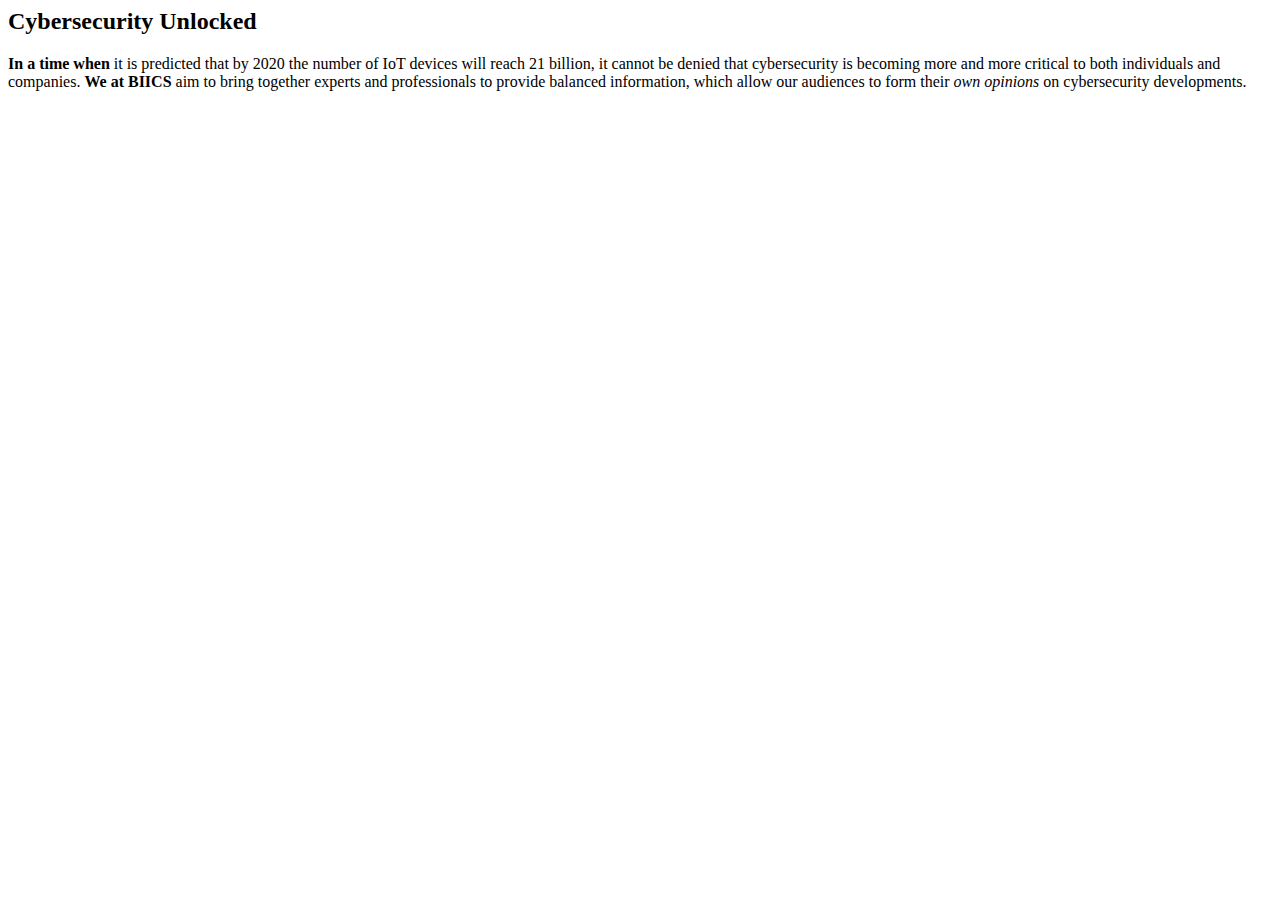
<file: homepage.html>
<html>
	<head>
		<title> Bordeaux Institute of International Cybersecurity Studies </title>
	</head>
		<h2> Cybersecurity Unlocked </h2>
			<body>
				<p1><strong>In a time when</strong> it is predicted that by 2020 the number of IoT devices will reach 21 billion, it cannot be denied that cybersecurity is becoming more and more critical to both individuals and companies.</p1>
				<p2><strong>We at BIICS </strong>aim to bring together experts and professionals to provide balanced information, which allow our audiences to form their <em>own opinions</em> on cybersecurity developments. </p2>
			</body>

</html>
</file>
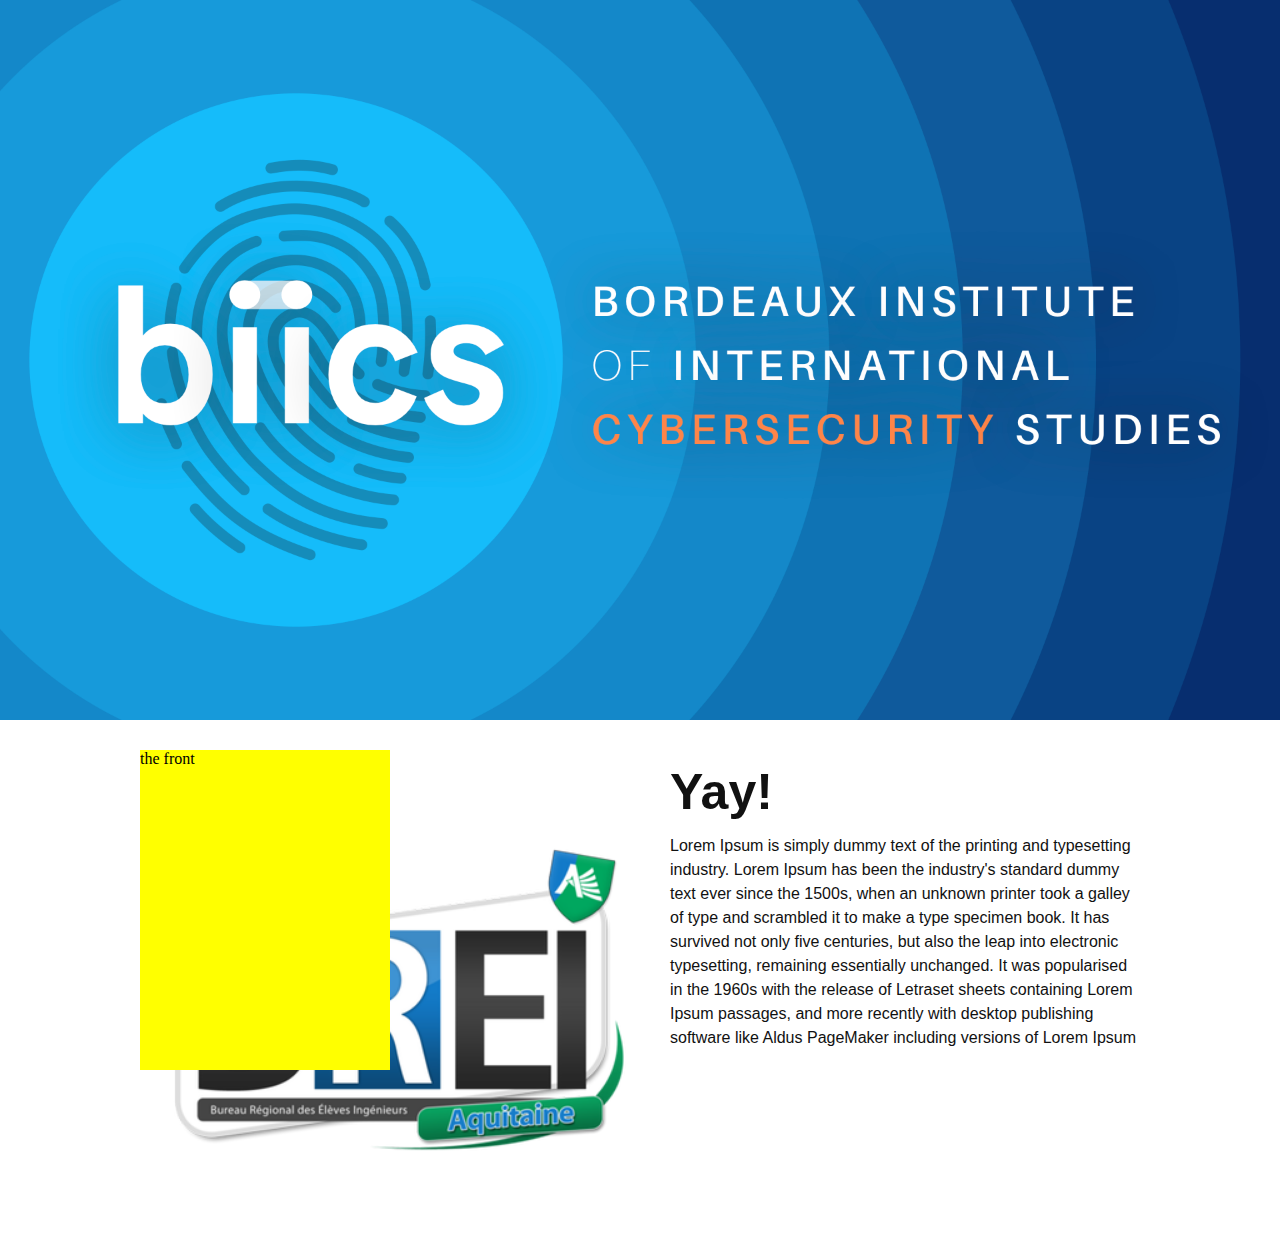
<file: practice responsive.html>
<html>

	<head>
		<meta charset="uft-8">
		<title></title>
		<meta name="viewport" content="width=device-width, initial-scale=1.0">
		<link rel="stylesheet" href="practicestylesheet.css">
	</head>

	<body>
		<img class="img-banner" src="img/biics banner.001.png" alt="biics banner">
		<div class ="wrapper">
			<article class="img-info">
				<h2>Yay! </h2>
				<p> Lorem Ipsum is simply dummy text of the printing and typesetting industry. Lorem Ipsum has been the industry's standard dummy text ever since the 1500s, when an unknown printer took a galley of type and scrambled it to make a type specimen book. It has survived not only five centuries, but also the leap into electronic typesetting, remaining essentially unchanged. It was popularised in the 1960s with the release of Letraset sheets containing Lorem Ipsum passages, and more recently with desktop publishing software like Aldus PageMaker including versions of Lorem Ipsum </p>

			</article>

		<img class="img-brei"src="img/BREI.png" alt="Brei sponsor">


		<div class="maincontainer">
		<div class="thecard">
		<div class="thefront">the front</div>
		<div class="theback">the back</div>
		</div>
		</div>


	</body>
</html>
</file>
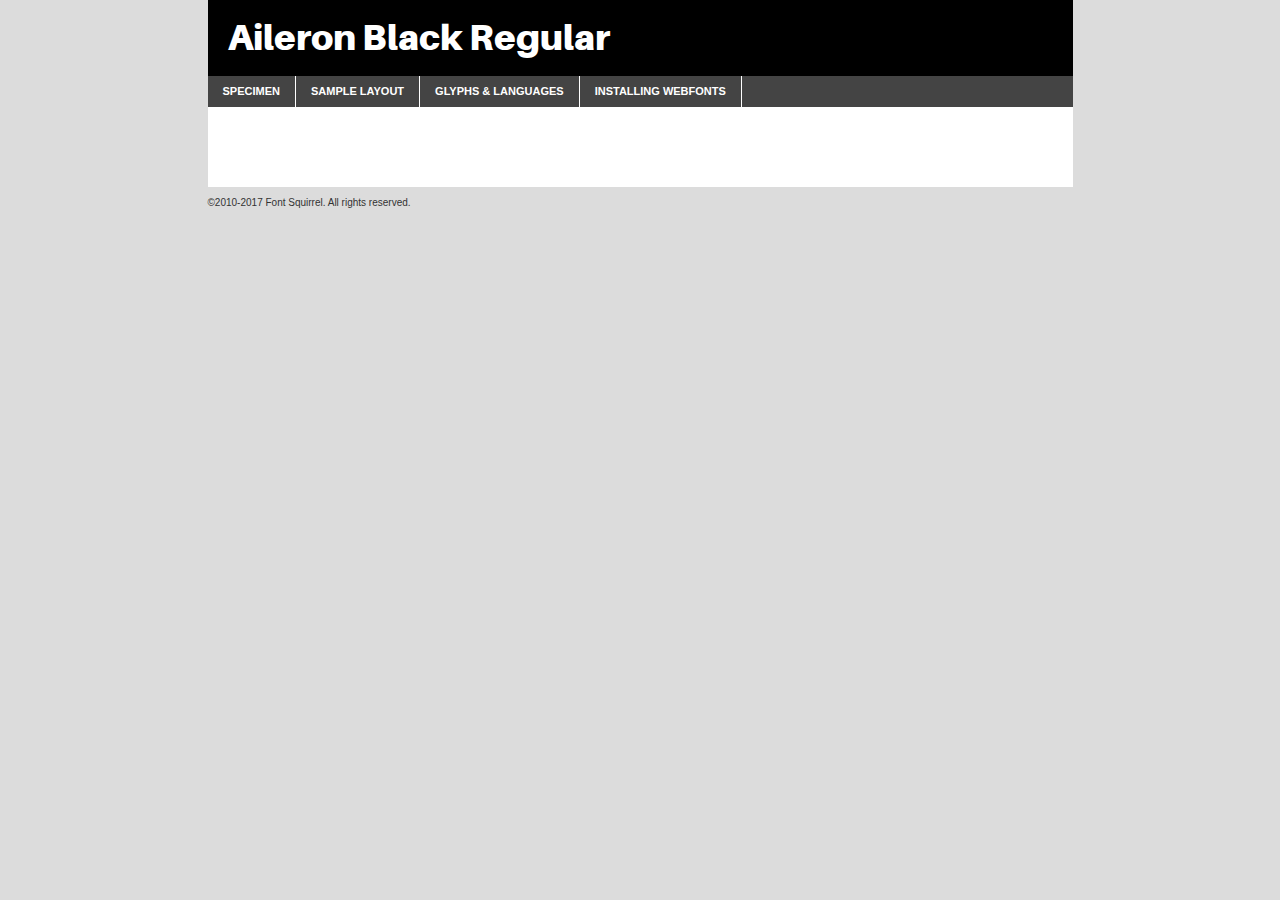
<file: Fonts/aileron-black-demo.html>
<!DOCTYPE html PUBLIC "-//W3C//DTD XHTML 1.0 Transitional//EN"
	"http://www.w3.org/TR/xhtml1/DTD/xhtml1-transitional.dtd">

<html xmlns="http://www.w3.org/1999/xhtml" xml:lang="en" lang="en">
<head>
	<meta http-equiv="Content-Type" content="text/html; charset=utf-8" />
	<script src="http://ajax.googleapis.com/ajax/libs/jquery/1.7.2/jquery.min.js" type="text/javascript" charset="utf-8"></script>
	<script type="text/javascript">
	(function($){$.fn.easyTabs=function(option){var param=jQuery.extend({fadeSpeed:"fast",defaultContent:1,activeClass:'active'},option);$(this).each(function(){var thisId="#"+this.id;if(param.defaultContent==''){param.defaultContent=1;}
	if(typeof param.defaultContent=="number")
	{var defaultTab=$(thisId+" .tabs li:eq("+(param.defaultContent-1)+") a").attr('href').substr(1);}else{var defaultTab=param.defaultContent;}
	$(thisId+" .tabs li a").each(function(){var tabToHide=$(this).attr('href').substr(1);$("#"+tabToHide).addClass('easytabs-tab-content');});hideAll();changeContent(defaultTab);function hideAll(){$(thisId+" .easytabs-tab-content").hide();}
	function changeContent(tabId){hideAll();$(thisId+" .tabs li").removeClass(param.activeClass);$(thisId+" .tabs li a[href=#"+tabId+"]").closest('li').addClass(param.activeClass);if(param.fadeSpeed!="none")
	{$(thisId+" #"+tabId).fadeIn(param.fadeSpeed);}else{$(thisId+" #"+tabId).show();}}
	$(thisId+" .tabs li").click(function(){var tabId=$(this).find('a').attr('href').substr(1);changeContent(tabId);return false;});});}})(jQuery);
	</script>
	<link rel="stylesheet" href="specimen_files/specimen_stylesheet.css" type="text/css" charset="utf-8" />
	<link rel="stylesheet" href="stylesheet.css" type="text/css" charset="utf-8" />

	<style type="text/css">
					body{
				font-family: 'aileronblack';
							}
		</style>

	<title>Aileron Black Regular Specimen</title>
	
	
	<script type="text/javascript" charset="utf-8">
		$(document).ready(function() {
			$('#container').easyTabs({defaultContent:1});
		});
	</script>
</head>

<body>
<div id="container">
	<div id="header">
		Aileron Black Regular	</div>
	<ul class="tabs">
		<li><a href="#specimen">Specimen</a></li>
		<li><a href="#layout">Sample Layout</a></li>
				<li><a href="#glyphs">Glyphs &amp; Languages</a></li>
		<li><a href="#installing">Installing Webfonts</a></li>
		
	</ul>
	
	<div id="main_content">

		
			<div id="specimen">
		
				<div class="section">
					<div class="grid12 firstcol">
						<div class="huge">AaBb</div>
					</div>
				</div>
		
				<div class="section">
					<div class="glyph_range">A&#x200B;B&#x200b;C&#x200b;D&#x200b;E&#x200b;F&#x200b;G&#x200b;H&#x200b;I&#x200b;J&#x200b;K&#x200b;L&#x200b;M&#x200b;N&#x200b;O&#x200b;P&#x200b;Q&#x200b;R&#x200b;S&#x200b;T&#x200b;U&#x200b;V&#x200b;W&#x200b;X&#x200b;Y&#x200b;Z&#x200b;a&#x200b;b&#x200b;c&#x200b;d&#x200b;e&#x200b;f&#x200b;g&#x200b;h&#x200b;i&#x200b;j&#x200b;k&#x200b;l&#x200b;m&#x200b;n&#x200b;o&#x200b;p&#x200b;q&#x200b;r&#x200b;s&#x200b;t&#x200b;u&#x200b;v&#x200b;w&#x200b;x&#x200b;y&#x200b;z&#x200b;1&#x200b;2&#x200b;3&#x200b;4&#x200b;5&#x200b;6&#x200b;7&#x200b;8&#x200b;9&#x200b;0&#x200b;&amp;&#x200b;.&#x200b;,&#x200b;?&#x200b;!&#x200b;&#64;&#x200b;(&#x200b;)&#x200b;#&#x200b;$&#x200b;%&#x200b;*&#x200b;+&#x200b;-&#x200b;=&#x200b;:&#x200b;;</div>
				</div>
				<div class="section">
					<div class="grid12 firstcol">
						<table class="sample_table">
							<tr><td>10</td><td class="size10">abcdefghijklmnopqrstuvwxyzABCDEFGHIJKLMNOPQRSTUVWXYZ0123456789abcdefghijklmnopqrstuvwxyzABCDEFGHIJKLMNOPQRSTUVWXYZ0123456789abcdefghijklmnopqrstuvwxyzABCDEFGHIJKLMNOPQRSTUVWXYZ</td></tr>
							<tr><td>11</td><td class="size11">abcdefghijklmnopqrstuvwxyzABCDEFGHIJKLMNOPQRSTUVWXYZ0123456789abcdefghijklmnopqrstuvwxyzABCDEFGHIJKLMNOPQRSTUVWXYZ0123456789abcdefghijklmnopqrstuvwxyzABCDEFGHIJKLMNOPQRSTUVWXYZ</td></tr>
							<tr><td>12</td><td class="size12">abcdefghijklmnopqrstuvwxyzABCDEFGHIJKLMNOPQRSTUVWXYZ0123456789abcdefghijklmnopqrstuvwxyzABCDEFGHIJKLMNOPQRSTUVWXYZ0123456789abcdefghijklmnopqrstuvwxyzABCDEFGHIJKLMNOPQRSTUVWXYZ</td></tr>
							<tr><td>13</td><td class="size13">abcdefghijklmnopqrstuvwxyzABCDEFGHIJKLMNOPQRSTUVWXYZ0123456789abcdefghijklmnopqrstuvwxyzABCDEFGHIJKLMNOPQRSTUVWXYZ0123456789abcdefghijklmnopqrstuvwxyzABCDEFGHIJKLMNOPQRSTUVWXYZ</td></tr>
							<tr><td>14</td><td class="size14">abcdefghijklmnopqrstuvwxyzABCDEFGHIJKLMNOPQRSTUVWXYZ0123456789abcdefghijklmnopqrstuvwxyzABCDEFGHIJKLMNOPQRSTUVWXYZ0123456789abcdefghijklmnopqrstuvwxyzABCDEFGHIJKLMNOPQRSTUVWXYZ</td></tr>
							<tr><td>16</td><td class="size16">abcdefghijklmnopqrstuvwxyzABCDEFGHIJKLMNOPQRSTUVWXYZ0123456789abcdefghijklmnopqrstuvwxyzABCDEFGHIJKLMNOPQRSTUVWXYZ</td></tr>
							<tr><td>18</td><td class="size18">abcdefghijklmnopqrstuvwxyzABCDEFGHIJKLMNOPQRSTUVWXYZ0123456789abcdefghijklmnopqrstuvwxyzABCDEFGHIJKLMNOPQRSTUVWXYZ</td></tr>
							<tr><td>20</td><td class="size20">abcdefghijklmnopqrstuvwxyzABCDEFGHIJKLMNOPQRSTUVWXYZ0123456789abcdefghijklmnopqrstuvwxyzABCDEFGHIJKLMNOPQRSTUVWXYZ</td></tr>
							<tr><td>24</td><td class="size24">abcdefghijklmnopqrstuvwxyzABCDEFGHIJKLMNOPQRSTUVWXYZ0123456789abcdefghijklmnopqrstuvwxyzABCDEFGHIJKLMNOPQRSTUVWXYZ</td></tr>
							<tr><td>30</td><td class="size30">abcdefghijklmnopqrstuvwxyzABCDEFGHIJKLMNOPQRSTUVWXYZ0123456789abcdefghijklmnopqrstuvwxyzABCDEFGHIJKLMNOPQRSTUVWXYZ</td></tr>
							<tr><td>36</td><td class="size36">abcdefghijklmnopqrstuvwxyzABCDEFGHIJKLMNOPQRSTUVWXYZ0123456789abcdefghijklmnopqrstuvwxyzABCDEFGHIJKLMNOPQRSTUVWXYZ</td></tr>
							<tr><td>48</td><td class="size48">abcdefghijklmnopqrstuvwxyzABCDEFGHIJKLMNOPQRSTUVWXYZ0123456789abcdefghijklmnopqrstuvwxyzABCDEFGHIJKLMNOPQRSTUVWXYZ</td></tr>
							<tr><td>60</td><td class="size60">abcdefghijklmnopqrstuvwxyzABCDEFGHIJKLMNOPQRSTUVWXYZ0123456789abcdefghijklmnopqrstuvwxyzABCDEFGHIJKLMNOPQRSTUVWXYZ</td></tr>
							<tr><td>72</td><td class="size72">abcdefghijklmnopqrstuvwxyzABCDEFGHIJKLMNOPQRSTUVWXYZ0123456789abcdefghijklmnopqrstuvwxyzABCDEFGHIJKLMNOPQRSTUVWXYZ</td></tr>
							<tr><td>90</td><td class="size90">abcdefghijklmnopqrstuvwxyzABCDEFGHIJKLMNOPQRSTUVWXYZ0123456789abcdefghijklmnopqrstuvwxyzABCDEFGHIJKLMNOPQRSTUVWXYZ</td></tr>
						</table>
				
					</div>
			
				</div>
		
		
		
								<div class="section" id="bodycomparison">


										<div id="xheight">
				<div class="fontbody">&#x25FC;&#x25FC;&#x25FC;&#x25FC;&#x25FC;&#x25FC;&#x25FC;&#x25FC;&#x25FC;&#x25FC;&#x25FC;&#x25FC;&#x25FC;&#x25FC;&#x25FC;&#x25FC;&#x25FC;&#x25FC;&#x25FC;&#x25FC;&#x25FC;&#x25FC;&#x25FC;&#x25FC;&#x25FC;&#x25FC;&#x25FC;&#x25FC;&#x25FC;&#x25FC;&#x25FC;&#x25FC;&#x25FC;&#x25FC;&#x25FC;&#x25FC;&#x25FC;&#x25FC;&#x25FC;&#x25FC;&#x25FC;&#x25FC;&#x25FC;&#x25FC;&#x25FC;&#x25FC;&#x25FC;&#x25FC;&#x25FC;&#x25FC;&#x25FC;&#x25FC;&#x25FC;&#x25FC;&#x25FC;&#x25FC;&#x25FC;&#x25FC;&#x25FC;&#x25FC;&#x25FC;&#x25FC;&#x25FC;&#x25FC;&#x25FC;&#x25FC;&#x25FC;&#x25FC;&#x25FC;&#x25FC;&#x25FC;&#x25FC;&#x25FC;&#x25FC;&#x25FC;&#x25FC;&#x25FC;&#x25FC;&#x25FC;&#x25FC;&#x25FC;&#x25FC;&#x25FC;&#x25FC;&#x25FC;&#x25FC;&#x25FC;&#x25FC;&#x25FC;&#x25FC;&#x25FC;&#x25FC;&#x25FC;&#x25FC;&#x25FC;&#x25FC;&#x25FC;&#x25FC;&#x25FC;body</div><div class="arialbody">body</div><div class="verdanabody">body</div><div class="georgiabody">body</div></div>
										<div class="fontbody" style="z-index:1">
											body<span>Aileron Black Regular</span>
										</div>
										<div class="arialbody" style="z-index:1">
											body<span>Arial</span>
										</div>
										<div class="verdanabody" style="z-index:1">
											body<span>Verdana</span>
										</div>
										<div class="georgiabody" style="z-index:1">
											body<span>Georgia</span>
										</div>



								</div>
		
		
				<div class="section psample psample_row1" id="">
					
					<div class="grid2 firstcol">
						<p class="size10"><span>10.</span>Aenean lacinia bibendum nulla sed consectetur. Fusce dapibus, tellus ac cursus commodo, tortor mauris condimentum nibh, ut fermentum massa justo sit amet risus. Nullam id dolor id nibh ultricies vehicula ut id elit. Cum sociis natoque penatibus et magnis dis parturient montes, nascetur ridiculus mus. Nulla vitae elit libero, a pharetra augue.</p>
			
					</div>
					<div class="grid3">
						<p class="size11"><span>11.</span>Aenean lacinia bibendum nulla sed consectetur. Fusce dapibus, tellus ac cursus commodo, tortor mauris condimentum nibh, ut fermentum massa justo sit amet risus. Nullam id dolor id nibh ultricies vehicula ut id elit. Cum sociis natoque penatibus et magnis dis parturient montes, nascetur ridiculus mus. Nulla vitae elit libero, a pharetra augue.</p>
			
					</div>
					<div class="grid3">
						<p class="size12"><span>12.</span>Aenean lacinia bibendum nulla sed consectetur. Fusce dapibus, tellus ac cursus commodo, tortor mauris condimentum nibh, ut fermentum massa justo sit amet risus. Nullam id dolor id nibh ultricies vehicula ut id elit. Cum sociis natoque penatibus et magnis dis parturient montes, nascetur ridiculus mus. Nulla vitae elit libero, a pharetra augue.</p>
			
					</div>
					<div class="grid4">
						<p class="size13"><span>13.</span>Aenean lacinia bibendum nulla sed consectetur. Fusce dapibus, tellus ac cursus commodo, tortor mauris condimentum nibh, ut fermentum massa justo sit amet risus. Nullam id dolor id nibh ultricies vehicula ut id elit. Cum sociis natoque penatibus et magnis dis parturient montes, nascetur ridiculus mus. Nulla vitae elit libero, a pharetra augue.</p>
			
					</div>
					<div class="white_blend"></div>
					
				</div>
				<div class="section psample psample_row2" id="">
					<div class="grid3 firstcol">
						<p class="size14"><span>14.</span>Aenean lacinia bibendum nulla sed consectetur. Fusce dapibus, tellus ac cursus commodo, tortor mauris condimentum nibh, ut fermentum massa justo sit amet risus. Nullam id dolor id nibh ultricies vehicula ut id elit. Cum sociis natoque penatibus et magnis dis parturient montes, nascetur ridiculus mus. Nulla vitae elit libero, a pharetra augue.</p>
			
					</div>
					<div class="grid4">
						<p class="size16"><span>16.</span>Aenean lacinia bibendum nulla sed consectetur. Fusce dapibus, tellus ac cursus commodo, tortor mauris condimentum nibh, ut fermentum massa justo sit amet risus. Nullam id dolor id nibh ultricies vehicula ut id elit. Cum sociis natoque penatibus et magnis dis parturient montes, nascetur ridiculus mus. Nulla vitae elit libero, a pharetra augue.</p>
			
					</div>
					<div class="grid5">
						<p class="size18"><span>18.</span>Aenean lacinia bibendum nulla sed consectetur. Fusce dapibus, tellus ac cursus commodo, tortor mauris condimentum nibh, ut fermentum massa justo sit amet risus. Nullam id dolor id nibh ultricies vehicula ut id elit. Cum sociis natoque penatibus et magnis dis parturient montes, nascetur ridiculus mus. Nulla vitae elit libero, a pharetra augue.</p>
			
					</div>

					<div class="white_blend"></div>

				</div>
				
				<div class="section psample psample_row3" id="">
					<div class="grid5 firstcol">
						<p class="size20"><span>20.</span>Aenean lacinia bibendum nulla sed consectetur. Fusce dapibus, tellus ac cursus commodo, tortor mauris condimentum nibh, ut fermentum massa justo sit amet risus. Nullam id dolor id nibh ultricies vehicula ut id elit. Cum sociis natoque penatibus et magnis dis parturient montes, nascetur ridiculus mus. Nulla vitae elit libero, a pharetra augue.</p>
					</div>
					<div class="grid7">
						<p class="size24"><span>24.</span>Aenean lacinia bibendum nulla sed consectetur. Fusce dapibus, tellus ac cursus commodo, tortor mauris condimentum nibh, ut fermentum massa justo sit amet risus. Nullam id dolor id nibh ultricies vehicula ut id elit. Cum sociis natoque penatibus et magnis dis parturient montes, nascetur ridiculus mus. Nulla vitae elit libero, a pharetra augue.</p>
					</div>
					
					<div class="white_blend"></div>
					
				</div>
				
				<div class="section psample psample_row4" id="">
					<div class="grid12 firstcol">
						<p class="size30"><span>30.</span>Aenean lacinia bibendum nulla sed consectetur. Fusce dapibus, tellus ac cursus commodo, tortor mauris condimentum nibh, ut fermentum massa justo sit amet risus. Nullam id dolor id nibh ultricies vehicula ut id elit. Cum sociis natoque penatibus et magnis dis parturient montes, nascetur ridiculus mus. Nulla vitae elit libero, a pharetra augue.</p>
					</div>
					<div class="white_blend"></div>
					
				</div>
				
				
				
				<div class="section psample psample_row1 fullreverse">
					<div class="grid2 firstcol">
						<p class="size10"><span>10.</span>Aenean lacinia bibendum nulla sed consectetur. Fusce dapibus, tellus ac cursus commodo, tortor mauris condimentum nibh, ut fermentum massa justo sit amet risus. Nullam id dolor id nibh ultricies vehicula ut id elit. Cum sociis natoque penatibus et magnis dis parturient montes, nascetur ridiculus mus. Nulla vitae elit libero, a pharetra augue.</p>
			
					</div>
					<div class="grid3">
						<p class="size11"><span>11.</span>Aenean lacinia bibendum nulla sed consectetur. Fusce dapibus, tellus ac cursus commodo, tortor mauris condimentum nibh, ut fermentum massa justo sit amet risus. Nullam id dolor id nibh ultricies vehicula ut id elit. Cum sociis natoque penatibus et magnis dis parturient montes, nascetur ridiculus mus. Nulla vitae elit libero, a pharetra augue.</p>
			
					</div>
					<div class="grid3">
						<p class="size12"><span>12.</span>Aenean lacinia bibendum nulla sed consectetur. Fusce dapibus, tellus ac cursus commodo, tortor mauris condimentum nibh, ut fermentum massa justo sit amet risus. Nullam id dolor id nibh ultricies vehicula ut id elit. Cum sociis natoque penatibus et magnis dis parturient montes, nascetur ridiculus mus. Nulla vitae elit libero, a pharetra augue.</p>
			
					</div>
					<div class="grid4">
						<p class="size13"><span>13.</span>Aenean lacinia bibendum nulla sed consectetur. Fusce dapibus, tellus ac cursus commodo, tortor mauris condimentum nibh, ut fermentum massa justo sit amet risus. Nullam id dolor id nibh ultricies vehicula ut id elit. Cum sociis natoque penatibus et magnis dis parturient montes, nascetur ridiculus mus. Nulla vitae elit libero, a pharetra augue.</p>
			
					</div>
					<div class="black_blend"></div>
					
				</div>
				
				<div class="section psample psample_row2 fullreverse">
					<div class="grid3 firstcol">
						<p class="size14"><span>14.</span>Aenean lacinia bibendum nulla sed consectetur. Fusce dapibus, tellus ac cursus commodo, tortor mauris condimentum nibh, ut fermentum massa justo sit amet risus. Nullam id dolor id nibh ultricies vehicula ut id elit. Cum sociis natoque penatibus et magnis dis parturient montes, nascetur ridiculus mus. Nulla vitae elit libero, a pharetra augue.</p>
			
					</div>
					<div class="grid4">
						<p class="size16"><span>16.</span>Aenean lacinia bibendum nulla sed consectetur. Fusce dapibus, tellus ac cursus commodo, tortor mauris condimentum nibh, ut fermentum massa justo sit amet risus. Nullam id dolor id nibh ultricies vehicula ut id elit. Cum sociis natoque penatibus et magnis dis parturient montes, nascetur ridiculus mus. Nulla vitae elit libero, a pharetra augue.</p>
			
					</div>
					<div class="grid5">
						<p class="size18"><span>18.</span>Aenean lacinia bibendum nulla sed consectetur. Fusce dapibus, tellus ac cursus commodo, tortor mauris condimentum nibh, ut fermentum massa justo sit amet risus. Nullam id dolor id nibh ultricies vehicula ut id elit. Cum sociis natoque penatibus et magnis dis parturient montes, nascetur ridiculus mus. Nulla vitae elit libero, a pharetra augue.</p>
			
					</div>
					<div class="black_blend"></div>

				</div>
				
				<div class="section psample fullreverse psample_row3" id="">
					<div class="grid5 firstcol">
						<p class="size20"><span>20.</span>Aenean lacinia bibendum nulla sed consectetur. Fusce dapibus, tellus ac cursus commodo, tortor mauris condimentum nibh, ut fermentum massa justo sit amet risus. Nullam id dolor id nibh ultricies vehicula ut id elit. Cum sociis natoque penatibus et magnis dis parturient montes, nascetur ridiculus mus. Nulla vitae elit libero, a pharetra augue.</p>
					</div>
					<div class="grid7">
						<p class="size24"><span>24.</span>Aenean lacinia bibendum nulla sed consectetur. Fusce dapibus, tellus ac cursus commodo, tortor mauris condimentum nibh, ut fermentum massa justo sit amet risus. Nullam id dolor id nibh ultricies vehicula ut id elit. Cum sociis natoque penatibus et magnis dis parturient montes, nascetur ridiculus mus. Nulla vitae elit libero, a pharetra augue.</p>
					</div>
					
					<div class="black_blend"></div>
					
				</div>
				
				<div class="section psample fullreverse psample_row4" id="" style="border-bottom: 20px #000 solid;">
					<div class="grid12 firstcol">
						<p class="size30"><span>30.</span>Aenean lacinia bibendum nulla sed consectetur. Fusce dapibus, tellus ac cursus commodo, tortor mauris condimentum nibh, ut fermentum massa justo sit amet risus. Nullam id dolor id nibh ultricies vehicula ut id elit. Cum sociis natoque penatibus et magnis dis parturient montes, nascetur ridiculus mus. Nulla vitae elit libero, a pharetra augue.</p>
					</div>
					<div class="black_blend"></div>
					
				</div>
				
				
				
				
			</div>
			
			<div id="layout">
				
				<div class="section">
					
					<div class="grid12 firstcol">
						<h1>Lorem Ipsum Dolor</h1>
						<h2>Etiam porta sem malesuada magna mollis euismod</h2>
						
						<p class="byline">By <a href="#link">Aenean Lacinia</a></p>
					</div>
				</div>
				<div class="section">
					<div class="grid8 firstcol">
						<p class="large">Donec sed odio dui. Morbi leo risus, porta ac consectetur ac, vestibulum at eros. Fusce dapibus, tellus ac cursus commodo, tortor mauris condimentum nibh, ut fermentum massa justo sit amet risus. </p>

						
						<h3>Pellentesque ornare sem</h3>

						<p>Maecenas sed diam eget risus varius blandit sit amet non magna. Maecenas faucibus mollis interdum. Donec ullamcorper nulla non metus auctor fringilla. Nullam id dolor id nibh ultricies vehicula ut id elit. Nullam id dolor id nibh ultricies vehicula ut id elit. </p>

						<p>Aenean eu leo quam. Pellentesque ornare sem lacinia quam venenatis vestibulum. Lorem ipsum dolor sit amet, consectetur adipiscing elit. Cum sociis natoque penatibus et magnis dis parturient montes, nascetur ridiculus mus. </p>

						<p>Nulla vitae elit libero, a pharetra augue. Praesent commodo cursus magna, vel scelerisque nisl consectetur et. Aenean lacinia bibendum nulla sed consectetur. </p>

						<p>Nullam quis risus eget urna mollis ornare vel eu leo. Nullam quis risus eget urna mollis ornare vel eu leo. Maecenas sed diam eget risus varius blandit sit amet non magna. Donec ullamcorper nulla non metus auctor fringilla. </p>

						<h3>Cras mattis consectetur</h3>

						<p>Aenean eu leo quam. Pellentesque ornare sem lacinia quam venenatis vestibulum. Aenean lacinia bibendum nulla sed consectetur. Integer posuere erat a ante venenatis dapibus posuere velit aliquet. Cras mattis consectetur purus sit amet fermentum. </p>

						<p>Nullam id dolor id nibh ultricies vehicula ut id elit. Nullam quis risus eget urna mollis ornare vel eu leo. Cras mattis consectetur purus sit amet fermentum.</p>
					</div>
					
					<div class="grid4 sidebar">
						
						<div class="box reverse">
							<p class="last">Nullam quis risus eget urna mollis ornare vel eu leo. Donec ullamcorper nulla non metus auctor fringilla. Cras mattis consectetur purus sit amet fermentum. Sed posuere consectetur est at lobortis. Lorem ipsum dolor sit amet, consectetur adipiscing elit. </p>
						</div>
						
						<p class="caption">Maecenas sed diam eget risus varius.</p>

						<p>Vestibulum id ligula porta felis euismod semper. Integer posuere erat a ante venenatis dapibus posuere velit aliquet. Vestibulum id ligula porta felis euismod semper. Sed posuere consectetur est at lobortis. Maecenas sed diam eget risus varius blandit sit amet non magna. Fusce dapibus, tellus ac cursus commodo, tortor mauris condimentum nibh, ut fermentum massa justo sit amet risus. </p>

					

						<p>Duis mollis, est non commodo luctus, nisi erat porttitor ligula, eget lacinia odio sem nec elit. Aenean lacinia bibendum nulla sed consectetur. Vivamus sagittis lacus vel augue laoreet rutrum faucibus dolor auctor. Aenean lacinia bibendum nulla sed consectetur. Nullam quis risus eget urna mollis ornare vel eu leo. </p>

						<p>Praesent commodo cursus magna, vel scelerisque nisl consectetur et. Donec ullamcorper nulla non metus auctor fringilla. Maecenas faucibus mollis interdum. Fusce dapibus, tellus ac cursus commodo, tortor mauris condimentum nibh, ut fermentum massa justo sit amet risus. </p>

					</div>
				</div>
				
			</div>


			



		<div id="glyphs">
			<div class="section">
				<div class="grid12 firstcol">
			
				<h1>Language Support</h1>
				<p>The subset of Aileron Black Regular in this kit supports the following languages:<br />
			
					Albanian, Basque, Breton, Chamorro, Danish, Dutch, English, Faroese, Finnish, French, Frisian, Galician, German, Icelandic, Italian, Malagasy, Norwegian, Portuguese, Spanish, Swedish, Alsatian, Aragonese, Arapaho, Arrernte, Asturian, Aymara, Bislama, Cebuano, Corsican, Fijian, French_creole, Genoese, Gilbertese, Greenlandic, Haitian_creole, Hiligaynon, Hmong, Hopi, Ibanag, Iloko_ilokano, Indonesian, Interglossa_glosa, Interlingua, Irish_gaelic, Jerriais, Lojban, Lombard, Luxembourgeois, Manx, Mohawk, Norfolk_pitcairnese, Occitan, Oromo, Pangasinan, Papiamento, Piedmontese, Potawatomi, Rhaeto-romance, Romansh, Rotokas, Sami_lule, Samoan, Sardinian, Scots_gaelic, Seychelles_creole, Shona, Sicilian, Somali, Southern_ndebele, Swahili, Swati_swazi, Tagalog_filipino_pilipino, Tetum, Tok_pisin, Uyghur_latinized, Volapuk, Walloon, Warlpiri, Xhosa, Yapese, Zulu, Latinbasic, Ubasic, Demo				</p>
				<h1>Glyph Chart</h1>
				<p>The subset of Aileron Black Regular in this kit includes all the glyphs listed below. Unicode entities are included above each glyph to help you insert individual characters into your layout.</p>
				<div id="glyph_chart">
			
																				 <div><p>&amp;#32;</p>&#32;</div>
																				 <div><p>&amp;#33;</p>&#33;</div>
																				 <div><p>&amp;#34;</p>&#34;</div>
																				 <div><p>&amp;#35;</p>&#35;</div>
																				 <div><p>&amp;#36;</p>&#36;</div>
																				 <div><p>&amp;#37;</p>&#37;</div>
																				 <div><p>&amp;#38;</p>&#38;</div>
																				 <div><p>&amp;#39;</p>&#39;</div>
																				 <div><p>&amp;#40;</p>&#40;</div>
																				 <div><p>&amp;#41;</p>&#41;</div>
																				 <div><p>&amp;#42;</p>&#42;</div>
																				 <div><p>&amp;#43;</p>&#43;</div>
																				 <div><p>&amp;#44;</p>&#44;</div>
																				 <div><p>&amp;#45;</p>&#45;</div>
																				 <div><p>&amp;#46;</p>&#46;</div>
																				 <div><p>&amp;#47;</p>&#47;</div>
																				 <div><p>&amp;#48;</p>&#48;</div>
																				 <div><p>&amp;#49;</p>&#49;</div>
																				 <div><p>&amp;#50;</p>&#50;</div>
																				 <div><p>&amp;#51;</p>&#51;</div>
																				 <div><p>&amp;#52;</p>&#52;</div>
																				 <div><p>&amp;#53;</p>&#53;</div>
																				 <div><p>&amp;#54;</p>&#54;</div>
																				 <div><p>&amp;#55;</p>&#55;</div>
																				 <div><p>&amp;#56;</p>&#56;</div>
																				 <div><p>&amp;#57;</p>&#57;</div>
																				 <div><p>&amp;#58;</p>&#58;</div>
																				 <div><p>&amp;#59;</p>&#59;</div>
																				 <div><p>&amp;#60;</p>&#60;</div>
																				 <div><p>&amp;#61;</p>&#61;</div>
																				 <div><p>&amp;#62;</p>&#62;</div>
																				 <div><p>&amp;#63;</p>&#63;</div>
																				 <div><p>&amp;#64;</p>&#64;</div>
																				 <div><p>&amp;#65;</p>&#65;</div>
																				 <div><p>&amp;#66;</p>&#66;</div>
																				 <div><p>&amp;#67;</p>&#67;</div>
																				 <div><p>&amp;#68;</p>&#68;</div>
																				 <div><p>&amp;#69;</p>&#69;</div>
																				 <div><p>&amp;#70;</p>&#70;</div>
																				 <div><p>&amp;#71;</p>&#71;</div>
																				 <div><p>&amp;#72;</p>&#72;</div>
																				 <div><p>&amp;#73;</p>&#73;</div>
																				 <div><p>&amp;#74;</p>&#74;</div>
																				 <div><p>&amp;#75;</p>&#75;</div>
																				 <div><p>&amp;#76;</p>&#76;</div>
																				 <div><p>&amp;#77;</p>&#77;</div>
																				 <div><p>&amp;#78;</p>&#78;</div>
																				 <div><p>&amp;#79;</p>&#79;</div>
																				 <div><p>&amp;#80;</p>&#80;</div>
																				 <div><p>&amp;#81;</p>&#81;</div>
																				 <div><p>&amp;#82;</p>&#82;</div>
																				 <div><p>&amp;#83;</p>&#83;</div>
																				 <div><p>&amp;#84;</p>&#84;</div>
																				 <div><p>&amp;#85;</p>&#85;</div>
																				 <div><p>&amp;#86;</p>&#86;</div>
																				 <div><p>&amp;#87;</p>&#87;</div>
																				 <div><p>&amp;#88;</p>&#88;</div>
																				 <div><p>&amp;#89;</p>&#89;</div>
																				 <div><p>&amp;#90;</p>&#90;</div>
																				 <div><p>&amp;#91;</p>&#91;</div>
																				 <div><p>&amp;#92;</p>&#92;</div>
																				 <div><p>&amp;#93;</p>&#93;</div>
																				 <div><p>&amp;#94;</p>&#94;</div>
																				 <div><p>&amp;#95;</p>&#95;</div>
																				 <div><p>&amp;#96;</p>&#96;</div>
																				 <div><p>&amp;#97;</p>&#97;</div>
																				 <div><p>&amp;#98;</p>&#98;</div>
																				 <div><p>&amp;#99;</p>&#99;</div>
																				 <div><p>&amp;#100;</p>&#100;</div>
																				 <div><p>&amp;#101;</p>&#101;</div>
																				 <div><p>&amp;#102;</p>&#102;</div>
																				 <div><p>&amp;#103;</p>&#103;</div>
																				 <div><p>&amp;#104;</p>&#104;</div>
																				 <div><p>&amp;#105;</p>&#105;</div>
																				 <div><p>&amp;#106;</p>&#106;</div>
																				 <div><p>&amp;#107;</p>&#107;</div>
																				 <div><p>&amp;#108;</p>&#108;</div>
																				 <div><p>&amp;#109;</p>&#109;</div>
																				 <div><p>&amp;#110;</p>&#110;</div>
																				 <div><p>&amp;#111;</p>&#111;</div>
																				 <div><p>&amp;#112;</p>&#112;</div>
																				 <div><p>&amp;#113;</p>&#113;</div>
																				 <div><p>&amp;#114;</p>&#114;</div>
																				 <div><p>&amp;#115;</p>&#115;</div>
																				 <div><p>&amp;#116;</p>&#116;</div>
																				 <div><p>&amp;#117;</p>&#117;</div>
																				 <div><p>&amp;#118;</p>&#118;</div>
																				 <div><p>&amp;#119;</p>&#119;</div>
																				 <div><p>&amp;#120;</p>&#120;</div>
																				 <div><p>&amp;#121;</p>&#121;</div>
																				 <div><p>&amp;#122;</p>&#122;</div>
																				 <div><p>&amp;#123;</p>&#123;</div>
																				 <div><p>&amp;#124;</p>&#124;</div>
																				 <div><p>&amp;#125;</p>&#125;</div>
																				 <div><p>&amp;#126;</p>&#126;</div>
																				 <div><p>&amp;#160;</p>&#160;</div>
																				 <div><p>&amp;#161;</p>&#161;</div>
																				 <div><p>&amp;#162;</p>&#162;</div>
																				 <div><p>&amp;#163;</p>&#163;</div>
																				 <div><p>&amp;#164;</p>&#164;</div>
																				 <div><p>&amp;#165;</p>&#165;</div>
																				 <div><p>&amp;#166;</p>&#166;</div>
																				 <div><p>&amp;#167;</p>&#167;</div>
																				 <div><p>&amp;#168;</p>&#168;</div>
																				 <div><p>&amp;#169;</p>&#169;</div>
																				 <div><p>&amp;#171;</p>&#171;</div>
																				 <div><p>&amp;#172;</p>&#172;</div>
																				 <div><p>&amp;#173;</p>&#173;</div>
																				 <div><p>&amp;#174;</p>&#174;</div>
																				 <div><p>&amp;#175;</p>&#175;</div>
																				 <div><p>&amp;#176;</p>&#176;</div>
																				 <div><p>&amp;#177;</p>&#177;</div>
																				 <div><p>&amp;#180;</p>&#180;</div>
																				 <div><p>&amp;#182;</p>&#182;</div>
																				 <div><p>&amp;#183;</p>&#183;</div>
																				 <div><p>&amp;#184;</p>&#184;</div>
																				 <div><p>&amp;#187;</p>&#187;</div>
																				 <div><p>&amp;#191;</p>&#191;</div>
																				 <div><p>&amp;#192;</p>&#192;</div>
																				 <div><p>&amp;#193;</p>&#193;</div>
																				 <div><p>&amp;#194;</p>&#194;</div>
																				 <div><p>&amp;#195;</p>&#195;</div>
																				 <div><p>&amp;#196;</p>&#196;</div>
																				 <div><p>&amp;#197;</p>&#197;</div>
																				 <div><p>&amp;#198;</p>&#198;</div>
																				 <div><p>&amp;#199;</p>&#199;</div>
																				 <div><p>&amp;#200;</p>&#200;</div>
																				 <div><p>&amp;#201;</p>&#201;</div>
																				 <div><p>&amp;#202;</p>&#202;</div>
																				 <div><p>&amp;#203;</p>&#203;</div>
																				 <div><p>&amp;#204;</p>&#204;</div>
																				 <div><p>&amp;#205;</p>&#205;</div>
																				 <div><p>&amp;#206;</p>&#206;</div>
																				 <div><p>&amp;#207;</p>&#207;</div>
																				 <div><p>&amp;#208;</p>&#208;</div>
																				 <div><p>&amp;#209;</p>&#209;</div>
																				 <div><p>&amp;#210;</p>&#210;</div>
																				 <div><p>&amp;#211;</p>&#211;</div>
																				 <div><p>&amp;#212;</p>&#212;</div>
																				 <div><p>&amp;#213;</p>&#213;</div>
																				 <div><p>&amp;#214;</p>&#214;</div>
																				 <div><p>&amp;#215;</p>&#215;</div>
																				 <div><p>&amp;#216;</p>&#216;</div>
																				 <div><p>&amp;#217;</p>&#217;</div>
																				 <div><p>&amp;#218;</p>&#218;</div>
																				 <div><p>&amp;#219;</p>&#219;</div>
																				 <div><p>&amp;#220;</p>&#220;</div>
																				 <div><p>&amp;#221;</p>&#221;</div>
																				 <div><p>&amp;#222;</p>&#222;</div>
																				 <div><p>&amp;#223;</p>&#223;</div>
																				 <div><p>&amp;#224;</p>&#224;</div>
																				 <div><p>&amp;#225;</p>&#225;</div>
																				 <div><p>&amp;#226;</p>&#226;</div>
																				 <div><p>&amp;#227;</p>&#227;</div>
																				 <div><p>&amp;#228;</p>&#228;</div>
																				 <div><p>&amp;#229;</p>&#229;</div>
																				 <div><p>&amp;#230;</p>&#230;</div>
																				 <div><p>&amp;#231;</p>&#231;</div>
																				 <div><p>&amp;#232;</p>&#232;</div>
																				 <div><p>&amp;#233;</p>&#233;</div>
																				 <div><p>&amp;#234;</p>&#234;</div>
																				 <div><p>&amp;#235;</p>&#235;</div>
																				 <div><p>&amp;#236;</p>&#236;</div>
																				 <div><p>&amp;#237;</p>&#237;</div>
																				 <div><p>&amp;#238;</p>&#238;</div>
																				 <div><p>&amp;#239;</p>&#239;</div>
																				 <div><p>&amp;#240;</p>&#240;</div>
																				 <div><p>&amp;#241;</p>&#241;</div>
																				 <div><p>&amp;#242;</p>&#242;</div>
																				 <div><p>&amp;#243;</p>&#243;</div>
																				 <div><p>&amp;#244;</p>&#244;</div>
																				 <div><p>&amp;#245;</p>&#245;</div>
																				 <div><p>&amp;#246;</p>&#246;</div>
																				 <div><p>&amp;#247;</p>&#247;</div>
																				 <div><p>&amp;#248;</p>&#248;</div>
																				 <div><p>&amp;#249;</p>&#249;</div>
																				 <div><p>&amp;#250;</p>&#250;</div>
																				 <div><p>&amp;#251;</p>&#251;</div>
																				 <div><p>&amp;#252;</p>&#252;</div>
																				 <div><p>&amp;#253;</p>&#253;</div>
																				 <div><p>&amp;#254;</p>&#254;</div>
																				 <div><p>&amp;#255;</p>&#255;</div>
																				 <div><p>&amp;#338;</p>&#338;</div>
																				 <div><p>&amp;#339;</p>&#339;</div>
																				 <div><p>&amp;#376;</p>&#376;</div>
																				 <div><p>&amp;#710;</p>&#710;</div>
																				 <div><p>&amp;#732;</p>&#732;</div>
																				 <div><p>&amp;#8192;</p>&#8192;</div>
																				 <div><p>&amp;#8193;</p>&#8193;</div>
																				 <div><p>&amp;#8194;</p>&#8194;</div>
																				 <div><p>&amp;#8195;</p>&#8195;</div>
																				 <div><p>&amp;#8196;</p>&#8196;</div>
																				 <div><p>&amp;#8197;</p>&#8197;</div>
																				 <div><p>&amp;#8198;</p>&#8198;</div>
																				 <div><p>&amp;#8199;</p>&#8199;</div>
																				 <div><p>&amp;#8200;</p>&#8200;</div>
																				 <div><p>&amp;#8201;</p>&#8201;</div>
																				 <div><p>&amp;#8202;</p>&#8202;</div>
																				 <div><p>&amp;#8208;</p>&#8208;</div>
																				 <div><p>&amp;#8209;</p>&#8209;</div>
																				 <div><p>&amp;#8210;</p>&#8210;</div>
																				 <div><p>&amp;#8211;</p>&#8211;</div>
																				 <div><p>&amp;#8212;</p>&#8212;</div>
																				 <div><p>&amp;#8216;</p>&#8216;</div>
																				 <div><p>&amp;#8217;</p>&#8217;</div>
																				 <div><p>&amp;#8218;</p>&#8218;</div>
																				 <div><p>&amp;#8220;</p>&#8220;</div>
																				 <div><p>&amp;#8221;</p>&#8221;</div>
																				 <div><p>&amp;#8222;</p>&#8222;</div>
																				 <div><p>&amp;#8226;</p>&#8226;</div>
																				 <div><p>&amp;#8230;</p>&#8230;</div>
																				 <div><p>&amp;#8239;</p>&#8239;</div>
																				 <div><p>&amp;#8249;</p>&#8249;</div>
																				 <div><p>&amp;#8250;</p>&#8250;</div>
																				 <div><p>&amp;#8287;</p>&#8287;</div>
																				 <div><p>&amp;#8364;</p>&#8364;</div>
																				 <div><p>&amp;#8482;</p>&#8482;</div>
																				 <div><p>&amp;#9724;</p>&#9724;</div>
																				 <div><p>&amp;#64257;</p>&#64257;</div>
																				 <div><p>&amp;#64258;</p>&#64258;</div>
																																																</div>	
				</div>
		
		
			</div>
		</div>
		
		
		<div id="specs">
			
		</div>
	
		<div id="installing">
			<div class="section">
				<div class="grid7 firstcol">
					<h1>Installing Webfonts</h1>
					
					<p>Webfonts are supported by all major browser platforms but not all in the same way. There are currently four different font formats that must be included in order to target all browsers. This includes TTF, WOFF, EOT and SVG.</p>
					
					<h2>1. Upload your webfonts</h2>
					<p>You must upload your webfont kit to your website. They should be in or near the same directory as your CSS files.</p>
					
					<h2>2. Include the webfont stylesheet</h2>
					<p>A special CSS @font-face declaration helps the various browsers select the appropriate font it needs without causing you a bunch of headaches. Learn more about this syntax by reading the <a href="https://www.fontspring.com/blog/further-hardening-of-the-bulletproof-syntax">Fontspring blog post</a> about it. The code for it is as follows:</p>


<code>
@font-face{ 
	font-family: 'MyWebFont';
	src: url('WebFont.eot');
	src: url('WebFont.eot?#iefix') format('embedded-opentype'),
	     url('WebFont.woff') format('woff'),
	     url('WebFont.ttf') format('truetype'),
	     url('WebFont.svg#webfont') format('svg');
}
</code>

	<p>We've already gone ahead and generated the code for you. All you have to do is link to the stylesheet in your HTML, like this:</p>
	<code>&lt;link rel=&quot;stylesheet&quot; href=&quot;stylesheet.css&quot; type=&quot;text/css&quot; charset=&quot;utf-8&quot; /&gt;</code>

					<h2>3. Modify your own stylesheet</h2>
					<p>To take advantage of your new fonts, you must tell your stylesheet to use them. Look at the original @font-face declaration above and find the property called "font-family." The name linked there will be what you use to reference the font. Prepend that webfont name to the font stack in the "font-family" property, inside the selector you want to change. For example:</p>
<code>p { font-family: 'WebFont', Arial, sans-serif; }</code>

<h2>4. Test</h2>
<p>Getting webfonts to work cross-browser <em>can</em> be tricky. Use the information in the sidebar to help you if you find that fonts aren't loading in a particular browser.</p>
				</div>
				
				<div class="grid5 sidebar">
					<div class="box">
						<h2>Troubleshooting<br />Font-Face Problems</h2>
						<p>Having trouble getting your webfonts to load in your new website? Here are some tips to sort out what might be the problem.</p>

						<h3>Fonts not showing in any browser</h3>

						<p>This sounds like you need to work on the plumbing. You either did not upload the fonts to the correct directory, or you did not link the fonts properly in the CSS. If you've confirmed that all this is correct and you still have a problem, take a look at your .htaccess file and see if requests are getting intercepted.</p>

						<h3>Fonts not loading in iPhone or iPad</h3>

						<p>The most common problem here is that you are serving the fonts from an IIS server. IIS refuses to serve files that have unknown MIME types. If that is the case, you must set the MIME type for SVG to "image/svg+xml" in the server settings. Follow these instructions from Microsoft if you need help.</p>

						<h3>Fonts not loading in Firefox</h3>

						<p>The primary reason for this failure? You are still using a version Firefox older than 3.5. So upgrade already! If that isn't it, then you are very likely serving fonts from a different domain. Firefox requires that all font assets be served from the same domain. Lastly it is possible that you need to add WOFF to your list of MIME types (if you are serving via IIS.)</p>

						<h3>Fonts not loading in IE</h3>

						<p>Are you looking at Internet Explorer on an actual Windows machine or are you cheating by using a service like Adobe BrowserLab? Many of these screenshot services do not render @font-face for IE. Best to test it on a real machine.</p>

						<h3>Fonts not loading in IE9</h3>

						<p>IE9, like Firefox, requires that fonts be served from the same domain as the website. Make sure that is the case.</p>
					</div>
				</div>
			</div>
			
		</div>
	
	</div>
	<div id="footer">
		<p>&copy;2010-2017 Font Squirrel. All rights reserved.</p>
	</div>
</div>
</body>
</html>
</file>
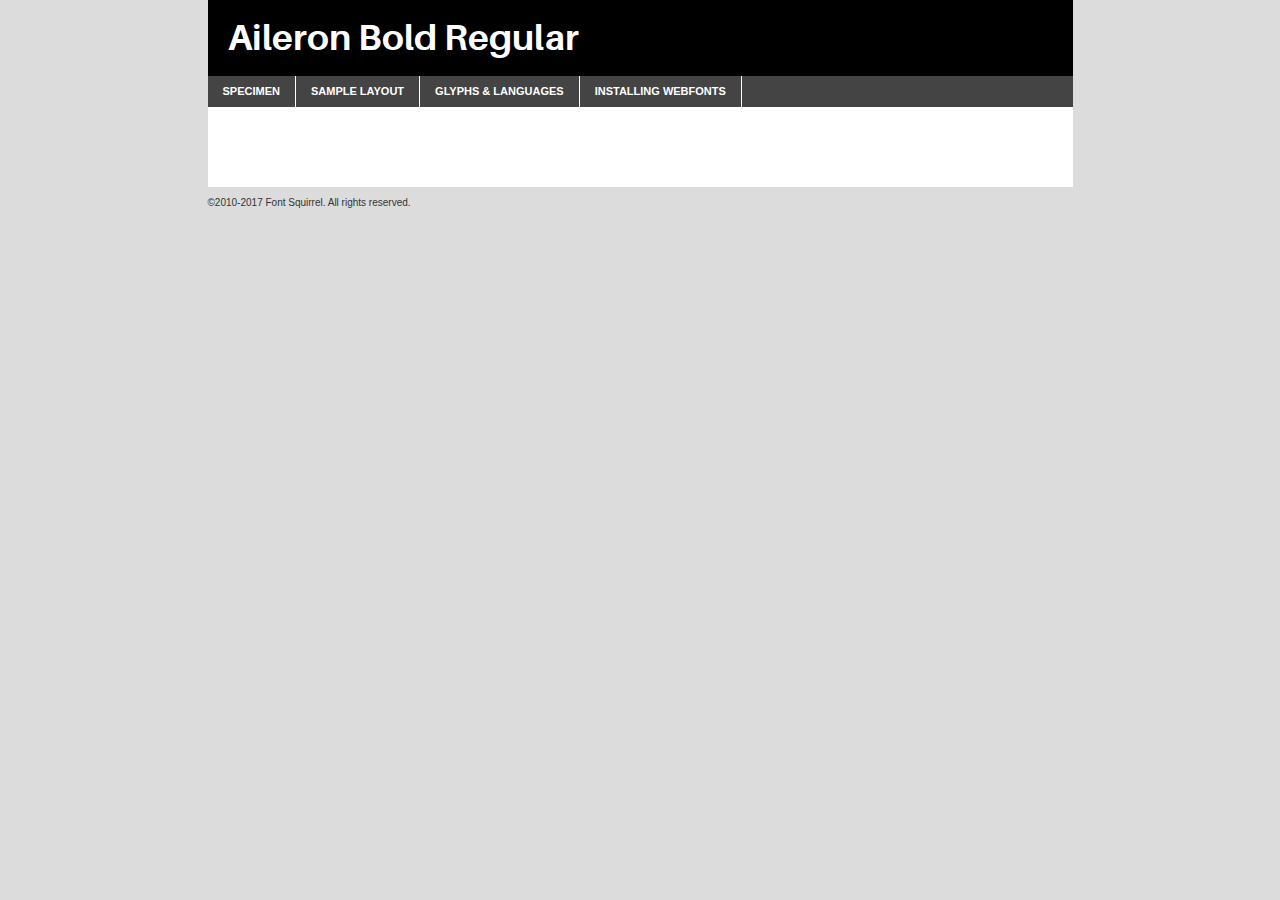
<file: Fonts/aileron-bold-demo.html>
<!DOCTYPE html PUBLIC "-//W3C//DTD XHTML 1.0 Transitional//EN"
	"http://www.w3.org/TR/xhtml1/DTD/xhtml1-transitional.dtd">

<html xmlns="http://www.w3.org/1999/xhtml" xml:lang="en" lang="en">
<head>
	<meta http-equiv="Content-Type" content="text/html; charset=utf-8" />
	<script src="http://ajax.googleapis.com/ajax/libs/jquery/1.7.2/jquery.min.js" type="text/javascript" charset="utf-8"></script>
	<script type="text/javascript">
	(function($){$.fn.easyTabs=function(option){var param=jQuery.extend({fadeSpeed:"fast",defaultContent:1,activeClass:'active'},option);$(this).each(function(){var thisId="#"+this.id;if(param.defaultContent==''){param.defaultContent=1;}
	if(typeof param.defaultContent=="number")
	{var defaultTab=$(thisId+" .tabs li:eq("+(param.defaultContent-1)+") a").attr('href').substr(1);}else{var defaultTab=param.defaultContent;}
	$(thisId+" .tabs li a").each(function(){var tabToHide=$(this).attr('href').substr(1);$("#"+tabToHide).addClass('easytabs-tab-content');});hideAll();changeContent(defaultTab);function hideAll(){$(thisId+" .easytabs-tab-content").hide();}
	function changeContent(tabId){hideAll();$(thisId+" .tabs li").removeClass(param.activeClass);$(thisId+" .tabs li a[href=#"+tabId+"]").closest('li').addClass(param.activeClass);if(param.fadeSpeed!="none")
	{$(thisId+" #"+tabId).fadeIn(param.fadeSpeed);}else{$(thisId+" #"+tabId).show();}}
	$(thisId+" .tabs li").click(function(){var tabId=$(this).find('a').attr('href').substr(1);changeContent(tabId);return false;});});}})(jQuery);
	</script>
	<link rel="stylesheet" href="specimen_files/specimen_stylesheet.css" type="text/css" charset="utf-8" />
	<link rel="stylesheet" href="stylesheet.css" type="text/css" charset="utf-8" />

	<style type="text/css">
					body{
				font-family: 'aileronbold';
							}
		</style>

	<title>Aileron Bold Regular Specimen</title>
	
	
	<script type="text/javascript" charset="utf-8">
		$(document).ready(function() {
			$('#container').easyTabs({defaultContent:1});
		});
	</script>
</head>

<body>
<div id="container">
	<div id="header">
		Aileron Bold Regular	</div>
	<ul class="tabs">
		<li><a href="#specimen">Specimen</a></li>
		<li><a href="#layout">Sample Layout</a></li>
				<li><a href="#glyphs">Glyphs &amp; Languages</a></li>
		<li><a href="#installing">Installing Webfonts</a></li>
		
	</ul>
	
	<div id="main_content">

		
			<div id="specimen">
		
				<div class="section">
					<div class="grid12 firstcol">
						<div class="huge">AaBb</div>
					</div>
				</div>
		
				<div class="section">
					<div class="glyph_range">A&#x200B;B&#x200b;C&#x200b;D&#x200b;E&#x200b;F&#x200b;G&#x200b;H&#x200b;I&#x200b;J&#x200b;K&#x200b;L&#x200b;M&#x200b;N&#x200b;O&#x200b;P&#x200b;Q&#x200b;R&#x200b;S&#x200b;T&#x200b;U&#x200b;V&#x200b;W&#x200b;X&#x200b;Y&#x200b;Z&#x200b;a&#x200b;b&#x200b;c&#x200b;d&#x200b;e&#x200b;f&#x200b;g&#x200b;h&#x200b;i&#x200b;j&#x200b;k&#x200b;l&#x200b;m&#x200b;n&#x200b;o&#x200b;p&#x200b;q&#x200b;r&#x200b;s&#x200b;t&#x200b;u&#x200b;v&#x200b;w&#x200b;x&#x200b;y&#x200b;z&#x200b;1&#x200b;2&#x200b;3&#x200b;4&#x200b;5&#x200b;6&#x200b;7&#x200b;8&#x200b;9&#x200b;0&#x200b;&amp;&#x200b;.&#x200b;,&#x200b;?&#x200b;!&#x200b;&#64;&#x200b;(&#x200b;)&#x200b;#&#x200b;$&#x200b;%&#x200b;*&#x200b;+&#x200b;-&#x200b;=&#x200b;:&#x200b;;</div>
				</div>
				<div class="section">
					<div class="grid12 firstcol">
						<table class="sample_table">
							<tr><td>10</td><td class="size10">abcdefghijklmnopqrstuvwxyzABCDEFGHIJKLMNOPQRSTUVWXYZ0123456789abcdefghijklmnopqrstuvwxyzABCDEFGHIJKLMNOPQRSTUVWXYZ0123456789abcdefghijklmnopqrstuvwxyzABCDEFGHIJKLMNOPQRSTUVWXYZ</td></tr>
							<tr><td>11</td><td class="size11">abcdefghijklmnopqrstuvwxyzABCDEFGHIJKLMNOPQRSTUVWXYZ0123456789abcdefghijklmnopqrstuvwxyzABCDEFGHIJKLMNOPQRSTUVWXYZ0123456789abcdefghijklmnopqrstuvwxyzABCDEFGHIJKLMNOPQRSTUVWXYZ</td></tr>
							<tr><td>12</td><td class="size12">abcdefghijklmnopqrstuvwxyzABCDEFGHIJKLMNOPQRSTUVWXYZ0123456789abcdefghijklmnopqrstuvwxyzABCDEFGHIJKLMNOPQRSTUVWXYZ0123456789abcdefghijklmnopqrstuvwxyzABCDEFGHIJKLMNOPQRSTUVWXYZ</td></tr>
							<tr><td>13</td><td class="size13">abcdefghijklmnopqrstuvwxyzABCDEFGHIJKLMNOPQRSTUVWXYZ0123456789abcdefghijklmnopqrstuvwxyzABCDEFGHIJKLMNOPQRSTUVWXYZ0123456789abcdefghijklmnopqrstuvwxyzABCDEFGHIJKLMNOPQRSTUVWXYZ</td></tr>
							<tr><td>14</td><td class="size14">abcdefghijklmnopqrstuvwxyzABCDEFGHIJKLMNOPQRSTUVWXYZ0123456789abcdefghijklmnopqrstuvwxyzABCDEFGHIJKLMNOPQRSTUVWXYZ0123456789abcdefghijklmnopqrstuvwxyzABCDEFGHIJKLMNOPQRSTUVWXYZ</td></tr>
							<tr><td>16</td><td class="size16">abcdefghijklmnopqrstuvwxyzABCDEFGHIJKLMNOPQRSTUVWXYZ0123456789abcdefghijklmnopqrstuvwxyzABCDEFGHIJKLMNOPQRSTUVWXYZ</td></tr>
							<tr><td>18</td><td class="size18">abcdefghijklmnopqrstuvwxyzABCDEFGHIJKLMNOPQRSTUVWXYZ0123456789abcdefghijklmnopqrstuvwxyzABCDEFGHIJKLMNOPQRSTUVWXYZ</td></tr>
							<tr><td>20</td><td class="size20">abcdefghijklmnopqrstuvwxyzABCDEFGHIJKLMNOPQRSTUVWXYZ0123456789abcdefghijklmnopqrstuvwxyzABCDEFGHIJKLMNOPQRSTUVWXYZ</td></tr>
							<tr><td>24</td><td class="size24">abcdefghijklmnopqrstuvwxyzABCDEFGHIJKLMNOPQRSTUVWXYZ0123456789abcdefghijklmnopqrstuvwxyzABCDEFGHIJKLMNOPQRSTUVWXYZ</td></tr>
							<tr><td>30</td><td class="size30">abcdefghijklmnopqrstuvwxyzABCDEFGHIJKLMNOPQRSTUVWXYZ0123456789abcdefghijklmnopqrstuvwxyzABCDEFGHIJKLMNOPQRSTUVWXYZ</td></tr>
							<tr><td>36</td><td class="size36">abcdefghijklmnopqrstuvwxyzABCDEFGHIJKLMNOPQRSTUVWXYZ0123456789abcdefghijklmnopqrstuvwxyzABCDEFGHIJKLMNOPQRSTUVWXYZ</td></tr>
							<tr><td>48</td><td class="size48">abcdefghijklmnopqrstuvwxyzABCDEFGHIJKLMNOPQRSTUVWXYZ0123456789abcdefghijklmnopqrstuvwxyzABCDEFGHIJKLMNOPQRSTUVWXYZ</td></tr>
							<tr><td>60</td><td class="size60">abcdefghijklmnopqrstuvwxyzABCDEFGHIJKLMNOPQRSTUVWXYZ0123456789abcdefghijklmnopqrstuvwxyzABCDEFGHIJKLMNOPQRSTUVWXYZ</td></tr>
							<tr><td>72</td><td class="size72">abcdefghijklmnopqrstuvwxyzABCDEFGHIJKLMNOPQRSTUVWXYZ0123456789abcdefghijklmnopqrstuvwxyzABCDEFGHIJKLMNOPQRSTUVWXYZ</td></tr>
							<tr><td>90</td><td class="size90">abcdefghijklmnopqrstuvwxyzABCDEFGHIJKLMNOPQRSTUVWXYZ0123456789abcdefghijklmnopqrstuvwxyzABCDEFGHIJKLMNOPQRSTUVWXYZ</td></tr>
						</table>
				
					</div>
			
				</div>
		
		
		
								<div class="section" id="bodycomparison">


										<div id="xheight">
				<div class="fontbody">&#x25FC;&#x25FC;&#x25FC;&#x25FC;&#x25FC;&#x25FC;&#x25FC;&#x25FC;&#x25FC;&#x25FC;&#x25FC;&#x25FC;&#x25FC;&#x25FC;&#x25FC;&#x25FC;&#x25FC;&#x25FC;&#x25FC;&#x25FC;&#x25FC;&#x25FC;&#x25FC;&#x25FC;&#x25FC;&#x25FC;&#x25FC;&#x25FC;&#x25FC;&#x25FC;&#x25FC;&#x25FC;&#x25FC;&#x25FC;&#x25FC;&#x25FC;&#x25FC;&#x25FC;&#x25FC;&#x25FC;&#x25FC;&#x25FC;&#x25FC;&#x25FC;&#x25FC;&#x25FC;&#x25FC;&#x25FC;&#x25FC;&#x25FC;&#x25FC;&#x25FC;&#x25FC;&#x25FC;&#x25FC;&#x25FC;&#x25FC;&#x25FC;&#x25FC;&#x25FC;&#x25FC;&#x25FC;&#x25FC;&#x25FC;&#x25FC;&#x25FC;&#x25FC;&#x25FC;&#x25FC;&#x25FC;&#x25FC;&#x25FC;&#x25FC;&#x25FC;&#x25FC;&#x25FC;&#x25FC;&#x25FC;&#x25FC;&#x25FC;&#x25FC;&#x25FC;&#x25FC;&#x25FC;&#x25FC;&#x25FC;&#x25FC;&#x25FC;&#x25FC;&#x25FC;&#x25FC;&#x25FC;&#x25FC;&#x25FC;&#x25FC;&#x25FC;&#x25FC;&#x25FC;&#x25FC;body</div><div class="arialbody">body</div><div class="verdanabody">body</div><div class="georgiabody">body</div></div>
										<div class="fontbody" style="z-index:1">
											body<span>Aileron Bold Regular</span>
										</div>
										<div class="arialbody" style="z-index:1">
											body<span>Arial</span>
										</div>
										<div class="verdanabody" style="z-index:1">
											body<span>Verdana</span>
										</div>
										<div class="georgiabody" style="z-index:1">
											body<span>Georgia</span>
										</div>



								</div>
		
		
				<div class="section psample psample_row1" id="">
					
					<div class="grid2 firstcol">
						<p class="size10"><span>10.</span>Aenean lacinia bibendum nulla sed consectetur. Fusce dapibus, tellus ac cursus commodo, tortor mauris condimentum nibh, ut fermentum massa justo sit amet risus. Nullam id dolor id nibh ultricies vehicula ut id elit. Cum sociis natoque penatibus et magnis dis parturient montes, nascetur ridiculus mus. Nulla vitae elit libero, a pharetra augue.</p>
			
					</div>
					<div class="grid3">
						<p class="size11"><span>11.</span>Aenean lacinia bibendum nulla sed consectetur. Fusce dapibus, tellus ac cursus commodo, tortor mauris condimentum nibh, ut fermentum massa justo sit amet risus. Nullam id dolor id nibh ultricies vehicula ut id elit. Cum sociis natoque penatibus et magnis dis parturient montes, nascetur ridiculus mus. Nulla vitae elit libero, a pharetra augue.</p>
			
					</div>
					<div class="grid3">
						<p class="size12"><span>12.</span>Aenean lacinia bibendum nulla sed consectetur. Fusce dapibus, tellus ac cursus commodo, tortor mauris condimentum nibh, ut fermentum massa justo sit amet risus. Nullam id dolor id nibh ultricies vehicula ut id elit. Cum sociis natoque penatibus et magnis dis parturient montes, nascetur ridiculus mus. Nulla vitae elit libero, a pharetra augue.</p>
			
					</div>
					<div class="grid4">
						<p class="size13"><span>13.</span>Aenean lacinia bibendum nulla sed consectetur. Fusce dapibus, tellus ac cursus commodo, tortor mauris condimentum nibh, ut fermentum massa justo sit amet risus. Nullam id dolor id nibh ultricies vehicula ut id elit. Cum sociis natoque penatibus et magnis dis parturient montes, nascetur ridiculus mus. Nulla vitae elit libero, a pharetra augue.</p>
			
					</div>
					<div class="white_blend"></div>
					
				</div>
				<div class="section psample psample_row2" id="">
					<div class="grid3 firstcol">
						<p class="size14"><span>14.</span>Aenean lacinia bibendum nulla sed consectetur. Fusce dapibus, tellus ac cursus commodo, tortor mauris condimentum nibh, ut fermentum massa justo sit amet risus. Nullam id dolor id nibh ultricies vehicula ut id elit. Cum sociis natoque penatibus et magnis dis parturient montes, nascetur ridiculus mus. Nulla vitae elit libero, a pharetra augue.</p>
			
					</div>
					<div class="grid4">
						<p class="size16"><span>16.</span>Aenean lacinia bibendum nulla sed consectetur. Fusce dapibus, tellus ac cursus commodo, tortor mauris condimentum nibh, ut fermentum massa justo sit amet risus. Nullam id dolor id nibh ultricies vehicula ut id elit. Cum sociis natoque penatibus et magnis dis parturient montes, nascetur ridiculus mus. Nulla vitae elit libero, a pharetra augue.</p>
			
					</div>
					<div class="grid5">
						<p class="size18"><span>18.</span>Aenean lacinia bibendum nulla sed consectetur. Fusce dapibus, tellus ac cursus commodo, tortor mauris condimentum nibh, ut fermentum massa justo sit amet risus. Nullam id dolor id nibh ultricies vehicula ut id elit. Cum sociis natoque penatibus et magnis dis parturient montes, nascetur ridiculus mus. Nulla vitae elit libero, a pharetra augue.</p>
			
					</div>

					<div class="white_blend"></div>

				</div>
				
				<div class="section psample psample_row3" id="">
					<div class="grid5 firstcol">
						<p class="size20"><span>20.</span>Aenean lacinia bibendum nulla sed consectetur. Fusce dapibus, tellus ac cursus commodo, tortor mauris condimentum nibh, ut fermentum massa justo sit amet risus. Nullam id dolor id nibh ultricies vehicula ut id elit. Cum sociis natoque penatibus et magnis dis parturient montes, nascetur ridiculus mus. Nulla vitae elit libero, a pharetra augue.</p>
					</div>
					<div class="grid7">
						<p class="size24"><span>24.</span>Aenean lacinia bibendum nulla sed consectetur. Fusce dapibus, tellus ac cursus commodo, tortor mauris condimentum nibh, ut fermentum massa justo sit amet risus. Nullam id dolor id nibh ultricies vehicula ut id elit. Cum sociis natoque penatibus et magnis dis parturient montes, nascetur ridiculus mus. Nulla vitae elit libero, a pharetra augue.</p>
					</div>
					
					<div class="white_blend"></div>
					
				</div>
				
				<div class="section psample psample_row4" id="">
					<div class="grid12 firstcol">
						<p class="size30"><span>30.</span>Aenean lacinia bibendum nulla sed consectetur. Fusce dapibus, tellus ac cursus commodo, tortor mauris condimentum nibh, ut fermentum massa justo sit amet risus. Nullam id dolor id nibh ultricies vehicula ut id elit. Cum sociis natoque penatibus et magnis dis parturient montes, nascetur ridiculus mus. Nulla vitae elit libero, a pharetra augue.</p>
					</div>
					<div class="white_blend"></div>
					
				</div>
				
				
				
				<div class="section psample psample_row1 fullreverse">
					<div class="grid2 firstcol">
						<p class="size10"><span>10.</span>Aenean lacinia bibendum nulla sed consectetur. Fusce dapibus, tellus ac cursus commodo, tortor mauris condimentum nibh, ut fermentum massa justo sit amet risus. Nullam id dolor id nibh ultricies vehicula ut id elit. Cum sociis natoque penatibus et magnis dis parturient montes, nascetur ridiculus mus. Nulla vitae elit libero, a pharetra augue.</p>
			
					</div>
					<div class="grid3">
						<p class="size11"><span>11.</span>Aenean lacinia bibendum nulla sed consectetur. Fusce dapibus, tellus ac cursus commodo, tortor mauris condimentum nibh, ut fermentum massa justo sit amet risus. Nullam id dolor id nibh ultricies vehicula ut id elit. Cum sociis natoque penatibus et magnis dis parturient montes, nascetur ridiculus mus. Nulla vitae elit libero, a pharetra augue.</p>
			
					</div>
					<div class="grid3">
						<p class="size12"><span>12.</span>Aenean lacinia bibendum nulla sed consectetur. Fusce dapibus, tellus ac cursus commodo, tortor mauris condimentum nibh, ut fermentum massa justo sit amet risus. Nullam id dolor id nibh ultricies vehicula ut id elit. Cum sociis natoque penatibus et magnis dis parturient montes, nascetur ridiculus mus. Nulla vitae elit libero, a pharetra augue.</p>
			
					</div>
					<div class="grid4">
						<p class="size13"><span>13.</span>Aenean lacinia bibendum nulla sed consectetur. Fusce dapibus, tellus ac cursus commodo, tortor mauris condimentum nibh, ut fermentum massa justo sit amet risus. Nullam id dolor id nibh ultricies vehicula ut id elit. Cum sociis natoque penatibus et magnis dis parturient montes, nascetur ridiculus mus. Nulla vitae elit libero, a pharetra augue.</p>
			
					</div>
					<div class="black_blend"></div>
					
				</div>
				
				<div class="section psample psample_row2 fullreverse">
					<div class="grid3 firstcol">
						<p class="size14"><span>14.</span>Aenean lacinia bibendum nulla sed consectetur. Fusce dapibus, tellus ac cursus commodo, tortor mauris condimentum nibh, ut fermentum massa justo sit amet risus. Nullam id dolor id nibh ultricies vehicula ut id elit. Cum sociis natoque penatibus et magnis dis parturient montes, nascetur ridiculus mus. Nulla vitae elit libero, a pharetra augue.</p>
			
					</div>
					<div class="grid4">
						<p class="size16"><span>16.</span>Aenean lacinia bibendum nulla sed consectetur. Fusce dapibus, tellus ac cursus commodo, tortor mauris condimentum nibh, ut fermentum massa justo sit amet risus. Nullam id dolor id nibh ultricies vehicula ut id elit. Cum sociis natoque penatibus et magnis dis parturient montes, nascetur ridiculus mus. Nulla vitae elit libero, a pharetra augue.</p>
			
					</div>
					<div class="grid5">
						<p class="size18"><span>18.</span>Aenean lacinia bibendum nulla sed consectetur. Fusce dapibus, tellus ac cursus commodo, tortor mauris condimentum nibh, ut fermentum massa justo sit amet risus. Nullam id dolor id nibh ultricies vehicula ut id elit. Cum sociis natoque penatibus et magnis dis parturient montes, nascetur ridiculus mus. Nulla vitae elit libero, a pharetra augue.</p>
			
					</div>
					<div class="black_blend"></div>

				</div>
				
				<div class="section psample fullreverse psample_row3" id="">
					<div class="grid5 firstcol">
						<p class="size20"><span>20.</span>Aenean lacinia bibendum nulla sed consectetur. Fusce dapibus, tellus ac cursus commodo, tortor mauris condimentum nibh, ut fermentum massa justo sit amet risus. Nullam id dolor id nibh ultricies vehicula ut id elit. Cum sociis natoque penatibus et magnis dis parturient montes, nascetur ridiculus mus. Nulla vitae elit libero, a pharetra augue.</p>
					</div>
					<div class="grid7">
						<p class="size24"><span>24.</span>Aenean lacinia bibendum nulla sed consectetur. Fusce dapibus, tellus ac cursus commodo, tortor mauris condimentum nibh, ut fermentum massa justo sit amet risus. Nullam id dolor id nibh ultricies vehicula ut id elit. Cum sociis natoque penatibus et magnis dis parturient montes, nascetur ridiculus mus. Nulla vitae elit libero, a pharetra augue.</p>
					</div>
					
					<div class="black_blend"></div>
					
				</div>
				
				<div class="section psample fullreverse psample_row4" id="" style="border-bottom: 20px #000 solid;">
					<div class="grid12 firstcol">
						<p class="size30"><span>30.</span>Aenean lacinia bibendum nulla sed consectetur. Fusce dapibus, tellus ac cursus commodo, tortor mauris condimentum nibh, ut fermentum massa justo sit amet risus. Nullam id dolor id nibh ultricies vehicula ut id elit. Cum sociis natoque penatibus et magnis dis parturient montes, nascetur ridiculus mus. Nulla vitae elit libero, a pharetra augue.</p>
					</div>
					<div class="black_blend"></div>
					
				</div>
				
				
				
				
			</div>
			
			<div id="layout">
				
				<div class="section">
					
					<div class="grid12 firstcol">
						<h1>Lorem Ipsum Dolor</h1>
						<h2>Etiam porta sem malesuada magna mollis euismod</h2>
						
						<p class="byline">By <a href="#link">Aenean Lacinia</a></p>
					</div>
				</div>
				<div class="section">
					<div class="grid8 firstcol">
						<p class="large">Donec sed odio dui. Morbi leo risus, porta ac consectetur ac, vestibulum at eros. Fusce dapibus, tellus ac cursus commodo, tortor mauris condimentum nibh, ut fermentum massa justo sit amet risus. </p>

						
						<h3>Pellentesque ornare sem</h3>

						<p>Maecenas sed diam eget risus varius blandit sit amet non magna. Maecenas faucibus mollis interdum. Donec ullamcorper nulla non metus auctor fringilla. Nullam id dolor id nibh ultricies vehicula ut id elit. Nullam id dolor id nibh ultricies vehicula ut id elit. </p>

						<p>Aenean eu leo quam. Pellentesque ornare sem lacinia quam venenatis vestibulum. Lorem ipsum dolor sit amet, consectetur adipiscing elit. Cum sociis natoque penatibus et magnis dis parturient montes, nascetur ridiculus mus. </p>

						<p>Nulla vitae elit libero, a pharetra augue. Praesent commodo cursus magna, vel scelerisque nisl consectetur et. Aenean lacinia bibendum nulla sed consectetur. </p>

						<p>Nullam quis risus eget urna mollis ornare vel eu leo. Nullam quis risus eget urna mollis ornare vel eu leo. Maecenas sed diam eget risus varius blandit sit amet non magna. Donec ullamcorper nulla non metus auctor fringilla. </p>

						<h3>Cras mattis consectetur</h3>

						<p>Aenean eu leo quam. Pellentesque ornare sem lacinia quam venenatis vestibulum. Aenean lacinia bibendum nulla sed consectetur. Integer posuere erat a ante venenatis dapibus posuere velit aliquet. Cras mattis consectetur purus sit amet fermentum. </p>

						<p>Nullam id dolor id nibh ultricies vehicula ut id elit. Nullam quis risus eget urna mollis ornare vel eu leo. Cras mattis consectetur purus sit amet fermentum.</p>
					</div>
					
					<div class="grid4 sidebar">
						
						<div class="box reverse">
							<p class="last">Nullam quis risus eget urna mollis ornare vel eu leo. Donec ullamcorper nulla non metus auctor fringilla. Cras mattis consectetur purus sit amet fermentum. Sed posuere consectetur est at lobortis. Lorem ipsum dolor sit amet, consectetur adipiscing elit. </p>
						</div>
						
						<p class="caption">Maecenas sed diam eget risus varius.</p>

						<p>Vestibulum id ligula porta felis euismod semper. Integer posuere erat a ante venenatis dapibus posuere velit aliquet. Vestibulum id ligula porta felis euismod semper. Sed posuere consectetur est at lobortis. Maecenas sed diam eget risus varius blandit sit amet non magna. Fusce dapibus, tellus ac cursus commodo, tortor mauris condimentum nibh, ut fermentum massa justo sit amet risus. </p>

					

						<p>Duis mollis, est non commodo luctus, nisi erat porttitor ligula, eget lacinia odio sem nec elit. Aenean lacinia bibendum nulla sed consectetur. Vivamus sagittis lacus vel augue laoreet rutrum faucibus dolor auctor. Aenean lacinia bibendum nulla sed consectetur. Nullam quis risus eget urna mollis ornare vel eu leo. </p>

						<p>Praesent commodo cursus magna, vel scelerisque nisl consectetur et. Donec ullamcorper nulla non metus auctor fringilla. Maecenas faucibus mollis interdum. Fusce dapibus, tellus ac cursus commodo, tortor mauris condimentum nibh, ut fermentum massa justo sit amet risus. </p>

					</div>
				</div>
				
			</div>


			



		<div id="glyphs">
			<div class="section">
				<div class="grid12 firstcol">
			
				<h1>Language Support</h1>
				<p>The subset of Aileron Bold Regular in this kit supports the following languages:<br />
			
					Albanian, Basque, Breton, Chamorro, Danish, Dutch, English, Faroese, Finnish, French, Frisian, Galician, German, Icelandic, Italian, Malagasy, Norwegian, Portuguese, Spanish, Swedish, Alsatian, Aragonese, Arapaho, Arrernte, Asturian, Aymara, Bislama, Cebuano, Corsican, Fijian, French_creole, Genoese, Gilbertese, Greenlandic, Haitian_creole, Hiligaynon, Hmong, Hopi, Ibanag, Iloko_ilokano, Indonesian, Interglossa_glosa, Interlingua, Irish_gaelic, Jerriais, Lojban, Lombard, Luxembourgeois, Manx, Mohawk, Norfolk_pitcairnese, Occitan, Oromo, Pangasinan, Papiamento, Piedmontese, Potawatomi, Rhaeto-romance, Romansh, Rotokas, Sami_lule, Samoan, Sardinian, Scots_gaelic, Seychelles_creole, Shona, Sicilian, Somali, Southern_ndebele, Swahili, Swati_swazi, Tagalog_filipino_pilipino, Tetum, Tok_pisin, Uyghur_latinized, Volapuk, Walloon, Warlpiri, Xhosa, Yapese, Zulu, Latinbasic, Ubasic, Demo				</p>
				<h1>Glyph Chart</h1>
				<p>The subset of Aileron Bold Regular in this kit includes all the glyphs listed below. Unicode entities are included above each glyph to help you insert individual characters into your layout.</p>
				<div id="glyph_chart">
			
																				 <div><p>&amp;#32;</p>&#32;</div>
																				 <div><p>&amp;#33;</p>&#33;</div>
																				 <div><p>&amp;#34;</p>&#34;</div>
																				 <div><p>&amp;#35;</p>&#35;</div>
																				 <div><p>&amp;#36;</p>&#36;</div>
																				 <div><p>&amp;#37;</p>&#37;</div>
																				 <div><p>&amp;#38;</p>&#38;</div>
																				 <div><p>&amp;#39;</p>&#39;</div>
																				 <div><p>&amp;#40;</p>&#40;</div>
																				 <div><p>&amp;#41;</p>&#41;</div>
																				 <div><p>&amp;#42;</p>&#42;</div>
																				 <div><p>&amp;#43;</p>&#43;</div>
																				 <div><p>&amp;#44;</p>&#44;</div>
																				 <div><p>&amp;#45;</p>&#45;</div>
																				 <div><p>&amp;#46;</p>&#46;</div>
																				 <div><p>&amp;#47;</p>&#47;</div>
																				 <div><p>&amp;#48;</p>&#48;</div>
																				 <div><p>&amp;#49;</p>&#49;</div>
																				 <div><p>&amp;#50;</p>&#50;</div>
																				 <div><p>&amp;#51;</p>&#51;</div>
																				 <div><p>&amp;#52;</p>&#52;</div>
																				 <div><p>&amp;#53;</p>&#53;</div>
																				 <div><p>&amp;#54;</p>&#54;</div>
																				 <div><p>&amp;#55;</p>&#55;</div>
																				 <div><p>&amp;#56;</p>&#56;</div>
																				 <div><p>&amp;#57;</p>&#57;</div>
																				 <div><p>&amp;#58;</p>&#58;</div>
																				 <div><p>&amp;#59;</p>&#59;</div>
																				 <div><p>&amp;#60;</p>&#60;</div>
																				 <div><p>&amp;#61;</p>&#61;</div>
																				 <div><p>&amp;#62;</p>&#62;</div>
																				 <div><p>&amp;#63;</p>&#63;</div>
																				 <div><p>&amp;#64;</p>&#64;</div>
																				 <div><p>&amp;#65;</p>&#65;</div>
																				 <div><p>&amp;#66;</p>&#66;</div>
																				 <div><p>&amp;#67;</p>&#67;</div>
																				 <div><p>&amp;#68;</p>&#68;</div>
																				 <div><p>&amp;#69;</p>&#69;</div>
																				 <div><p>&amp;#70;</p>&#70;</div>
																				 <div><p>&amp;#71;</p>&#71;</div>
																				 <div><p>&amp;#72;</p>&#72;</div>
																				 <div><p>&amp;#73;</p>&#73;</div>
																				 <div><p>&amp;#74;</p>&#74;</div>
																				 <div><p>&amp;#75;</p>&#75;</div>
																				 <div><p>&amp;#76;</p>&#76;</div>
																				 <div><p>&amp;#77;</p>&#77;</div>
																				 <div><p>&amp;#78;</p>&#78;</div>
																				 <div><p>&amp;#79;</p>&#79;</div>
																				 <div><p>&amp;#80;</p>&#80;</div>
																				 <div><p>&amp;#81;</p>&#81;</div>
																				 <div><p>&amp;#82;</p>&#82;</div>
																				 <div><p>&amp;#83;</p>&#83;</div>
																				 <div><p>&amp;#84;</p>&#84;</div>
																				 <div><p>&amp;#85;</p>&#85;</div>
																				 <div><p>&amp;#86;</p>&#86;</div>
																				 <div><p>&amp;#87;</p>&#87;</div>
																				 <div><p>&amp;#88;</p>&#88;</div>
																				 <div><p>&amp;#89;</p>&#89;</div>
																				 <div><p>&amp;#90;</p>&#90;</div>
																				 <div><p>&amp;#91;</p>&#91;</div>
																				 <div><p>&amp;#92;</p>&#92;</div>
																				 <div><p>&amp;#93;</p>&#93;</div>
																				 <div><p>&amp;#94;</p>&#94;</div>
																				 <div><p>&amp;#95;</p>&#95;</div>
																				 <div><p>&amp;#96;</p>&#96;</div>
																				 <div><p>&amp;#97;</p>&#97;</div>
																				 <div><p>&amp;#98;</p>&#98;</div>
																				 <div><p>&amp;#99;</p>&#99;</div>
																				 <div><p>&amp;#100;</p>&#100;</div>
																				 <div><p>&amp;#101;</p>&#101;</div>
																				 <div><p>&amp;#102;</p>&#102;</div>
																				 <div><p>&amp;#103;</p>&#103;</div>
																				 <div><p>&amp;#104;</p>&#104;</div>
																				 <div><p>&amp;#105;</p>&#105;</div>
																				 <div><p>&amp;#106;</p>&#106;</div>
																				 <div><p>&amp;#107;</p>&#107;</div>
																				 <div><p>&amp;#108;</p>&#108;</div>
																				 <div><p>&amp;#109;</p>&#109;</div>
																				 <div><p>&amp;#110;</p>&#110;</div>
																				 <div><p>&amp;#111;</p>&#111;</div>
																				 <div><p>&amp;#112;</p>&#112;</div>
																				 <div><p>&amp;#113;</p>&#113;</div>
																				 <div><p>&amp;#114;</p>&#114;</div>
																				 <div><p>&amp;#115;</p>&#115;</div>
																				 <div><p>&amp;#116;</p>&#116;</div>
																				 <div><p>&amp;#117;</p>&#117;</div>
																				 <div><p>&amp;#118;</p>&#118;</div>
																				 <div><p>&amp;#119;</p>&#119;</div>
																				 <div><p>&amp;#120;</p>&#120;</div>
																				 <div><p>&amp;#121;</p>&#121;</div>
																				 <div><p>&amp;#122;</p>&#122;</div>
																				 <div><p>&amp;#123;</p>&#123;</div>
																				 <div><p>&amp;#124;</p>&#124;</div>
																				 <div><p>&amp;#125;</p>&#125;</div>
																				 <div><p>&amp;#126;</p>&#126;</div>
																				 <div><p>&amp;#160;</p>&#160;</div>
																				 <div><p>&amp;#161;</p>&#161;</div>
																				 <div><p>&amp;#162;</p>&#162;</div>
																				 <div><p>&amp;#163;</p>&#163;</div>
																				 <div><p>&amp;#164;</p>&#164;</div>
																				 <div><p>&amp;#165;</p>&#165;</div>
																				 <div><p>&amp;#166;</p>&#166;</div>
																				 <div><p>&amp;#167;</p>&#167;</div>
																				 <div><p>&amp;#168;</p>&#168;</div>
																				 <div><p>&amp;#169;</p>&#169;</div>
																				 <div><p>&amp;#171;</p>&#171;</div>
																				 <div><p>&amp;#172;</p>&#172;</div>
																				 <div><p>&amp;#173;</p>&#173;</div>
																				 <div><p>&amp;#174;</p>&#174;</div>
																				 <div><p>&amp;#175;</p>&#175;</div>
																				 <div><p>&amp;#176;</p>&#176;</div>
																				 <div><p>&amp;#177;</p>&#177;</div>
																				 <div><p>&amp;#180;</p>&#180;</div>
																				 <div><p>&amp;#182;</p>&#182;</div>
																				 <div><p>&amp;#183;</p>&#183;</div>
																				 <div><p>&amp;#184;</p>&#184;</div>
																				 <div><p>&amp;#187;</p>&#187;</div>
																				 <div><p>&amp;#191;</p>&#191;</div>
																				 <div><p>&amp;#192;</p>&#192;</div>
																				 <div><p>&amp;#193;</p>&#193;</div>
																				 <div><p>&amp;#194;</p>&#194;</div>
																				 <div><p>&amp;#195;</p>&#195;</div>
																				 <div><p>&amp;#196;</p>&#196;</div>
																				 <div><p>&amp;#197;</p>&#197;</div>
																				 <div><p>&amp;#198;</p>&#198;</div>
																				 <div><p>&amp;#199;</p>&#199;</div>
																				 <div><p>&amp;#200;</p>&#200;</div>
																				 <div><p>&amp;#201;</p>&#201;</div>
																				 <div><p>&amp;#202;</p>&#202;</div>
																				 <div><p>&amp;#203;</p>&#203;</div>
																				 <div><p>&amp;#204;</p>&#204;</div>
																				 <div><p>&amp;#205;</p>&#205;</div>
																				 <div><p>&amp;#206;</p>&#206;</div>
																				 <div><p>&amp;#207;</p>&#207;</div>
																				 <div><p>&amp;#208;</p>&#208;</div>
																				 <div><p>&amp;#209;</p>&#209;</div>
																				 <div><p>&amp;#210;</p>&#210;</div>
																				 <div><p>&amp;#211;</p>&#211;</div>
																				 <div><p>&amp;#212;</p>&#212;</div>
																				 <div><p>&amp;#213;</p>&#213;</div>
																				 <div><p>&amp;#214;</p>&#214;</div>
																				 <div><p>&amp;#215;</p>&#215;</div>
																				 <div><p>&amp;#216;</p>&#216;</div>
																				 <div><p>&amp;#217;</p>&#217;</div>
																				 <div><p>&amp;#218;</p>&#218;</div>
																				 <div><p>&amp;#219;</p>&#219;</div>
																				 <div><p>&amp;#220;</p>&#220;</div>
																				 <div><p>&amp;#221;</p>&#221;</div>
																				 <div><p>&amp;#222;</p>&#222;</div>
																				 <div><p>&amp;#223;</p>&#223;</div>
																				 <div><p>&amp;#224;</p>&#224;</div>
																				 <div><p>&amp;#225;</p>&#225;</div>
																				 <div><p>&amp;#226;</p>&#226;</div>
																				 <div><p>&amp;#227;</p>&#227;</div>
																				 <div><p>&amp;#228;</p>&#228;</div>
																				 <div><p>&amp;#229;</p>&#229;</div>
																				 <div><p>&amp;#230;</p>&#230;</div>
																				 <div><p>&amp;#231;</p>&#231;</div>
																				 <div><p>&amp;#232;</p>&#232;</div>
																				 <div><p>&amp;#233;</p>&#233;</div>
																				 <div><p>&amp;#234;</p>&#234;</div>
																				 <div><p>&amp;#235;</p>&#235;</div>
																				 <div><p>&amp;#236;</p>&#236;</div>
																				 <div><p>&amp;#237;</p>&#237;</div>
																				 <div><p>&amp;#238;</p>&#238;</div>
																				 <div><p>&amp;#239;</p>&#239;</div>
																				 <div><p>&amp;#240;</p>&#240;</div>
																				 <div><p>&amp;#241;</p>&#241;</div>
																				 <div><p>&amp;#242;</p>&#242;</div>
																				 <div><p>&amp;#243;</p>&#243;</div>
																				 <div><p>&amp;#244;</p>&#244;</div>
																				 <div><p>&amp;#245;</p>&#245;</div>
																				 <div><p>&amp;#246;</p>&#246;</div>
																				 <div><p>&amp;#247;</p>&#247;</div>
																				 <div><p>&amp;#248;</p>&#248;</div>
																				 <div><p>&amp;#249;</p>&#249;</div>
																				 <div><p>&amp;#250;</p>&#250;</div>
																				 <div><p>&amp;#251;</p>&#251;</div>
																				 <div><p>&amp;#252;</p>&#252;</div>
																				 <div><p>&amp;#253;</p>&#253;</div>
																				 <div><p>&amp;#254;</p>&#254;</div>
																				 <div><p>&amp;#255;</p>&#255;</div>
																				 <div><p>&amp;#338;</p>&#338;</div>
																				 <div><p>&amp;#339;</p>&#339;</div>
																				 <div><p>&amp;#376;</p>&#376;</div>
																				 <div><p>&amp;#710;</p>&#710;</div>
																				 <div><p>&amp;#732;</p>&#732;</div>
																				 <div><p>&amp;#8192;</p>&#8192;</div>
																				 <div><p>&amp;#8193;</p>&#8193;</div>
																				 <div><p>&amp;#8194;</p>&#8194;</div>
																				 <div><p>&amp;#8195;</p>&#8195;</div>
																				 <div><p>&amp;#8196;</p>&#8196;</div>
																				 <div><p>&amp;#8197;</p>&#8197;</div>
																				 <div><p>&amp;#8198;</p>&#8198;</div>
																				 <div><p>&amp;#8199;</p>&#8199;</div>
																				 <div><p>&amp;#8200;</p>&#8200;</div>
																				 <div><p>&amp;#8201;</p>&#8201;</div>
																				 <div><p>&amp;#8202;</p>&#8202;</div>
																				 <div><p>&amp;#8208;</p>&#8208;</div>
																				 <div><p>&amp;#8209;</p>&#8209;</div>
																				 <div><p>&amp;#8210;</p>&#8210;</div>
																				 <div><p>&amp;#8211;</p>&#8211;</div>
																				 <div><p>&amp;#8212;</p>&#8212;</div>
																				 <div><p>&amp;#8216;</p>&#8216;</div>
																				 <div><p>&amp;#8217;</p>&#8217;</div>
																				 <div><p>&amp;#8218;</p>&#8218;</div>
																				 <div><p>&amp;#8220;</p>&#8220;</div>
																				 <div><p>&amp;#8221;</p>&#8221;</div>
																				 <div><p>&amp;#8222;</p>&#8222;</div>
																				 <div><p>&amp;#8226;</p>&#8226;</div>
																				 <div><p>&amp;#8230;</p>&#8230;</div>
																				 <div><p>&amp;#8239;</p>&#8239;</div>
																				 <div><p>&amp;#8249;</p>&#8249;</div>
																				 <div><p>&amp;#8250;</p>&#8250;</div>
																				 <div><p>&amp;#8287;</p>&#8287;</div>
																				 <div><p>&amp;#8364;</p>&#8364;</div>
																				 <div><p>&amp;#8482;</p>&#8482;</div>
																				 <div><p>&amp;#9724;</p>&#9724;</div>
																				 <div><p>&amp;#64257;</p>&#64257;</div>
																				 <div><p>&amp;#64258;</p>&#64258;</div>
																																																</div>	
				</div>
		
		
			</div>
		</div>
		
		
		<div id="specs">
			
		</div>
	
		<div id="installing">
			<div class="section">
				<div class="grid7 firstcol">
					<h1>Installing Webfonts</h1>
					
					<p>Webfonts are supported by all major browser platforms but not all in the same way. There are currently four different font formats that must be included in order to target all browsers. This includes TTF, WOFF, EOT and SVG.</p>
					
					<h2>1. Upload your webfonts</h2>
					<p>You must upload your webfont kit to your website. They should be in or near the same directory as your CSS files.</p>
					
					<h2>2. Include the webfont stylesheet</h2>
					<p>A special CSS @font-face declaration helps the various browsers select the appropriate font it needs without causing you a bunch of headaches. Learn more about this syntax by reading the <a href="https://www.fontspring.com/blog/further-hardening-of-the-bulletproof-syntax">Fontspring blog post</a> about it. The code for it is as follows:</p>


<code>
@font-face{ 
	font-family: 'MyWebFont';
	src: url('WebFont.eot');
	src: url('WebFont.eot?#iefix') format('embedded-opentype'),
	     url('WebFont.woff') format('woff'),
	     url('WebFont.ttf') format('truetype'),
	     url('WebFont.svg#webfont') format('svg');
}
</code>

	<p>We've already gone ahead and generated the code for you. All you have to do is link to the stylesheet in your HTML, like this:</p>
	<code>&lt;link rel=&quot;stylesheet&quot; href=&quot;stylesheet.css&quot; type=&quot;text/css&quot; charset=&quot;utf-8&quot; /&gt;</code>

					<h2>3. Modify your own stylesheet</h2>
					<p>To take advantage of your new fonts, you must tell your stylesheet to use them. Look at the original @font-face declaration above and find the property called "font-family." The name linked there will be what you use to reference the font. Prepend that webfont name to the font stack in the "font-family" property, inside the selector you want to change. For example:</p>
<code>p { font-family: 'WebFont', Arial, sans-serif; }</code>

<h2>4. Test</h2>
<p>Getting webfonts to work cross-browser <em>can</em> be tricky. Use the information in the sidebar to help you if you find that fonts aren't loading in a particular browser.</p>
				</div>
				
				<div class="grid5 sidebar">
					<div class="box">
						<h2>Troubleshooting<br />Font-Face Problems</h2>
						<p>Having trouble getting your webfonts to load in your new website? Here are some tips to sort out what might be the problem.</p>

						<h3>Fonts not showing in any browser</h3>

						<p>This sounds like you need to work on the plumbing. You either did not upload the fonts to the correct directory, or you did not link the fonts properly in the CSS. If you've confirmed that all this is correct and you still have a problem, take a look at your .htaccess file and see if requests are getting intercepted.</p>

						<h3>Fonts not loading in iPhone or iPad</h3>

						<p>The most common problem here is that you are serving the fonts from an IIS server. IIS refuses to serve files that have unknown MIME types. If that is the case, you must set the MIME type for SVG to "image/svg+xml" in the server settings. Follow these instructions from Microsoft if you need help.</p>

						<h3>Fonts not loading in Firefox</h3>

						<p>The primary reason for this failure? You are still using a version Firefox older than 3.5. So upgrade already! If that isn't it, then you are very likely serving fonts from a different domain. Firefox requires that all font assets be served from the same domain. Lastly it is possible that you need to add WOFF to your list of MIME types (if you are serving via IIS.)</p>

						<h3>Fonts not loading in IE</h3>

						<p>Are you looking at Internet Explorer on an actual Windows machine or are you cheating by using a service like Adobe BrowserLab? Many of these screenshot services do not render @font-face for IE. Best to test it on a real machine.</p>

						<h3>Fonts not loading in IE9</h3>

						<p>IE9, like Firefox, requires that fonts be served from the same domain as the website. Make sure that is the case.</p>
					</div>
				</div>
			</div>
			
		</div>
	
	</div>
	<div id="footer">
		<p>&copy;2010-2017 Font Squirrel. All rights reserved.</p>
	</div>
</div>
</body>
</html>
</file>
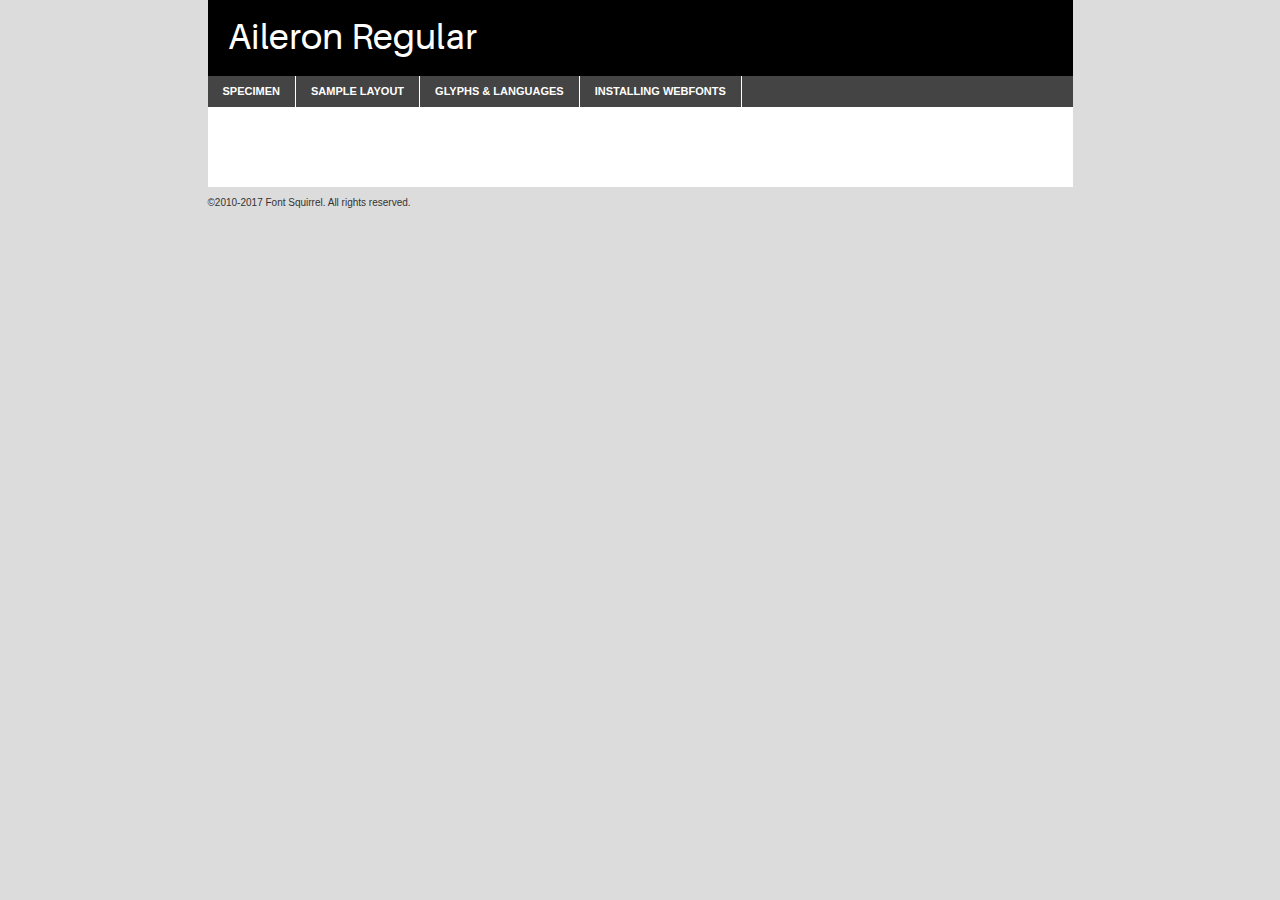
<file: Fonts/aileron-regular-demo.html>
<!DOCTYPE html PUBLIC "-//W3C//DTD XHTML 1.0 Transitional//EN"
	"http://www.w3.org/TR/xhtml1/DTD/xhtml1-transitional.dtd">

<html xmlns="http://www.w3.org/1999/xhtml" xml:lang="en" lang="en">
<head>
	<meta http-equiv="Content-Type" content="text/html; charset=utf-8" />
	<script src="http://ajax.googleapis.com/ajax/libs/jquery/1.7.2/jquery.min.js" type="text/javascript" charset="utf-8"></script>
	<script type="text/javascript">
	(function($){$.fn.easyTabs=function(option){var param=jQuery.extend({fadeSpeed:"fast",defaultContent:1,activeClass:'active'},option);$(this).each(function(){var thisId="#"+this.id;if(param.defaultContent==''){param.defaultContent=1;}
	if(typeof param.defaultContent=="number")
	{var defaultTab=$(thisId+" .tabs li:eq("+(param.defaultContent-1)+") a").attr('href').substr(1);}else{var defaultTab=param.defaultContent;}
	$(thisId+" .tabs li a").each(function(){var tabToHide=$(this).attr('href').substr(1);$("#"+tabToHide).addClass('easytabs-tab-content');});hideAll();changeContent(defaultTab);function hideAll(){$(thisId+" .easytabs-tab-content").hide();}
	function changeContent(tabId){hideAll();$(thisId+" .tabs li").removeClass(param.activeClass);$(thisId+" .tabs li a[href=#"+tabId+"]").closest('li').addClass(param.activeClass);if(param.fadeSpeed!="none")
	{$(thisId+" #"+tabId).fadeIn(param.fadeSpeed);}else{$(thisId+" #"+tabId).show();}}
	$(thisId+" .tabs li").click(function(){var tabId=$(this).find('a').attr('href').substr(1);changeContent(tabId);return false;});});}})(jQuery);
	</script>
	<link rel="stylesheet" href="specimen_files/specimen_stylesheet.css" type="text/css" charset="utf-8" />
	<link rel="stylesheet" href="stylesheet.css" type="text/css" charset="utf-8" />

	<style type="text/css">
					body{
				font-family: 'aileronregular';
							}
		</style>

	<title>Aileron Regular Specimen</title>
	
	
	<script type="text/javascript" charset="utf-8">
		$(document).ready(function() {
			$('#container').easyTabs({defaultContent:1});
		});
	</script>
</head>

<body>
<div id="container">
	<div id="header">
		Aileron Regular	</div>
	<ul class="tabs">
		<li><a href="#specimen">Specimen</a></li>
		<li><a href="#layout">Sample Layout</a></li>
				<li><a href="#glyphs">Glyphs &amp; Languages</a></li>
		<li><a href="#installing">Installing Webfonts</a></li>
		
	</ul>
	
	<div id="main_content">

		
			<div id="specimen">
		
				<div class="section">
					<div class="grid12 firstcol">
						<div class="huge">AaBb</div>
					</div>
				</div>
		
				<div class="section">
					<div class="glyph_range">A&#x200B;B&#x200b;C&#x200b;D&#x200b;E&#x200b;F&#x200b;G&#x200b;H&#x200b;I&#x200b;J&#x200b;K&#x200b;L&#x200b;M&#x200b;N&#x200b;O&#x200b;P&#x200b;Q&#x200b;R&#x200b;S&#x200b;T&#x200b;U&#x200b;V&#x200b;W&#x200b;X&#x200b;Y&#x200b;Z&#x200b;a&#x200b;b&#x200b;c&#x200b;d&#x200b;e&#x200b;f&#x200b;g&#x200b;h&#x200b;i&#x200b;j&#x200b;k&#x200b;l&#x200b;m&#x200b;n&#x200b;o&#x200b;p&#x200b;q&#x200b;r&#x200b;s&#x200b;t&#x200b;u&#x200b;v&#x200b;w&#x200b;x&#x200b;y&#x200b;z&#x200b;1&#x200b;2&#x200b;3&#x200b;4&#x200b;5&#x200b;6&#x200b;7&#x200b;8&#x200b;9&#x200b;0&#x200b;&amp;&#x200b;.&#x200b;,&#x200b;?&#x200b;!&#x200b;&#64;&#x200b;(&#x200b;)&#x200b;#&#x200b;$&#x200b;%&#x200b;*&#x200b;+&#x200b;-&#x200b;=&#x200b;:&#x200b;;</div>
				</div>
				<div class="section">
					<div class="grid12 firstcol">
						<table class="sample_table">
							<tr><td>10</td><td class="size10">abcdefghijklmnopqrstuvwxyzABCDEFGHIJKLMNOPQRSTUVWXYZ0123456789abcdefghijklmnopqrstuvwxyzABCDEFGHIJKLMNOPQRSTUVWXYZ0123456789abcdefghijklmnopqrstuvwxyzABCDEFGHIJKLMNOPQRSTUVWXYZ</td></tr>
							<tr><td>11</td><td class="size11">abcdefghijklmnopqrstuvwxyzABCDEFGHIJKLMNOPQRSTUVWXYZ0123456789abcdefghijklmnopqrstuvwxyzABCDEFGHIJKLMNOPQRSTUVWXYZ0123456789abcdefghijklmnopqrstuvwxyzABCDEFGHIJKLMNOPQRSTUVWXYZ</td></tr>
							<tr><td>12</td><td class="size12">abcdefghijklmnopqrstuvwxyzABCDEFGHIJKLMNOPQRSTUVWXYZ0123456789abcdefghijklmnopqrstuvwxyzABCDEFGHIJKLMNOPQRSTUVWXYZ0123456789abcdefghijklmnopqrstuvwxyzABCDEFGHIJKLMNOPQRSTUVWXYZ</td></tr>
							<tr><td>13</td><td class="size13">abcdefghijklmnopqrstuvwxyzABCDEFGHIJKLMNOPQRSTUVWXYZ0123456789abcdefghijklmnopqrstuvwxyzABCDEFGHIJKLMNOPQRSTUVWXYZ0123456789abcdefghijklmnopqrstuvwxyzABCDEFGHIJKLMNOPQRSTUVWXYZ</td></tr>
							<tr><td>14</td><td class="size14">abcdefghijklmnopqrstuvwxyzABCDEFGHIJKLMNOPQRSTUVWXYZ0123456789abcdefghijklmnopqrstuvwxyzABCDEFGHIJKLMNOPQRSTUVWXYZ0123456789abcdefghijklmnopqrstuvwxyzABCDEFGHIJKLMNOPQRSTUVWXYZ</td></tr>
							<tr><td>16</td><td class="size16">abcdefghijklmnopqrstuvwxyzABCDEFGHIJKLMNOPQRSTUVWXYZ0123456789abcdefghijklmnopqrstuvwxyzABCDEFGHIJKLMNOPQRSTUVWXYZ</td></tr>
							<tr><td>18</td><td class="size18">abcdefghijklmnopqrstuvwxyzABCDEFGHIJKLMNOPQRSTUVWXYZ0123456789abcdefghijklmnopqrstuvwxyzABCDEFGHIJKLMNOPQRSTUVWXYZ</td></tr>
							<tr><td>20</td><td class="size20">abcdefghijklmnopqrstuvwxyzABCDEFGHIJKLMNOPQRSTUVWXYZ0123456789abcdefghijklmnopqrstuvwxyzABCDEFGHIJKLMNOPQRSTUVWXYZ</td></tr>
							<tr><td>24</td><td class="size24">abcdefghijklmnopqrstuvwxyzABCDEFGHIJKLMNOPQRSTUVWXYZ0123456789abcdefghijklmnopqrstuvwxyzABCDEFGHIJKLMNOPQRSTUVWXYZ</td></tr>
							<tr><td>30</td><td class="size30">abcdefghijklmnopqrstuvwxyzABCDEFGHIJKLMNOPQRSTUVWXYZ0123456789abcdefghijklmnopqrstuvwxyzABCDEFGHIJKLMNOPQRSTUVWXYZ</td></tr>
							<tr><td>36</td><td class="size36">abcdefghijklmnopqrstuvwxyzABCDEFGHIJKLMNOPQRSTUVWXYZ0123456789abcdefghijklmnopqrstuvwxyzABCDEFGHIJKLMNOPQRSTUVWXYZ</td></tr>
							<tr><td>48</td><td class="size48">abcdefghijklmnopqrstuvwxyzABCDEFGHIJKLMNOPQRSTUVWXYZ0123456789abcdefghijklmnopqrstuvwxyzABCDEFGHIJKLMNOPQRSTUVWXYZ</td></tr>
							<tr><td>60</td><td class="size60">abcdefghijklmnopqrstuvwxyzABCDEFGHIJKLMNOPQRSTUVWXYZ0123456789abcdefghijklmnopqrstuvwxyzABCDEFGHIJKLMNOPQRSTUVWXYZ</td></tr>
							<tr><td>72</td><td class="size72">abcdefghijklmnopqrstuvwxyzABCDEFGHIJKLMNOPQRSTUVWXYZ0123456789abcdefghijklmnopqrstuvwxyzABCDEFGHIJKLMNOPQRSTUVWXYZ</td></tr>
							<tr><td>90</td><td class="size90">abcdefghijklmnopqrstuvwxyzABCDEFGHIJKLMNOPQRSTUVWXYZ0123456789abcdefghijklmnopqrstuvwxyzABCDEFGHIJKLMNOPQRSTUVWXYZ</td></tr>
						</table>
				
					</div>
			
				</div>
		
		
		
								<div class="section" id="bodycomparison">


										<div id="xheight">
				<div class="fontbody">&#x25FC;&#x25FC;&#x25FC;&#x25FC;&#x25FC;&#x25FC;&#x25FC;&#x25FC;&#x25FC;&#x25FC;&#x25FC;&#x25FC;&#x25FC;&#x25FC;&#x25FC;&#x25FC;&#x25FC;&#x25FC;&#x25FC;&#x25FC;&#x25FC;&#x25FC;&#x25FC;&#x25FC;&#x25FC;&#x25FC;&#x25FC;&#x25FC;&#x25FC;&#x25FC;&#x25FC;&#x25FC;&#x25FC;&#x25FC;&#x25FC;&#x25FC;&#x25FC;&#x25FC;&#x25FC;&#x25FC;&#x25FC;&#x25FC;&#x25FC;&#x25FC;&#x25FC;&#x25FC;&#x25FC;&#x25FC;&#x25FC;&#x25FC;&#x25FC;&#x25FC;&#x25FC;&#x25FC;&#x25FC;&#x25FC;&#x25FC;&#x25FC;&#x25FC;&#x25FC;&#x25FC;&#x25FC;&#x25FC;&#x25FC;&#x25FC;&#x25FC;&#x25FC;&#x25FC;&#x25FC;&#x25FC;&#x25FC;&#x25FC;&#x25FC;&#x25FC;&#x25FC;&#x25FC;&#x25FC;&#x25FC;&#x25FC;&#x25FC;&#x25FC;&#x25FC;&#x25FC;&#x25FC;&#x25FC;&#x25FC;&#x25FC;&#x25FC;&#x25FC;&#x25FC;&#x25FC;&#x25FC;&#x25FC;&#x25FC;&#x25FC;&#x25FC;&#x25FC;&#x25FC;&#x25FC;body</div><div class="arialbody">body</div><div class="verdanabody">body</div><div class="georgiabody">body</div></div>
										<div class="fontbody" style="z-index:1">
											body<span>Aileron Regular</span>
										</div>
										<div class="arialbody" style="z-index:1">
											body<span>Arial</span>
										</div>
										<div class="verdanabody" style="z-index:1">
											body<span>Verdana</span>
										</div>
										<div class="georgiabody" style="z-index:1">
											body<span>Georgia</span>
										</div>



								</div>
		
		
				<div class="section psample psample_row1" id="">
					
					<div class="grid2 firstcol">
						<p class="size10"><span>10.</span>Aenean lacinia bibendum nulla sed consectetur. Fusce dapibus, tellus ac cursus commodo, tortor mauris condimentum nibh, ut fermentum massa justo sit amet risus. Nullam id dolor id nibh ultricies vehicula ut id elit. Cum sociis natoque penatibus et magnis dis parturient montes, nascetur ridiculus mus. Nulla vitae elit libero, a pharetra augue.</p>
			
					</div>
					<div class="grid3">
						<p class="size11"><span>11.</span>Aenean lacinia bibendum nulla sed consectetur. Fusce dapibus, tellus ac cursus commodo, tortor mauris condimentum nibh, ut fermentum massa justo sit amet risus. Nullam id dolor id nibh ultricies vehicula ut id elit. Cum sociis natoque penatibus et magnis dis parturient montes, nascetur ridiculus mus. Nulla vitae elit libero, a pharetra augue.</p>
			
					</div>
					<div class="grid3">
						<p class="size12"><span>12.</span>Aenean lacinia bibendum nulla sed consectetur. Fusce dapibus, tellus ac cursus commodo, tortor mauris condimentum nibh, ut fermentum massa justo sit amet risus. Nullam id dolor id nibh ultricies vehicula ut id elit. Cum sociis natoque penatibus et magnis dis parturient montes, nascetur ridiculus mus. Nulla vitae elit libero, a pharetra augue.</p>
			
					</div>
					<div class="grid4">
						<p class="size13"><span>13.</span>Aenean lacinia bibendum nulla sed consectetur. Fusce dapibus, tellus ac cursus commodo, tortor mauris condimentum nibh, ut fermentum massa justo sit amet risus. Nullam id dolor id nibh ultricies vehicula ut id elit. Cum sociis natoque penatibus et magnis dis parturient montes, nascetur ridiculus mus. Nulla vitae elit libero, a pharetra augue.</p>
			
					</div>
					<div class="white_blend"></div>
					
				</div>
				<div class="section psample psample_row2" id="">
					<div class="grid3 firstcol">
						<p class="size14"><span>14.</span>Aenean lacinia bibendum nulla sed consectetur. Fusce dapibus, tellus ac cursus commodo, tortor mauris condimentum nibh, ut fermentum massa justo sit amet risus. Nullam id dolor id nibh ultricies vehicula ut id elit. Cum sociis natoque penatibus et magnis dis parturient montes, nascetur ridiculus mus. Nulla vitae elit libero, a pharetra augue.</p>
			
					</div>
					<div class="grid4">
						<p class="size16"><span>16.</span>Aenean lacinia bibendum nulla sed consectetur. Fusce dapibus, tellus ac cursus commodo, tortor mauris condimentum nibh, ut fermentum massa justo sit amet risus. Nullam id dolor id nibh ultricies vehicula ut id elit. Cum sociis natoque penatibus et magnis dis parturient montes, nascetur ridiculus mus. Nulla vitae elit libero, a pharetra augue.</p>
			
					</div>
					<div class="grid5">
						<p class="size18"><span>18.</span>Aenean lacinia bibendum nulla sed consectetur. Fusce dapibus, tellus ac cursus commodo, tortor mauris condimentum nibh, ut fermentum massa justo sit amet risus. Nullam id dolor id nibh ultricies vehicula ut id elit. Cum sociis natoque penatibus et magnis dis parturient montes, nascetur ridiculus mus. Nulla vitae elit libero, a pharetra augue.</p>
			
					</div>

					<div class="white_blend"></div>

				</div>
				
				<div class="section psample psample_row3" id="">
					<div class="grid5 firstcol">
						<p class="size20"><span>20.</span>Aenean lacinia bibendum nulla sed consectetur. Fusce dapibus, tellus ac cursus commodo, tortor mauris condimentum nibh, ut fermentum massa justo sit amet risus. Nullam id dolor id nibh ultricies vehicula ut id elit. Cum sociis natoque penatibus et magnis dis parturient montes, nascetur ridiculus mus. Nulla vitae elit libero, a pharetra augue.</p>
					</div>
					<div class="grid7">
						<p class="size24"><span>24.</span>Aenean lacinia bibendum nulla sed consectetur. Fusce dapibus, tellus ac cursus commodo, tortor mauris condimentum nibh, ut fermentum massa justo sit amet risus. Nullam id dolor id nibh ultricies vehicula ut id elit. Cum sociis natoque penatibus et magnis dis parturient montes, nascetur ridiculus mus. Nulla vitae elit libero, a pharetra augue.</p>
					</div>
					
					<div class="white_blend"></div>
					
				</div>
				
				<div class="section psample psample_row4" id="">
					<div class="grid12 firstcol">
						<p class="size30"><span>30.</span>Aenean lacinia bibendum nulla sed consectetur. Fusce dapibus, tellus ac cursus commodo, tortor mauris condimentum nibh, ut fermentum massa justo sit amet risus. Nullam id dolor id nibh ultricies vehicula ut id elit. Cum sociis natoque penatibus et magnis dis parturient montes, nascetur ridiculus mus. Nulla vitae elit libero, a pharetra augue.</p>
					</div>
					<div class="white_blend"></div>
					
				</div>
				
				
				
				<div class="section psample psample_row1 fullreverse">
					<div class="grid2 firstcol">
						<p class="size10"><span>10.</span>Aenean lacinia bibendum nulla sed consectetur. Fusce dapibus, tellus ac cursus commodo, tortor mauris condimentum nibh, ut fermentum massa justo sit amet risus. Nullam id dolor id nibh ultricies vehicula ut id elit. Cum sociis natoque penatibus et magnis dis parturient montes, nascetur ridiculus mus. Nulla vitae elit libero, a pharetra augue.</p>
			
					</div>
					<div class="grid3">
						<p class="size11"><span>11.</span>Aenean lacinia bibendum nulla sed consectetur. Fusce dapibus, tellus ac cursus commodo, tortor mauris condimentum nibh, ut fermentum massa justo sit amet risus. Nullam id dolor id nibh ultricies vehicula ut id elit. Cum sociis natoque penatibus et magnis dis parturient montes, nascetur ridiculus mus. Nulla vitae elit libero, a pharetra augue.</p>
			
					</div>
					<div class="grid3">
						<p class="size12"><span>12.</span>Aenean lacinia bibendum nulla sed consectetur. Fusce dapibus, tellus ac cursus commodo, tortor mauris condimentum nibh, ut fermentum massa justo sit amet risus. Nullam id dolor id nibh ultricies vehicula ut id elit. Cum sociis natoque penatibus et magnis dis parturient montes, nascetur ridiculus mus. Nulla vitae elit libero, a pharetra augue.</p>
			
					</div>
					<div class="grid4">
						<p class="size13"><span>13.</span>Aenean lacinia bibendum nulla sed consectetur. Fusce dapibus, tellus ac cursus commodo, tortor mauris condimentum nibh, ut fermentum massa justo sit amet risus. Nullam id dolor id nibh ultricies vehicula ut id elit. Cum sociis natoque penatibus et magnis dis parturient montes, nascetur ridiculus mus. Nulla vitae elit libero, a pharetra augue.</p>
			
					</div>
					<div class="black_blend"></div>
					
				</div>
				
				<div class="section psample psample_row2 fullreverse">
					<div class="grid3 firstcol">
						<p class="size14"><span>14.</span>Aenean lacinia bibendum nulla sed consectetur. Fusce dapibus, tellus ac cursus commodo, tortor mauris condimentum nibh, ut fermentum massa justo sit amet risus. Nullam id dolor id nibh ultricies vehicula ut id elit. Cum sociis natoque penatibus et magnis dis parturient montes, nascetur ridiculus mus. Nulla vitae elit libero, a pharetra augue.</p>
			
					</div>
					<div class="grid4">
						<p class="size16"><span>16.</span>Aenean lacinia bibendum nulla sed consectetur. Fusce dapibus, tellus ac cursus commodo, tortor mauris condimentum nibh, ut fermentum massa justo sit amet risus. Nullam id dolor id nibh ultricies vehicula ut id elit. Cum sociis natoque penatibus et magnis dis parturient montes, nascetur ridiculus mus. Nulla vitae elit libero, a pharetra augue.</p>
			
					</div>
					<div class="grid5">
						<p class="size18"><span>18.</span>Aenean lacinia bibendum nulla sed consectetur. Fusce dapibus, tellus ac cursus commodo, tortor mauris condimentum nibh, ut fermentum massa justo sit amet risus. Nullam id dolor id nibh ultricies vehicula ut id elit. Cum sociis natoque penatibus et magnis dis parturient montes, nascetur ridiculus mus. Nulla vitae elit libero, a pharetra augue.</p>
			
					</div>
					<div class="black_blend"></div>

				</div>
				
				<div class="section psample fullreverse psample_row3" id="">
					<div class="grid5 firstcol">
						<p class="size20"><span>20.</span>Aenean lacinia bibendum nulla sed consectetur. Fusce dapibus, tellus ac cursus commodo, tortor mauris condimentum nibh, ut fermentum massa justo sit amet risus. Nullam id dolor id nibh ultricies vehicula ut id elit. Cum sociis natoque penatibus et magnis dis parturient montes, nascetur ridiculus mus. Nulla vitae elit libero, a pharetra augue.</p>
					</div>
					<div class="grid7">
						<p class="size24"><span>24.</span>Aenean lacinia bibendum nulla sed consectetur. Fusce dapibus, tellus ac cursus commodo, tortor mauris condimentum nibh, ut fermentum massa justo sit amet risus. Nullam id dolor id nibh ultricies vehicula ut id elit. Cum sociis natoque penatibus et magnis dis parturient montes, nascetur ridiculus mus. Nulla vitae elit libero, a pharetra augue.</p>
					</div>
					
					<div class="black_blend"></div>
					
				</div>
				
				<div class="section psample fullreverse psample_row4" id="" style="border-bottom: 20px #000 solid;">
					<div class="grid12 firstcol">
						<p class="size30"><span>30.</span>Aenean lacinia bibendum nulla sed consectetur. Fusce dapibus, tellus ac cursus commodo, tortor mauris condimentum nibh, ut fermentum massa justo sit amet risus. Nullam id dolor id nibh ultricies vehicula ut id elit. Cum sociis natoque penatibus et magnis dis parturient montes, nascetur ridiculus mus. Nulla vitae elit libero, a pharetra augue.</p>
					</div>
					<div class="black_blend"></div>
					
				</div>
				
				
				
				
			</div>
			
			<div id="layout">
				
				<div class="section">
					
					<div class="grid12 firstcol">
						<h1>Lorem Ipsum Dolor</h1>
						<h2>Etiam porta sem malesuada magna mollis euismod</h2>
						
						<p class="byline">By <a href="#link">Aenean Lacinia</a></p>
					</div>
				</div>
				<div class="section">
					<div class="grid8 firstcol">
						<p class="large">Donec sed odio dui. Morbi leo risus, porta ac consectetur ac, vestibulum at eros. Fusce dapibus, tellus ac cursus commodo, tortor mauris condimentum nibh, ut fermentum massa justo sit amet risus. </p>

						
						<h3>Pellentesque ornare sem</h3>

						<p>Maecenas sed diam eget risus varius blandit sit amet non magna. Maecenas faucibus mollis interdum. Donec ullamcorper nulla non metus auctor fringilla. Nullam id dolor id nibh ultricies vehicula ut id elit. Nullam id dolor id nibh ultricies vehicula ut id elit. </p>

						<p>Aenean eu leo quam. Pellentesque ornare sem lacinia quam venenatis vestibulum. Lorem ipsum dolor sit amet, consectetur adipiscing elit. Cum sociis natoque penatibus et magnis dis parturient montes, nascetur ridiculus mus. </p>

						<p>Nulla vitae elit libero, a pharetra augue. Praesent commodo cursus magna, vel scelerisque nisl consectetur et. Aenean lacinia bibendum nulla sed consectetur. </p>

						<p>Nullam quis risus eget urna mollis ornare vel eu leo. Nullam quis risus eget urna mollis ornare vel eu leo. Maecenas sed diam eget risus varius blandit sit amet non magna. Donec ullamcorper nulla non metus auctor fringilla. </p>

						<h3>Cras mattis consectetur</h3>

						<p>Aenean eu leo quam. Pellentesque ornare sem lacinia quam venenatis vestibulum. Aenean lacinia bibendum nulla sed consectetur. Integer posuere erat a ante venenatis dapibus posuere velit aliquet. Cras mattis consectetur purus sit amet fermentum. </p>

						<p>Nullam id dolor id nibh ultricies vehicula ut id elit. Nullam quis risus eget urna mollis ornare vel eu leo. Cras mattis consectetur purus sit amet fermentum.</p>
					</div>
					
					<div class="grid4 sidebar">
						
						<div class="box reverse">
							<p class="last">Nullam quis risus eget urna mollis ornare vel eu leo. Donec ullamcorper nulla non metus auctor fringilla. Cras mattis consectetur purus sit amet fermentum. Sed posuere consectetur est at lobortis. Lorem ipsum dolor sit amet, consectetur adipiscing elit. </p>
						</div>
						
						<p class="caption">Maecenas sed diam eget risus varius.</p>

						<p>Vestibulum id ligula porta felis euismod semper. Integer posuere erat a ante venenatis dapibus posuere velit aliquet. Vestibulum id ligula porta felis euismod semper. Sed posuere consectetur est at lobortis. Maecenas sed diam eget risus varius blandit sit amet non magna. Fusce dapibus, tellus ac cursus commodo, tortor mauris condimentum nibh, ut fermentum massa justo sit amet risus. </p>

					

						<p>Duis mollis, est non commodo luctus, nisi erat porttitor ligula, eget lacinia odio sem nec elit. Aenean lacinia bibendum nulla sed consectetur. Vivamus sagittis lacus vel augue laoreet rutrum faucibus dolor auctor. Aenean lacinia bibendum nulla sed consectetur. Nullam quis risus eget urna mollis ornare vel eu leo. </p>

						<p>Praesent commodo cursus magna, vel scelerisque nisl consectetur et. Donec ullamcorper nulla non metus auctor fringilla. Maecenas faucibus mollis interdum. Fusce dapibus, tellus ac cursus commodo, tortor mauris condimentum nibh, ut fermentum massa justo sit amet risus. </p>

					</div>
				</div>
				
			</div>


			



		<div id="glyphs">
			<div class="section">
				<div class="grid12 firstcol">
			
				<h1>Language Support</h1>
				<p>The subset of Aileron Regular in this kit supports the following languages:<br />
			
					Albanian, Basque, Breton, Chamorro, Danish, Dutch, English, Faroese, Finnish, French, Frisian, Galician, German, Icelandic, Italian, Malagasy, Norwegian, Portuguese, Spanish, Swedish, Alsatian, Aragonese, Arapaho, Arrernte, Asturian, Aymara, Bislama, Cebuano, Corsican, Fijian, French_creole, Genoese, Gilbertese, Greenlandic, Haitian_creole, Hiligaynon, Hmong, Hopi, Ibanag, Iloko_ilokano, Indonesian, Interglossa_glosa, Interlingua, Irish_gaelic, Jerriais, Lojban, Lombard, Luxembourgeois, Manx, Mohawk, Norfolk_pitcairnese, Occitan, Oromo, Pangasinan, Papiamento, Piedmontese, Potawatomi, Rhaeto-romance, Romansh, Rotokas, Sami_lule, Samoan, Sardinian, Scots_gaelic, Seychelles_creole, Shona, Sicilian, Somali, Southern_ndebele, Swahili, Swati_swazi, Tagalog_filipino_pilipino, Tetum, Tok_pisin, Uyghur_latinized, Volapuk, Walloon, Warlpiri, Xhosa, Yapese, Zulu, Latinbasic, Ubasic, Demo				</p>
				<h1>Glyph Chart</h1>
				<p>The subset of Aileron Regular in this kit includes all the glyphs listed below. Unicode entities are included above each glyph to help you insert individual characters into your layout.</p>
				<div id="glyph_chart">
			
																				 <div><p>&amp;#32;</p>&#32;</div>
																				 <div><p>&amp;#33;</p>&#33;</div>
																				 <div><p>&amp;#34;</p>&#34;</div>
																				 <div><p>&amp;#35;</p>&#35;</div>
																				 <div><p>&amp;#36;</p>&#36;</div>
																				 <div><p>&amp;#37;</p>&#37;</div>
																				 <div><p>&amp;#38;</p>&#38;</div>
																				 <div><p>&amp;#39;</p>&#39;</div>
																				 <div><p>&amp;#40;</p>&#40;</div>
																				 <div><p>&amp;#41;</p>&#41;</div>
																				 <div><p>&amp;#42;</p>&#42;</div>
																				 <div><p>&amp;#43;</p>&#43;</div>
																				 <div><p>&amp;#44;</p>&#44;</div>
																				 <div><p>&amp;#45;</p>&#45;</div>
																				 <div><p>&amp;#46;</p>&#46;</div>
																				 <div><p>&amp;#47;</p>&#47;</div>
																				 <div><p>&amp;#48;</p>&#48;</div>
																				 <div><p>&amp;#49;</p>&#49;</div>
																				 <div><p>&amp;#50;</p>&#50;</div>
																				 <div><p>&amp;#51;</p>&#51;</div>
																				 <div><p>&amp;#52;</p>&#52;</div>
																				 <div><p>&amp;#53;</p>&#53;</div>
																				 <div><p>&amp;#54;</p>&#54;</div>
																				 <div><p>&amp;#55;</p>&#55;</div>
																				 <div><p>&amp;#56;</p>&#56;</div>
																				 <div><p>&amp;#57;</p>&#57;</div>
																				 <div><p>&amp;#58;</p>&#58;</div>
																				 <div><p>&amp;#59;</p>&#59;</div>
																				 <div><p>&amp;#60;</p>&#60;</div>
																				 <div><p>&amp;#61;</p>&#61;</div>
																				 <div><p>&amp;#62;</p>&#62;</div>
																				 <div><p>&amp;#63;</p>&#63;</div>
																				 <div><p>&amp;#64;</p>&#64;</div>
																				 <div><p>&amp;#65;</p>&#65;</div>
																				 <div><p>&amp;#66;</p>&#66;</div>
																				 <div><p>&amp;#67;</p>&#67;</div>
																				 <div><p>&amp;#68;</p>&#68;</div>
																				 <div><p>&amp;#69;</p>&#69;</div>
																				 <div><p>&amp;#70;</p>&#70;</div>
																				 <div><p>&amp;#71;</p>&#71;</div>
																				 <div><p>&amp;#72;</p>&#72;</div>
																				 <div><p>&amp;#73;</p>&#73;</div>
																				 <div><p>&amp;#74;</p>&#74;</div>
																				 <div><p>&amp;#75;</p>&#75;</div>
																				 <div><p>&amp;#76;</p>&#76;</div>
																				 <div><p>&amp;#77;</p>&#77;</div>
																				 <div><p>&amp;#78;</p>&#78;</div>
																				 <div><p>&amp;#79;</p>&#79;</div>
																				 <div><p>&amp;#80;</p>&#80;</div>
																				 <div><p>&amp;#81;</p>&#81;</div>
																				 <div><p>&amp;#82;</p>&#82;</div>
																				 <div><p>&amp;#83;</p>&#83;</div>
																				 <div><p>&amp;#84;</p>&#84;</div>
																				 <div><p>&amp;#85;</p>&#85;</div>
																				 <div><p>&amp;#86;</p>&#86;</div>
																				 <div><p>&amp;#87;</p>&#87;</div>
																				 <div><p>&amp;#88;</p>&#88;</div>
																				 <div><p>&amp;#89;</p>&#89;</div>
																				 <div><p>&amp;#90;</p>&#90;</div>
																				 <div><p>&amp;#91;</p>&#91;</div>
																				 <div><p>&amp;#92;</p>&#92;</div>
																				 <div><p>&amp;#93;</p>&#93;</div>
																				 <div><p>&amp;#94;</p>&#94;</div>
																				 <div><p>&amp;#95;</p>&#95;</div>
																				 <div><p>&amp;#96;</p>&#96;</div>
																				 <div><p>&amp;#97;</p>&#97;</div>
																				 <div><p>&amp;#98;</p>&#98;</div>
																				 <div><p>&amp;#99;</p>&#99;</div>
																				 <div><p>&amp;#100;</p>&#100;</div>
																				 <div><p>&amp;#101;</p>&#101;</div>
																				 <div><p>&amp;#102;</p>&#102;</div>
																				 <div><p>&amp;#103;</p>&#103;</div>
																				 <div><p>&amp;#104;</p>&#104;</div>
																				 <div><p>&amp;#105;</p>&#105;</div>
																				 <div><p>&amp;#106;</p>&#106;</div>
																				 <div><p>&amp;#107;</p>&#107;</div>
																				 <div><p>&amp;#108;</p>&#108;</div>
																				 <div><p>&amp;#109;</p>&#109;</div>
																				 <div><p>&amp;#110;</p>&#110;</div>
																				 <div><p>&amp;#111;</p>&#111;</div>
																				 <div><p>&amp;#112;</p>&#112;</div>
																				 <div><p>&amp;#113;</p>&#113;</div>
																				 <div><p>&amp;#114;</p>&#114;</div>
																				 <div><p>&amp;#115;</p>&#115;</div>
																				 <div><p>&amp;#116;</p>&#116;</div>
																				 <div><p>&amp;#117;</p>&#117;</div>
																				 <div><p>&amp;#118;</p>&#118;</div>
																				 <div><p>&amp;#119;</p>&#119;</div>
																				 <div><p>&amp;#120;</p>&#120;</div>
																				 <div><p>&amp;#121;</p>&#121;</div>
																				 <div><p>&amp;#122;</p>&#122;</div>
																				 <div><p>&amp;#123;</p>&#123;</div>
																				 <div><p>&amp;#124;</p>&#124;</div>
																				 <div><p>&amp;#125;</p>&#125;</div>
																				 <div><p>&amp;#126;</p>&#126;</div>
																				 <div><p>&amp;#160;</p>&#160;</div>
																				 <div><p>&amp;#161;</p>&#161;</div>
																				 <div><p>&amp;#162;</p>&#162;</div>
																				 <div><p>&amp;#163;</p>&#163;</div>
																				 <div><p>&amp;#164;</p>&#164;</div>
																				 <div><p>&amp;#165;</p>&#165;</div>
																				 <div><p>&amp;#166;</p>&#166;</div>
																				 <div><p>&amp;#167;</p>&#167;</div>
																				 <div><p>&amp;#168;</p>&#168;</div>
																				 <div><p>&amp;#169;</p>&#169;</div>
																				 <div><p>&amp;#171;</p>&#171;</div>
																				 <div><p>&amp;#172;</p>&#172;</div>
																				 <div><p>&amp;#173;</p>&#173;</div>
																				 <div><p>&amp;#174;</p>&#174;</div>
																				 <div><p>&amp;#175;</p>&#175;</div>
																				 <div><p>&amp;#176;</p>&#176;</div>
																				 <div><p>&amp;#177;</p>&#177;</div>
																				 <div><p>&amp;#180;</p>&#180;</div>
																				 <div><p>&amp;#182;</p>&#182;</div>
																				 <div><p>&amp;#183;</p>&#183;</div>
																				 <div><p>&amp;#184;</p>&#184;</div>
																				 <div><p>&amp;#187;</p>&#187;</div>
																				 <div><p>&amp;#191;</p>&#191;</div>
																				 <div><p>&amp;#192;</p>&#192;</div>
																				 <div><p>&amp;#193;</p>&#193;</div>
																				 <div><p>&amp;#194;</p>&#194;</div>
																				 <div><p>&amp;#195;</p>&#195;</div>
																				 <div><p>&amp;#196;</p>&#196;</div>
																				 <div><p>&amp;#197;</p>&#197;</div>
																				 <div><p>&amp;#198;</p>&#198;</div>
																				 <div><p>&amp;#199;</p>&#199;</div>
																				 <div><p>&amp;#200;</p>&#200;</div>
																				 <div><p>&amp;#201;</p>&#201;</div>
																				 <div><p>&amp;#202;</p>&#202;</div>
																				 <div><p>&amp;#203;</p>&#203;</div>
																				 <div><p>&amp;#204;</p>&#204;</div>
																				 <div><p>&amp;#205;</p>&#205;</div>
																				 <div><p>&amp;#206;</p>&#206;</div>
																				 <div><p>&amp;#207;</p>&#207;</div>
																				 <div><p>&amp;#208;</p>&#208;</div>
																				 <div><p>&amp;#209;</p>&#209;</div>
																				 <div><p>&amp;#210;</p>&#210;</div>
																				 <div><p>&amp;#211;</p>&#211;</div>
																				 <div><p>&amp;#212;</p>&#212;</div>
																				 <div><p>&amp;#213;</p>&#213;</div>
																				 <div><p>&amp;#214;</p>&#214;</div>
																				 <div><p>&amp;#215;</p>&#215;</div>
																				 <div><p>&amp;#216;</p>&#216;</div>
																				 <div><p>&amp;#217;</p>&#217;</div>
																				 <div><p>&amp;#218;</p>&#218;</div>
																				 <div><p>&amp;#219;</p>&#219;</div>
																				 <div><p>&amp;#220;</p>&#220;</div>
																				 <div><p>&amp;#221;</p>&#221;</div>
																				 <div><p>&amp;#222;</p>&#222;</div>
																				 <div><p>&amp;#223;</p>&#223;</div>
																				 <div><p>&amp;#224;</p>&#224;</div>
																				 <div><p>&amp;#225;</p>&#225;</div>
																				 <div><p>&amp;#226;</p>&#226;</div>
																				 <div><p>&amp;#227;</p>&#227;</div>
																				 <div><p>&amp;#228;</p>&#228;</div>
																				 <div><p>&amp;#229;</p>&#229;</div>
																				 <div><p>&amp;#230;</p>&#230;</div>
																				 <div><p>&amp;#231;</p>&#231;</div>
																				 <div><p>&amp;#232;</p>&#232;</div>
																				 <div><p>&amp;#233;</p>&#233;</div>
																				 <div><p>&amp;#234;</p>&#234;</div>
																				 <div><p>&amp;#235;</p>&#235;</div>
																				 <div><p>&amp;#236;</p>&#236;</div>
																				 <div><p>&amp;#237;</p>&#237;</div>
																				 <div><p>&amp;#238;</p>&#238;</div>
																				 <div><p>&amp;#239;</p>&#239;</div>
																				 <div><p>&amp;#240;</p>&#240;</div>
																				 <div><p>&amp;#241;</p>&#241;</div>
																				 <div><p>&amp;#242;</p>&#242;</div>
																				 <div><p>&amp;#243;</p>&#243;</div>
																				 <div><p>&amp;#244;</p>&#244;</div>
																				 <div><p>&amp;#245;</p>&#245;</div>
																				 <div><p>&amp;#246;</p>&#246;</div>
																				 <div><p>&amp;#247;</p>&#247;</div>
																				 <div><p>&amp;#248;</p>&#248;</div>
																				 <div><p>&amp;#249;</p>&#249;</div>
																				 <div><p>&amp;#250;</p>&#250;</div>
																				 <div><p>&amp;#251;</p>&#251;</div>
																				 <div><p>&amp;#252;</p>&#252;</div>
																				 <div><p>&amp;#253;</p>&#253;</div>
																				 <div><p>&amp;#254;</p>&#254;</div>
																				 <div><p>&amp;#255;</p>&#255;</div>
																				 <div><p>&amp;#338;</p>&#338;</div>
																				 <div><p>&amp;#339;</p>&#339;</div>
																				 <div><p>&amp;#376;</p>&#376;</div>
																				 <div><p>&amp;#710;</p>&#710;</div>
																				 <div><p>&amp;#732;</p>&#732;</div>
																				 <div><p>&amp;#8192;</p>&#8192;</div>
																				 <div><p>&amp;#8193;</p>&#8193;</div>
																				 <div><p>&amp;#8194;</p>&#8194;</div>
																				 <div><p>&amp;#8195;</p>&#8195;</div>
																				 <div><p>&amp;#8196;</p>&#8196;</div>
																				 <div><p>&amp;#8197;</p>&#8197;</div>
																				 <div><p>&amp;#8198;</p>&#8198;</div>
																				 <div><p>&amp;#8199;</p>&#8199;</div>
																				 <div><p>&amp;#8200;</p>&#8200;</div>
																				 <div><p>&amp;#8201;</p>&#8201;</div>
																				 <div><p>&amp;#8202;</p>&#8202;</div>
																				 <div><p>&amp;#8208;</p>&#8208;</div>
																				 <div><p>&amp;#8209;</p>&#8209;</div>
																				 <div><p>&amp;#8210;</p>&#8210;</div>
																				 <div><p>&amp;#8211;</p>&#8211;</div>
																				 <div><p>&amp;#8212;</p>&#8212;</div>
																				 <div><p>&amp;#8216;</p>&#8216;</div>
																				 <div><p>&amp;#8217;</p>&#8217;</div>
																				 <div><p>&amp;#8218;</p>&#8218;</div>
																				 <div><p>&amp;#8220;</p>&#8220;</div>
																				 <div><p>&amp;#8221;</p>&#8221;</div>
																				 <div><p>&amp;#8222;</p>&#8222;</div>
																				 <div><p>&amp;#8226;</p>&#8226;</div>
																				 <div><p>&amp;#8230;</p>&#8230;</div>
																				 <div><p>&amp;#8239;</p>&#8239;</div>
																				 <div><p>&amp;#8249;</p>&#8249;</div>
																				 <div><p>&amp;#8250;</p>&#8250;</div>
																				 <div><p>&amp;#8287;</p>&#8287;</div>
																				 <div><p>&amp;#8364;</p>&#8364;</div>
																				 <div><p>&amp;#8482;</p>&#8482;</div>
																				 <div><p>&amp;#9724;</p>&#9724;</div>
																				 <div><p>&amp;#64257;</p>&#64257;</div>
																				 <div><p>&amp;#64258;</p>&#64258;</div>
																																																</div>	
				</div>
		
		
			</div>
		</div>
		
		
		<div id="specs">
			
		</div>
	
		<div id="installing">
			<div class="section">
				<div class="grid7 firstcol">
					<h1>Installing Webfonts</h1>
					
					<p>Webfonts are supported by all major browser platforms but not all in the same way. There are currently four different font formats that must be included in order to target all browsers. This includes TTF, WOFF, EOT and SVG.</p>
					
					<h2>1. Upload your webfonts</h2>
					<p>You must upload your webfont kit to your website. They should be in or near the same directory as your CSS files.</p>
					
					<h2>2. Include the webfont stylesheet</h2>
					<p>A special CSS @font-face declaration helps the various browsers select the appropriate font it needs without causing you a bunch of headaches. Learn more about this syntax by reading the <a href="https://www.fontspring.com/blog/further-hardening-of-the-bulletproof-syntax">Fontspring blog post</a> about it. The code for it is as follows:</p>


<code>
@font-face{ 
	font-family: 'MyWebFont';
	src: url('WebFont.eot');
	src: url('WebFont.eot?#iefix') format('embedded-opentype'),
	     url('WebFont.woff') format('woff'),
	     url('WebFont.ttf') format('truetype'),
	     url('WebFont.svg#webfont') format('svg');
}
</code>

	<p>We've already gone ahead and generated the code for you. All you have to do is link to the stylesheet in your HTML, like this:</p>
	<code>&lt;link rel=&quot;stylesheet&quot; href=&quot;stylesheet.css&quot; type=&quot;text/css&quot; charset=&quot;utf-8&quot; /&gt;</code>

					<h2>3. Modify your own stylesheet</h2>
					<p>To take advantage of your new fonts, you must tell your stylesheet to use them. Look at the original @font-face declaration above and find the property called "font-family." The name linked there will be what you use to reference the font. Prepend that webfont name to the font stack in the "font-family" property, inside the selector you want to change. For example:</p>
<code>p { font-family: 'WebFont', Arial, sans-serif; }</code>

<h2>4. Test</h2>
<p>Getting webfonts to work cross-browser <em>can</em> be tricky. Use the information in the sidebar to help you if you find that fonts aren't loading in a particular browser.</p>
				</div>
				
				<div class="grid5 sidebar">
					<div class="box">
						<h2>Troubleshooting<br />Font-Face Problems</h2>
						<p>Having trouble getting your webfonts to load in your new website? Here are some tips to sort out what might be the problem.</p>

						<h3>Fonts not showing in any browser</h3>

						<p>This sounds like you need to work on the plumbing. You either did not upload the fonts to the correct directory, or you did not link the fonts properly in the CSS. If you've confirmed that all this is correct and you still have a problem, take a look at your .htaccess file and see if requests are getting intercepted.</p>

						<h3>Fonts not loading in iPhone or iPad</h3>

						<p>The most common problem here is that you are serving the fonts from an IIS server. IIS refuses to serve files that have unknown MIME types. If that is the case, you must set the MIME type for SVG to "image/svg+xml" in the server settings. Follow these instructions from Microsoft if you need help.</p>

						<h3>Fonts not loading in Firefox</h3>

						<p>The primary reason for this failure? You are still using a version Firefox older than 3.5. So upgrade already! If that isn't it, then you are very likely serving fonts from a different domain. Firefox requires that all font assets be served from the same domain. Lastly it is possible that you need to add WOFF to your list of MIME types (if you are serving via IIS.)</p>

						<h3>Fonts not loading in IE</h3>

						<p>Are you looking at Internet Explorer on an actual Windows machine or are you cheating by using a service like Adobe BrowserLab? Many of these screenshot services do not render @font-face for IE. Best to test it on a real machine.</p>

						<h3>Fonts not loading in IE9</h3>

						<p>IE9, like Firefox, requires that fonts be served from the same domain as the website. Make sure that is the case.</p>
					</div>
				</div>
			</div>
			
		</div>
	
	</div>
	<div id="footer">
		<p>&copy;2010-2017 Font Squirrel. All rights reserved.</p>
	</div>
</div>
</body>
</html>
</file>
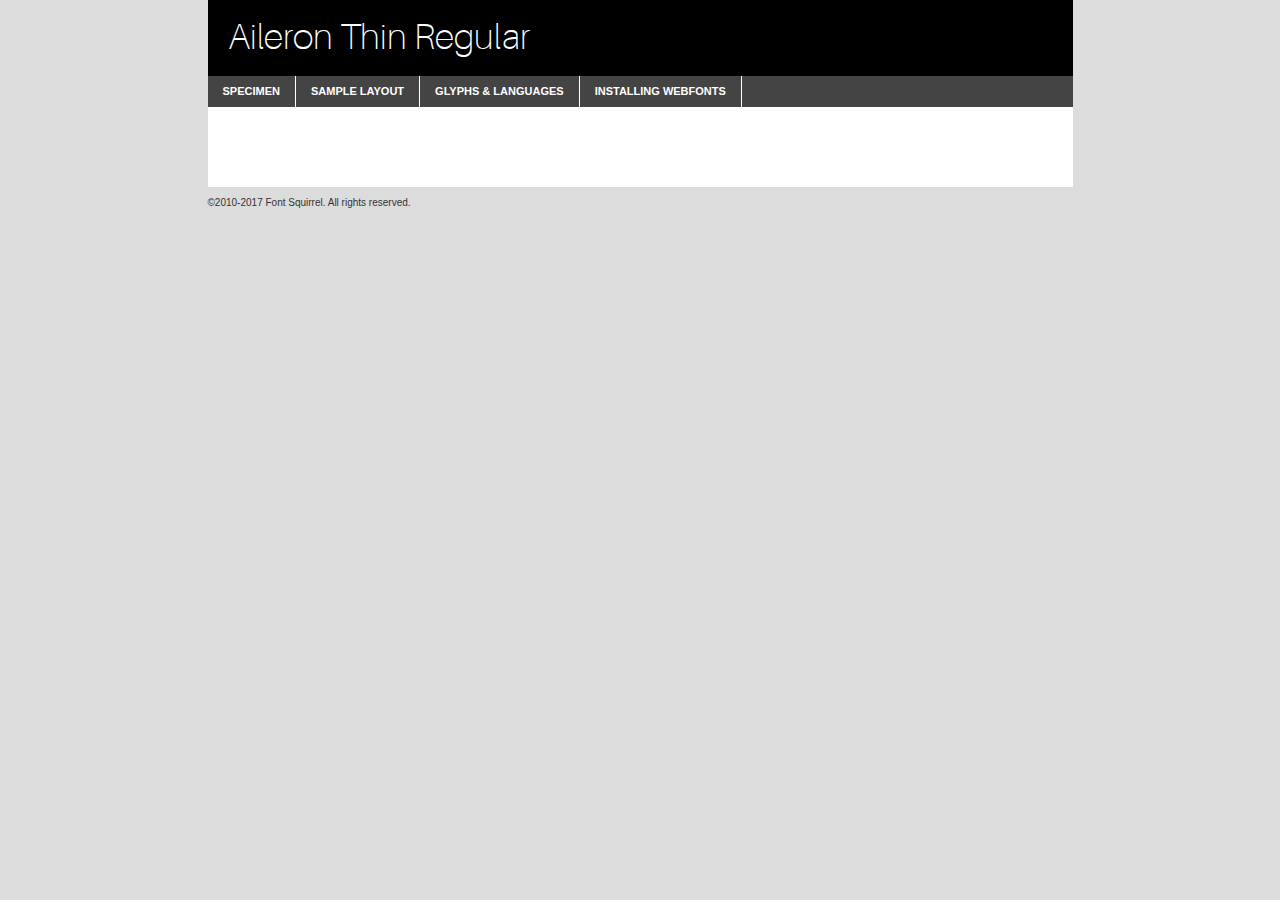
<file: Fonts/aileron-thin-demo.html>
<!DOCTYPE html PUBLIC "-//W3C//DTD XHTML 1.0 Transitional//EN"
	"http://www.w3.org/TR/xhtml1/DTD/xhtml1-transitional.dtd">

<html xmlns="http://www.w3.org/1999/xhtml" xml:lang="en" lang="en">
<head>
	<meta http-equiv="Content-Type" content="text/html; charset=utf-8" />
	<script src="http://ajax.googleapis.com/ajax/libs/jquery/1.7.2/jquery.min.js" type="text/javascript" charset="utf-8"></script>
	<script type="text/javascript">
	(function($){$.fn.easyTabs=function(option){var param=jQuery.extend({fadeSpeed:"fast",defaultContent:1,activeClass:'active'},option);$(this).each(function(){var thisId="#"+this.id;if(param.defaultContent==''){param.defaultContent=1;}
	if(typeof param.defaultContent=="number")
	{var defaultTab=$(thisId+" .tabs li:eq("+(param.defaultContent-1)+") a").attr('href').substr(1);}else{var defaultTab=param.defaultContent;}
	$(thisId+" .tabs li a").each(function(){var tabToHide=$(this).attr('href').substr(1);$("#"+tabToHide).addClass('easytabs-tab-content');});hideAll();changeContent(defaultTab);function hideAll(){$(thisId+" .easytabs-tab-content").hide();}
	function changeContent(tabId){hideAll();$(thisId+" .tabs li").removeClass(param.activeClass);$(thisId+" .tabs li a[href=#"+tabId+"]").closest('li').addClass(param.activeClass);if(param.fadeSpeed!="none")
	{$(thisId+" #"+tabId).fadeIn(param.fadeSpeed);}else{$(thisId+" #"+tabId).show();}}
	$(thisId+" .tabs li").click(function(){var tabId=$(this).find('a').attr('href').substr(1);changeContent(tabId);return false;});});}})(jQuery);
	</script>
	<link rel="stylesheet" href="specimen_files/specimen_stylesheet.css" type="text/css" charset="utf-8" />
	<link rel="stylesheet" href="stylesheet.css" type="text/css" charset="utf-8" />

	<style type="text/css">
					body{
				font-family: 'aileronthin';
							}
		</style>

	<title>Aileron Thin Regular Specimen</title>
	
	
	<script type="text/javascript" charset="utf-8">
		$(document).ready(function() {
			$('#container').easyTabs({defaultContent:1});
		});
	</script>
</head>

<body>
<div id="container">
	<div id="header">
		Aileron Thin Regular	</div>
	<ul class="tabs">
		<li><a href="#specimen">Specimen</a></li>
		<li><a href="#layout">Sample Layout</a></li>
				<li><a href="#glyphs">Glyphs &amp; Languages</a></li>
		<li><a href="#installing">Installing Webfonts</a></li>
		
	</ul>
	
	<div id="main_content">

		
			<div id="specimen">
		
				<div class="section">
					<div class="grid12 firstcol">
						<div class="huge">AaBb</div>
					</div>
				</div>
		
				<div class="section">
					<div class="glyph_range">A&#x200B;B&#x200b;C&#x200b;D&#x200b;E&#x200b;F&#x200b;G&#x200b;H&#x200b;I&#x200b;J&#x200b;K&#x200b;L&#x200b;M&#x200b;N&#x200b;O&#x200b;P&#x200b;Q&#x200b;R&#x200b;S&#x200b;T&#x200b;U&#x200b;V&#x200b;W&#x200b;X&#x200b;Y&#x200b;Z&#x200b;a&#x200b;b&#x200b;c&#x200b;d&#x200b;e&#x200b;f&#x200b;g&#x200b;h&#x200b;i&#x200b;j&#x200b;k&#x200b;l&#x200b;m&#x200b;n&#x200b;o&#x200b;p&#x200b;q&#x200b;r&#x200b;s&#x200b;t&#x200b;u&#x200b;v&#x200b;w&#x200b;x&#x200b;y&#x200b;z&#x200b;1&#x200b;2&#x200b;3&#x200b;4&#x200b;5&#x200b;6&#x200b;7&#x200b;8&#x200b;9&#x200b;0&#x200b;&amp;&#x200b;.&#x200b;,&#x200b;?&#x200b;!&#x200b;&#64;&#x200b;(&#x200b;)&#x200b;#&#x200b;$&#x200b;%&#x200b;*&#x200b;+&#x200b;-&#x200b;=&#x200b;:&#x200b;;</div>
				</div>
				<div class="section">
					<div class="grid12 firstcol">
						<table class="sample_table">
							<tr><td>10</td><td class="size10">abcdefghijklmnopqrstuvwxyzABCDEFGHIJKLMNOPQRSTUVWXYZ0123456789abcdefghijklmnopqrstuvwxyzABCDEFGHIJKLMNOPQRSTUVWXYZ0123456789abcdefghijklmnopqrstuvwxyzABCDEFGHIJKLMNOPQRSTUVWXYZ</td></tr>
							<tr><td>11</td><td class="size11">abcdefghijklmnopqrstuvwxyzABCDEFGHIJKLMNOPQRSTUVWXYZ0123456789abcdefghijklmnopqrstuvwxyzABCDEFGHIJKLMNOPQRSTUVWXYZ0123456789abcdefghijklmnopqrstuvwxyzABCDEFGHIJKLMNOPQRSTUVWXYZ</td></tr>
							<tr><td>12</td><td class="size12">abcdefghijklmnopqrstuvwxyzABCDEFGHIJKLMNOPQRSTUVWXYZ0123456789abcdefghijklmnopqrstuvwxyzABCDEFGHIJKLMNOPQRSTUVWXYZ0123456789abcdefghijklmnopqrstuvwxyzABCDEFGHIJKLMNOPQRSTUVWXYZ</td></tr>
							<tr><td>13</td><td class="size13">abcdefghijklmnopqrstuvwxyzABCDEFGHIJKLMNOPQRSTUVWXYZ0123456789abcdefghijklmnopqrstuvwxyzABCDEFGHIJKLMNOPQRSTUVWXYZ0123456789abcdefghijklmnopqrstuvwxyzABCDEFGHIJKLMNOPQRSTUVWXYZ</td></tr>
							<tr><td>14</td><td class="size14">abcdefghijklmnopqrstuvwxyzABCDEFGHIJKLMNOPQRSTUVWXYZ0123456789abcdefghijklmnopqrstuvwxyzABCDEFGHIJKLMNOPQRSTUVWXYZ0123456789abcdefghijklmnopqrstuvwxyzABCDEFGHIJKLMNOPQRSTUVWXYZ</td></tr>
							<tr><td>16</td><td class="size16">abcdefghijklmnopqrstuvwxyzABCDEFGHIJKLMNOPQRSTUVWXYZ0123456789abcdefghijklmnopqrstuvwxyzABCDEFGHIJKLMNOPQRSTUVWXYZ</td></tr>
							<tr><td>18</td><td class="size18">abcdefghijklmnopqrstuvwxyzABCDEFGHIJKLMNOPQRSTUVWXYZ0123456789abcdefghijklmnopqrstuvwxyzABCDEFGHIJKLMNOPQRSTUVWXYZ</td></tr>
							<tr><td>20</td><td class="size20">abcdefghijklmnopqrstuvwxyzABCDEFGHIJKLMNOPQRSTUVWXYZ0123456789abcdefghijklmnopqrstuvwxyzABCDEFGHIJKLMNOPQRSTUVWXYZ</td></tr>
							<tr><td>24</td><td class="size24">abcdefghijklmnopqrstuvwxyzABCDEFGHIJKLMNOPQRSTUVWXYZ0123456789abcdefghijklmnopqrstuvwxyzABCDEFGHIJKLMNOPQRSTUVWXYZ</td></tr>
							<tr><td>30</td><td class="size30">abcdefghijklmnopqrstuvwxyzABCDEFGHIJKLMNOPQRSTUVWXYZ0123456789abcdefghijklmnopqrstuvwxyzABCDEFGHIJKLMNOPQRSTUVWXYZ</td></tr>
							<tr><td>36</td><td class="size36">abcdefghijklmnopqrstuvwxyzABCDEFGHIJKLMNOPQRSTUVWXYZ0123456789abcdefghijklmnopqrstuvwxyzABCDEFGHIJKLMNOPQRSTUVWXYZ</td></tr>
							<tr><td>48</td><td class="size48">abcdefghijklmnopqrstuvwxyzABCDEFGHIJKLMNOPQRSTUVWXYZ0123456789abcdefghijklmnopqrstuvwxyzABCDEFGHIJKLMNOPQRSTUVWXYZ</td></tr>
							<tr><td>60</td><td class="size60">abcdefghijklmnopqrstuvwxyzABCDEFGHIJKLMNOPQRSTUVWXYZ0123456789abcdefghijklmnopqrstuvwxyzABCDEFGHIJKLMNOPQRSTUVWXYZ</td></tr>
							<tr><td>72</td><td class="size72">abcdefghijklmnopqrstuvwxyzABCDEFGHIJKLMNOPQRSTUVWXYZ0123456789abcdefghijklmnopqrstuvwxyzABCDEFGHIJKLMNOPQRSTUVWXYZ</td></tr>
							<tr><td>90</td><td class="size90">abcdefghijklmnopqrstuvwxyzABCDEFGHIJKLMNOPQRSTUVWXYZ0123456789abcdefghijklmnopqrstuvwxyzABCDEFGHIJKLMNOPQRSTUVWXYZ</td></tr>
						</table>
				
					</div>
			
				</div>
		
		
		
								<div class="section" id="bodycomparison">


										<div id="xheight">
				<div class="fontbody">&#x25FC;&#x25FC;&#x25FC;&#x25FC;&#x25FC;&#x25FC;&#x25FC;&#x25FC;&#x25FC;&#x25FC;&#x25FC;&#x25FC;&#x25FC;&#x25FC;&#x25FC;&#x25FC;&#x25FC;&#x25FC;&#x25FC;&#x25FC;&#x25FC;&#x25FC;&#x25FC;&#x25FC;&#x25FC;&#x25FC;&#x25FC;&#x25FC;&#x25FC;&#x25FC;&#x25FC;&#x25FC;&#x25FC;&#x25FC;&#x25FC;&#x25FC;&#x25FC;&#x25FC;&#x25FC;&#x25FC;&#x25FC;&#x25FC;&#x25FC;&#x25FC;&#x25FC;&#x25FC;&#x25FC;&#x25FC;&#x25FC;&#x25FC;&#x25FC;&#x25FC;&#x25FC;&#x25FC;&#x25FC;&#x25FC;&#x25FC;&#x25FC;&#x25FC;&#x25FC;&#x25FC;&#x25FC;&#x25FC;&#x25FC;&#x25FC;&#x25FC;&#x25FC;&#x25FC;&#x25FC;&#x25FC;&#x25FC;&#x25FC;&#x25FC;&#x25FC;&#x25FC;&#x25FC;&#x25FC;&#x25FC;&#x25FC;&#x25FC;&#x25FC;&#x25FC;&#x25FC;&#x25FC;&#x25FC;&#x25FC;&#x25FC;&#x25FC;&#x25FC;&#x25FC;&#x25FC;&#x25FC;&#x25FC;&#x25FC;&#x25FC;&#x25FC;&#x25FC;&#x25FC;&#x25FC;body</div><div class="arialbody">body</div><div class="verdanabody">body</div><div class="georgiabody">body</div></div>
										<div class="fontbody" style="z-index:1">
											body<span>Aileron Thin Regular</span>
										</div>
										<div class="arialbody" style="z-index:1">
											body<span>Arial</span>
										</div>
										<div class="verdanabody" style="z-index:1">
											body<span>Verdana</span>
										</div>
										<div class="georgiabody" style="z-index:1">
											body<span>Georgia</span>
										</div>



								</div>
		
		
				<div class="section psample psample_row1" id="">
					
					<div class="grid2 firstcol">
						<p class="size10"><span>10.</span>Aenean lacinia bibendum nulla sed consectetur. Fusce dapibus, tellus ac cursus commodo, tortor mauris condimentum nibh, ut fermentum massa justo sit amet risus. Nullam id dolor id nibh ultricies vehicula ut id elit. Cum sociis natoque penatibus et magnis dis parturient montes, nascetur ridiculus mus. Nulla vitae elit libero, a pharetra augue.</p>
			
					</div>
					<div class="grid3">
						<p class="size11"><span>11.</span>Aenean lacinia bibendum nulla sed consectetur. Fusce dapibus, tellus ac cursus commodo, tortor mauris condimentum nibh, ut fermentum massa justo sit amet risus. Nullam id dolor id nibh ultricies vehicula ut id elit. Cum sociis natoque penatibus et magnis dis parturient montes, nascetur ridiculus mus. Nulla vitae elit libero, a pharetra augue.</p>
			
					</div>
					<div class="grid3">
						<p class="size12"><span>12.</span>Aenean lacinia bibendum nulla sed consectetur. Fusce dapibus, tellus ac cursus commodo, tortor mauris condimentum nibh, ut fermentum massa justo sit amet risus. Nullam id dolor id nibh ultricies vehicula ut id elit. Cum sociis natoque penatibus et magnis dis parturient montes, nascetur ridiculus mus. Nulla vitae elit libero, a pharetra augue.</p>
			
					</div>
					<div class="grid4">
						<p class="size13"><span>13.</span>Aenean lacinia bibendum nulla sed consectetur. Fusce dapibus, tellus ac cursus commodo, tortor mauris condimentum nibh, ut fermentum massa justo sit amet risus. Nullam id dolor id nibh ultricies vehicula ut id elit. Cum sociis natoque penatibus et magnis dis parturient montes, nascetur ridiculus mus. Nulla vitae elit libero, a pharetra augue.</p>
			
					</div>
					<div class="white_blend"></div>
					
				</div>
				<div class="section psample psample_row2" id="">
					<div class="grid3 firstcol">
						<p class="size14"><span>14.</span>Aenean lacinia bibendum nulla sed consectetur. Fusce dapibus, tellus ac cursus commodo, tortor mauris condimentum nibh, ut fermentum massa justo sit amet risus. Nullam id dolor id nibh ultricies vehicula ut id elit. Cum sociis natoque penatibus et magnis dis parturient montes, nascetur ridiculus mus. Nulla vitae elit libero, a pharetra augue.</p>
			
					</div>
					<div class="grid4">
						<p class="size16"><span>16.</span>Aenean lacinia bibendum nulla sed consectetur. Fusce dapibus, tellus ac cursus commodo, tortor mauris condimentum nibh, ut fermentum massa justo sit amet risus. Nullam id dolor id nibh ultricies vehicula ut id elit. Cum sociis natoque penatibus et magnis dis parturient montes, nascetur ridiculus mus. Nulla vitae elit libero, a pharetra augue.</p>
			
					</div>
					<div class="grid5">
						<p class="size18"><span>18.</span>Aenean lacinia bibendum nulla sed consectetur. Fusce dapibus, tellus ac cursus commodo, tortor mauris condimentum nibh, ut fermentum massa justo sit amet risus. Nullam id dolor id nibh ultricies vehicula ut id elit. Cum sociis natoque penatibus et magnis dis parturient montes, nascetur ridiculus mus. Nulla vitae elit libero, a pharetra augue.</p>
			
					</div>

					<div class="white_blend"></div>

				</div>
				
				<div class="section psample psample_row3" id="">
					<div class="grid5 firstcol">
						<p class="size20"><span>20.</span>Aenean lacinia bibendum nulla sed consectetur. Fusce dapibus, tellus ac cursus commodo, tortor mauris condimentum nibh, ut fermentum massa justo sit amet risus. Nullam id dolor id nibh ultricies vehicula ut id elit. Cum sociis natoque penatibus et magnis dis parturient montes, nascetur ridiculus mus. Nulla vitae elit libero, a pharetra augue.</p>
					</div>
					<div class="grid7">
						<p class="size24"><span>24.</span>Aenean lacinia bibendum nulla sed consectetur. Fusce dapibus, tellus ac cursus commodo, tortor mauris condimentum nibh, ut fermentum massa justo sit amet risus. Nullam id dolor id nibh ultricies vehicula ut id elit. Cum sociis natoque penatibus et magnis dis parturient montes, nascetur ridiculus mus. Nulla vitae elit libero, a pharetra augue.</p>
					</div>
					
					<div class="white_blend"></div>
					
				</div>
				
				<div class="section psample psample_row4" id="">
					<div class="grid12 firstcol">
						<p class="size30"><span>30.</span>Aenean lacinia bibendum nulla sed consectetur. Fusce dapibus, tellus ac cursus commodo, tortor mauris condimentum nibh, ut fermentum massa justo sit amet risus. Nullam id dolor id nibh ultricies vehicula ut id elit. Cum sociis natoque penatibus et magnis dis parturient montes, nascetur ridiculus mus. Nulla vitae elit libero, a pharetra augue.</p>
					</div>
					<div class="white_blend"></div>
					
				</div>
				
				
				
				<div class="section psample psample_row1 fullreverse">
					<div class="grid2 firstcol">
						<p class="size10"><span>10.</span>Aenean lacinia bibendum nulla sed consectetur. Fusce dapibus, tellus ac cursus commodo, tortor mauris condimentum nibh, ut fermentum massa justo sit amet risus. Nullam id dolor id nibh ultricies vehicula ut id elit. Cum sociis natoque penatibus et magnis dis parturient montes, nascetur ridiculus mus. Nulla vitae elit libero, a pharetra augue.</p>
			
					</div>
					<div class="grid3">
						<p class="size11"><span>11.</span>Aenean lacinia bibendum nulla sed consectetur. Fusce dapibus, tellus ac cursus commodo, tortor mauris condimentum nibh, ut fermentum massa justo sit amet risus. Nullam id dolor id nibh ultricies vehicula ut id elit. Cum sociis natoque penatibus et magnis dis parturient montes, nascetur ridiculus mus. Nulla vitae elit libero, a pharetra augue.</p>
			
					</div>
					<div class="grid3">
						<p class="size12"><span>12.</span>Aenean lacinia bibendum nulla sed consectetur. Fusce dapibus, tellus ac cursus commodo, tortor mauris condimentum nibh, ut fermentum massa justo sit amet risus. Nullam id dolor id nibh ultricies vehicula ut id elit. Cum sociis natoque penatibus et magnis dis parturient montes, nascetur ridiculus mus. Nulla vitae elit libero, a pharetra augue.</p>
			
					</div>
					<div class="grid4">
						<p class="size13"><span>13.</span>Aenean lacinia bibendum nulla sed consectetur. Fusce dapibus, tellus ac cursus commodo, tortor mauris condimentum nibh, ut fermentum massa justo sit amet risus. Nullam id dolor id nibh ultricies vehicula ut id elit. Cum sociis natoque penatibus et magnis dis parturient montes, nascetur ridiculus mus. Nulla vitae elit libero, a pharetra augue.</p>
			
					</div>
					<div class="black_blend"></div>
					
				</div>
				
				<div class="section psample psample_row2 fullreverse">
					<div class="grid3 firstcol">
						<p class="size14"><span>14.</span>Aenean lacinia bibendum nulla sed consectetur. Fusce dapibus, tellus ac cursus commodo, tortor mauris condimentum nibh, ut fermentum massa justo sit amet risus. Nullam id dolor id nibh ultricies vehicula ut id elit. Cum sociis natoque penatibus et magnis dis parturient montes, nascetur ridiculus mus. Nulla vitae elit libero, a pharetra augue.</p>
			
					</div>
					<div class="grid4">
						<p class="size16"><span>16.</span>Aenean lacinia bibendum nulla sed consectetur. Fusce dapibus, tellus ac cursus commodo, tortor mauris condimentum nibh, ut fermentum massa justo sit amet risus. Nullam id dolor id nibh ultricies vehicula ut id elit. Cum sociis natoque penatibus et magnis dis parturient montes, nascetur ridiculus mus. Nulla vitae elit libero, a pharetra augue.</p>
			
					</div>
					<div class="grid5">
						<p class="size18"><span>18.</span>Aenean lacinia bibendum nulla sed consectetur. Fusce dapibus, tellus ac cursus commodo, tortor mauris condimentum nibh, ut fermentum massa justo sit amet risus. Nullam id dolor id nibh ultricies vehicula ut id elit. Cum sociis natoque penatibus et magnis dis parturient montes, nascetur ridiculus mus. Nulla vitae elit libero, a pharetra augue.</p>
			
					</div>
					<div class="black_blend"></div>

				</div>
				
				<div class="section psample fullreverse psample_row3" id="">
					<div class="grid5 firstcol">
						<p class="size20"><span>20.</span>Aenean lacinia bibendum nulla sed consectetur. Fusce dapibus, tellus ac cursus commodo, tortor mauris condimentum nibh, ut fermentum massa justo sit amet risus. Nullam id dolor id nibh ultricies vehicula ut id elit. Cum sociis natoque penatibus et magnis dis parturient montes, nascetur ridiculus mus. Nulla vitae elit libero, a pharetra augue.</p>
					</div>
					<div class="grid7">
						<p class="size24"><span>24.</span>Aenean lacinia bibendum nulla sed consectetur. Fusce dapibus, tellus ac cursus commodo, tortor mauris condimentum nibh, ut fermentum massa justo sit amet risus. Nullam id dolor id nibh ultricies vehicula ut id elit. Cum sociis natoque penatibus et magnis dis parturient montes, nascetur ridiculus mus. Nulla vitae elit libero, a pharetra augue.</p>
					</div>
					
					<div class="black_blend"></div>
					
				</div>
				
				<div class="section psample fullreverse psample_row4" id="" style="border-bottom: 20px #000 solid;">
					<div class="grid12 firstcol">
						<p class="size30"><span>30.</span>Aenean lacinia bibendum nulla sed consectetur. Fusce dapibus, tellus ac cursus commodo, tortor mauris condimentum nibh, ut fermentum massa justo sit amet risus. Nullam id dolor id nibh ultricies vehicula ut id elit. Cum sociis natoque penatibus et magnis dis parturient montes, nascetur ridiculus mus. Nulla vitae elit libero, a pharetra augue.</p>
					</div>
					<div class="black_blend"></div>
					
				</div>
				
				
				
				
			</div>
			
			<div id="layout">
				
				<div class="section">
					
					<div class="grid12 firstcol">
						<h1>Lorem Ipsum Dolor</h1>
						<h2>Etiam porta sem malesuada magna mollis euismod</h2>
						
						<p class="byline">By <a href="#link">Aenean Lacinia</a></p>
					</div>
				</div>
				<div class="section">
					<div class="grid8 firstcol">
						<p class="large">Donec sed odio dui. Morbi leo risus, porta ac consectetur ac, vestibulum at eros. Fusce dapibus, tellus ac cursus commodo, tortor mauris condimentum nibh, ut fermentum massa justo sit amet risus. </p>

						
						<h3>Pellentesque ornare sem</h3>

						<p>Maecenas sed diam eget risus varius blandit sit amet non magna. Maecenas faucibus mollis interdum. Donec ullamcorper nulla non metus auctor fringilla. Nullam id dolor id nibh ultricies vehicula ut id elit. Nullam id dolor id nibh ultricies vehicula ut id elit. </p>

						<p>Aenean eu leo quam. Pellentesque ornare sem lacinia quam venenatis vestibulum. Lorem ipsum dolor sit amet, consectetur adipiscing elit. Cum sociis natoque penatibus et magnis dis parturient montes, nascetur ridiculus mus. </p>

						<p>Nulla vitae elit libero, a pharetra augue. Praesent commodo cursus magna, vel scelerisque nisl consectetur et. Aenean lacinia bibendum nulla sed consectetur. </p>

						<p>Nullam quis risus eget urna mollis ornare vel eu leo. Nullam quis risus eget urna mollis ornare vel eu leo. Maecenas sed diam eget risus varius blandit sit amet non magna. Donec ullamcorper nulla non metus auctor fringilla. </p>

						<h3>Cras mattis consectetur</h3>

						<p>Aenean eu leo quam. Pellentesque ornare sem lacinia quam venenatis vestibulum. Aenean lacinia bibendum nulla sed consectetur. Integer posuere erat a ante venenatis dapibus posuere velit aliquet. Cras mattis consectetur purus sit amet fermentum. </p>

						<p>Nullam id dolor id nibh ultricies vehicula ut id elit. Nullam quis risus eget urna mollis ornare vel eu leo. Cras mattis consectetur purus sit amet fermentum.</p>
					</div>
					
					<div class="grid4 sidebar">
						
						<div class="box reverse">
							<p class="last">Nullam quis risus eget urna mollis ornare vel eu leo. Donec ullamcorper nulla non metus auctor fringilla. Cras mattis consectetur purus sit amet fermentum. Sed posuere consectetur est at lobortis. Lorem ipsum dolor sit amet, consectetur adipiscing elit. </p>
						</div>
						
						<p class="caption">Maecenas sed diam eget risus varius.</p>

						<p>Vestibulum id ligula porta felis euismod semper. Integer posuere erat a ante venenatis dapibus posuere velit aliquet. Vestibulum id ligula porta felis euismod semper. Sed posuere consectetur est at lobortis. Maecenas sed diam eget risus varius blandit sit amet non magna. Fusce dapibus, tellus ac cursus commodo, tortor mauris condimentum nibh, ut fermentum massa justo sit amet risus. </p>

					

						<p>Duis mollis, est non commodo luctus, nisi erat porttitor ligula, eget lacinia odio sem nec elit. Aenean lacinia bibendum nulla sed consectetur. Vivamus sagittis lacus vel augue laoreet rutrum faucibus dolor auctor. Aenean lacinia bibendum nulla sed consectetur. Nullam quis risus eget urna mollis ornare vel eu leo. </p>

						<p>Praesent commodo cursus magna, vel scelerisque nisl consectetur et. Donec ullamcorper nulla non metus auctor fringilla. Maecenas faucibus mollis interdum. Fusce dapibus, tellus ac cursus commodo, tortor mauris condimentum nibh, ut fermentum massa justo sit amet risus. </p>

					</div>
				</div>
				
			</div>


			



		<div id="glyphs">
			<div class="section">
				<div class="grid12 firstcol">
			
				<h1>Language Support</h1>
				<p>The subset of Aileron Thin Regular in this kit supports the following languages:<br />
			
					Albanian, Basque, Breton, Chamorro, Danish, Dutch, English, Faroese, Finnish, French, Frisian, Galician, German, Icelandic, Italian, Malagasy, Norwegian, Portuguese, Spanish, Swedish, Alsatian, Aragonese, Arapaho, Arrernte, Asturian, Aymara, Bislama, Cebuano, Corsican, Fijian, French_creole, Genoese, Gilbertese, Greenlandic, Haitian_creole, Hiligaynon, Hmong, Hopi, Ibanag, Iloko_ilokano, Indonesian, Interglossa_glosa, Interlingua, Irish_gaelic, Jerriais, Lojban, Lombard, Luxembourgeois, Manx, Mohawk, Norfolk_pitcairnese, Occitan, Oromo, Pangasinan, Papiamento, Piedmontese, Potawatomi, Rhaeto-romance, Romansh, Rotokas, Sami_lule, Samoan, Sardinian, Scots_gaelic, Seychelles_creole, Shona, Sicilian, Somali, Southern_ndebele, Swahili, Swati_swazi, Tagalog_filipino_pilipino, Tetum, Tok_pisin, Uyghur_latinized, Volapuk, Walloon, Warlpiri, Xhosa, Yapese, Zulu, Latinbasic, Ubasic, Demo				</p>
				<h1>Glyph Chart</h1>
				<p>The subset of Aileron Thin Regular in this kit includes all the glyphs listed below. Unicode entities are included above each glyph to help you insert individual characters into your layout.</p>
				<div id="glyph_chart">
			
																				 <div><p>&amp;#32;</p>&#32;</div>
																				 <div><p>&amp;#33;</p>&#33;</div>
																				 <div><p>&amp;#34;</p>&#34;</div>
																				 <div><p>&amp;#35;</p>&#35;</div>
																				 <div><p>&amp;#36;</p>&#36;</div>
																				 <div><p>&amp;#37;</p>&#37;</div>
																				 <div><p>&amp;#38;</p>&#38;</div>
																				 <div><p>&amp;#39;</p>&#39;</div>
																				 <div><p>&amp;#40;</p>&#40;</div>
																				 <div><p>&amp;#41;</p>&#41;</div>
																				 <div><p>&amp;#42;</p>&#42;</div>
																				 <div><p>&amp;#43;</p>&#43;</div>
																				 <div><p>&amp;#44;</p>&#44;</div>
																				 <div><p>&amp;#45;</p>&#45;</div>
																				 <div><p>&amp;#46;</p>&#46;</div>
																				 <div><p>&amp;#47;</p>&#47;</div>
																				 <div><p>&amp;#48;</p>&#48;</div>
																				 <div><p>&amp;#49;</p>&#49;</div>
																				 <div><p>&amp;#50;</p>&#50;</div>
																				 <div><p>&amp;#51;</p>&#51;</div>
																				 <div><p>&amp;#52;</p>&#52;</div>
																				 <div><p>&amp;#53;</p>&#53;</div>
																				 <div><p>&amp;#54;</p>&#54;</div>
																				 <div><p>&amp;#55;</p>&#55;</div>
																				 <div><p>&amp;#56;</p>&#56;</div>
																				 <div><p>&amp;#57;</p>&#57;</div>
																				 <div><p>&amp;#58;</p>&#58;</div>
																				 <div><p>&amp;#59;</p>&#59;</div>
																				 <div><p>&amp;#60;</p>&#60;</div>
																				 <div><p>&amp;#61;</p>&#61;</div>
																				 <div><p>&amp;#62;</p>&#62;</div>
																				 <div><p>&amp;#63;</p>&#63;</div>
																				 <div><p>&amp;#64;</p>&#64;</div>
																				 <div><p>&amp;#65;</p>&#65;</div>
																				 <div><p>&amp;#66;</p>&#66;</div>
																				 <div><p>&amp;#67;</p>&#67;</div>
																				 <div><p>&amp;#68;</p>&#68;</div>
																				 <div><p>&amp;#69;</p>&#69;</div>
																				 <div><p>&amp;#70;</p>&#70;</div>
																				 <div><p>&amp;#71;</p>&#71;</div>
																				 <div><p>&amp;#72;</p>&#72;</div>
																				 <div><p>&amp;#73;</p>&#73;</div>
																				 <div><p>&amp;#74;</p>&#74;</div>
																				 <div><p>&amp;#75;</p>&#75;</div>
																				 <div><p>&amp;#76;</p>&#76;</div>
																				 <div><p>&amp;#77;</p>&#77;</div>
																				 <div><p>&amp;#78;</p>&#78;</div>
																				 <div><p>&amp;#79;</p>&#79;</div>
																				 <div><p>&amp;#80;</p>&#80;</div>
																				 <div><p>&amp;#81;</p>&#81;</div>
																				 <div><p>&amp;#82;</p>&#82;</div>
																				 <div><p>&amp;#83;</p>&#83;</div>
																				 <div><p>&amp;#84;</p>&#84;</div>
																				 <div><p>&amp;#85;</p>&#85;</div>
																				 <div><p>&amp;#86;</p>&#86;</div>
																				 <div><p>&amp;#87;</p>&#87;</div>
																				 <div><p>&amp;#88;</p>&#88;</div>
																				 <div><p>&amp;#89;</p>&#89;</div>
																				 <div><p>&amp;#90;</p>&#90;</div>
																				 <div><p>&amp;#91;</p>&#91;</div>
																				 <div><p>&amp;#92;</p>&#92;</div>
																				 <div><p>&amp;#93;</p>&#93;</div>
																				 <div><p>&amp;#94;</p>&#94;</div>
																				 <div><p>&amp;#95;</p>&#95;</div>
																				 <div><p>&amp;#96;</p>&#96;</div>
																				 <div><p>&amp;#97;</p>&#97;</div>
																				 <div><p>&amp;#98;</p>&#98;</div>
																				 <div><p>&amp;#99;</p>&#99;</div>
																				 <div><p>&amp;#100;</p>&#100;</div>
																				 <div><p>&amp;#101;</p>&#101;</div>
																				 <div><p>&amp;#102;</p>&#102;</div>
																				 <div><p>&amp;#103;</p>&#103;</div>
																				 <div><p>&amp;#104;</p>&#104;</div>
																				 <div><p>&amp;#105;</p>&#105;</div>
																				 <div><p>&amp;#106;</p>&#106;</div>
																				 <div><p>&amp;#107;</p>&#107;</div>
																				 <div><p>&amp;#108;</p>&#108;</div>
																				 <div><p>&amp;#109;</p>&#109;</div>
																				 <div><p>&amp;#110;</p>&#110;</div>
																				 <div><p>&amp;#111;</p>&#111;</div>
																				 <div><p>&amp;#112;</p>&#112;</div>
																				 <div><p>&amp;#113;</p>&#113;</div>
																				 <div><p>&amp;#114;</p>&#114;</div>
																				 <div><p>&amp;#115;</p>&#115;</div>
																				 <div><p>&amp;#116;</p>&#116;</div>
																				 <div><p>&amp;#117;</p>&#117;</div>
																				 <div><p>&amp;#118;</p>&#118;</div>
																				 <div><p>&amp;#119;</p>&#119;</div>
																				 <div><p>&amp;#120;</p>&#120;</div>
																				 <div><p>&amp;#121;</p>&#121;</div>
																				 <div><p>&amp;#122;</p>&#122;</div>
																				 <div><p>&amp;#123;</p>&#123;</div>
																				 <div><p>&amp;#124;</p>&#124;</div>
																				 <div><p>&amp;#125;</p>&#125;</div>
																				 <div><p>&amp;#126;</p>&#126;</div>
																				 <div><p>&amp;#160;</p>&#160;</div>
																				 <div><p>&amp;#161;</p>&#161;</div>
																				 <div><p>&amp;#162;</p>&#162;</div>
																				 <div><p>&amp;#163;</p>&#163;</div>
																				 <div><p>&amp;#164;</p>&#164;</div>
																				 <div><p>&amp;#165;</p>&#165;</div>
																				 <div><p>&amp;#166;</p>&#166;</div>
																				 <div><p>&amp;#167;</p>&#167;</div>
																				 <div><p>&amp;#168;</p>&#168;</div>
																				 <div><p>&amp;#169;</p>&#169;</div>
																				 <div><p>&amp;#171;</p>&#171;</div>
																				 <div><p>&amp;#172;</p>&#172;</div>
																				 <div><p>&amp;#173;</p>&#173;</div>
																				 <div><p>&amp;#174;</p>&#174;</div>
																				 <div><p>&amp;#175;</p>&#175;</div>
																				 <div><p>&amp;#176;</p>&#176;</div>
																				 <div><p>&amp;#177;</p>&#177;</div>
																				 <div><p>&amp;#180;</p>&#180;</div>
																				 <div><p>&amp;#182;</p>&#182;</div>
																				 <div><p>&amp;#183;</p>&#183;</div>
																				 <div><p>&amp;#184;</p>&#184;</div>
																				 <div><p>&amp;#187;</p>&#187;</div>
																				 <div><p>&amp;#191;</p>&#191;</div>
																				 <div><p>&amp;#192;</p>&#192;</div>
																				 <div><p>&amp;#193;</p>&#193;</div>
																				 <div><p>&amp;#194;</p>&#194;</div>
																				 <div><p>&amp;#195;</p>&#195;</div>
																				 <div><p>&amp;#196;</p>&#196;</div>
																				 <div><p>&amp;#197;</p>&#197;</div>
																				 <div><p>&amp;#198;</p>&#198;</div>
																				 <div><p>&amp;#199;</p>&#199;</div>
																				 <div><p>&amp;#200;</p>&#200;</div>
																				 <div><p>&amp;#201;</p>&#201;</div>
																				 <div><p>&amp;#202;</p>&#202;</div>
																				 <div><p>&amp;#203;</p>&#203;</div>
																				 <div><p>&amp;#204;</p>&#204;</div>
																				 <div><p>&amp;#205;</p>&#205;</div>
																				 <div><p>&amp;#206;</p>&#206;</div>
																				 <div><p>&amp;#207;</p>&#207;</div>
																				 <div><p>&amp;#208;</p>&#208;</div>
																				 <div><p>&amp;#209;</p>&#209;</div>
																				 <div><p>&amp;#210;</p>&#210;</div>
																				 <div><p>&amp;#211;</p>&#211;</div>
																				 <div><p>&amp;#212;</p>&#212;</div>
																				 <div><p>&amp;#213;</p>&#213;</div>
																				 <div><p>&amp;#214;</p>&#214;</div>
																				 <div><p>&amp;#215;</p>&#215;</div>
																				 <div><p>&amp;#216;</p>&#216;</div>
																				 <div><p>&amp;#217;</p>&#217;</div>
																				 <div><p>&amp;#218;</p>&#218;</div>
																				 <div><p>&amp;#219;</p>&#219;</div>
																				 <div><p>&amp;#220;</p>&#220;</div>
																				 <div><p>&amp;#221;</p>&#221;</div>
																				 <div><p>&amp;#222;</p>&#222;</div>
																				 <div><p>&amp;#223;</p>&#223;</div>
																				 <div><p>&amp;#224;</p>&#224;</div>
																				 <div><p>&amp;#225;</p>&#225;</div>
																				 <div><p>&amp;#226;</p>&#226;</div>
																				 <div><p>&amp;#227;</p>&#227;</div>
																				 <div><p>&amp;#228;</p>&#228;</div>
																				 <div><p>&amp;#229;</p>&#229;</div>
																				 <div><p>&amp;#230;</p>&#230;</div>
																				 <div><p>&amp;#231;</p>&#231;</div>
																				 <div><p>&amp;#232;</p>&#232;</div>
																				 <div><p>&amp;#233;</p>&#233;</div>
																				 <div><p>&amp;#234;</p>&#234;</div>
																				 <div><p>&amp;#235;</p>&#235;</div>
																				 <div><p>&amp;#236;</p>&#236;</div>
																				 <div><p>&amp;#237;</p>&#237;</div>
																				 <div><p>&amp;#238;</p>&#238;</div>
																				 <div><p>&amp;#239;</p>&#239;</div>
																				 <div><p>&amp;#240;</p>&#240;</div>
																				 <div><p>&amp;#241;</p>&#241;</div>
																				 <div><p>&amp;#242;</p>&#242;</div>
																				 <div><p>&amp;#243;</p>&#243;</div>
																				 <div><p>&amp;#244;</p>&#244;</div>
																				 <div><p>&amp;#245;</p>&#245;</div>
																				 <div><p>&amp;#246;</p>&#246;</div>
																				 <div><p>&amp;#247;</p>&#247;</div>
																				 <div><p>&amp;#248;</p>&#248;</div>
																				 <div><p>&amp;#249;</p>&#249;</div>
																				 <div><p>&amp;#250;</p>&#250;</div>
																				 <div><p>&amp;#251;</p>&#251;</div>
																				 <div><p>&amp;#252;</p>&#252;</div>
																				 <div><p>&amp;#253;</p>&#253;</div>
																				 <div><p>&amp;#254;</p>&#254;</div>
																				 <div><p>&amp;#255;</p>&#255;</div>
																				 <div><p>&amp;#338;</p>&#338;</div>
																				 <div><p>&amp;#339;</p>&#339;</div>
																				 <div><p>&amp;#376;</p>&#376;</div>
																				 <div><p>&amp;#710;</p>&#710;</div>
																				 <div><p>&amp;#732;</p>&#732;</div>
																				 <div><p>&amp;#8192;</p>&#8192;</div>
																				 <div><p>&amp;#8193;</p>&#8193;</div>
																				 <div><p>&amp;#8194;</p>&#8194;</div>
																				 <div><p>&amp;#8195;</p>&#8195;</div>
																				 <div><p>&amp;#8196;</p>&#8196;</div>
																				 <div><p>&amp;#8197;</p>&#8197;</div>
																				 <div><p>&amp;#8198;</p>&#8198;</div>
																				 <div><p>&amp;#8199;</p>&#8199;</div>
																				 <div><p>&amp;#8200;</p>&#8200;</div>
																				 <div><p>&amp;#8201;</p>&#8201;</div>
																				 <div><p>&amp;#8202;</p>&#8202;</div>
																				 <div><p>&amp;#8208;</p>&#8208;</div>
																				 <div><p>&amp;#8209;</p>&#8209;</div>
																				 <div><p>&amp;#8210;</p>&#8210;</div>
																				 <div><p>&amp;#8211;</p>&#8211;</div>
																				 <div><p>&amp;#8212;</p>&#8212;</div>
																				 <div><p>&amp;#8216;</p>&#8216;</div>
																				 <div><p>&amp;#8217;</p>&#8217;</div>
																				 <div><p>&amp;#8218;</p>&#8218;</div>
																				 <div><p>&amp;#8220;</p>&#8220;</div>
																				 <div><p>&amp;#8221;</p>&#8221;</div>
																				 <div><p>&amp;#8222;</p>&#8222;</div>
																				 <div><p>&amp;#8226;</p>&#8226;</div>
																				 <div><p>&amp;#8230;</p>&#8230;</div>
																				 <div><p>&amp;#8239;</p>&#8239;</div>
																				 <div><p>&amp;#8249;</p>&#8249;</div>
																				 <div><p>&amp;#8250;</p>&#8250;</div>
																				 <div><p>&amp;#8287;</p>&#8287;</div>
																				 <div><p>&amp;#8364;</p>&#8364;</div>
																				 <div><p>&amp;#8482;</p>&#8482;</div>
																				 <div><p>&amp;#9724;</p>&#9724;</div>
																				 <div><p>&amp;#64257;</p>&#64257;</div>
																				 <div><p>&amp;#64258;</p>&#64258;</div>
																																																</div>	
				</div>
		
		
			</div>
		</div>
		
		
		<div id="specs">
			
		</div>
	
		<div id="installing">
			<div class="section">
				<div class="grid7 firstcol">
					<h1>Installing Webfonts</h1>
					
					<p>Webfonts are supported by all major browser platforms but not all in the same way. There are currently four different font formats that must be included in order to target all browsers. This includes TTF, WOFF, EOT and SVG.</p>
					
					<h2>1. Upload your webfonts</h2>
					<p>You must upload your webfont kit to your website. They should be in or near the same directory as your CSS files.</p>
					
					<h2>2. Include the webfont stylesheet</h2>
					<p>A special CSS @font-face declaration helps the various browsers select the appropriate font it needs without causing you a bunch of headaches. Learn more about this syntax by reading the <a href="https://www.fontspring.com/blog/further-hardening-of-the-bulletproof-syntax">Fontspring blog post</a> about it. The code for it is as follows:</p>


<code>
@font-face{ 
	font-family: 'MyWebFont';
	src: url('WebFont.eot');
	src: url('WebFont.eot?#iefix') format('embedded-opentype'),
	     url('WebFont.woff') format('woff'),
	     url('WebFont.ttf') format('truetype'),
	     url('WebFont.svg#webfont') format('svg');
}
</code>

	<p>We've already gone ahead and generated the code for you. All you have to do is link to the stylesheet in your HTML, like this:</p>
	<code>&lt;link rel=&quot;stylesheet&quot; href=&quot;stylesheet.css&quot; type=&quot;text/css&quot; charset=&quot;utf-8&quot; /&gt;</code>

					<h2>3. Modify your own stylesheet</h2>
					<p>To take advantage of your new fonts, you must tell your stylesheet to use them. Look at the original @font-face declaration above and find the property called "font-family." The name linked there will be what you use to reference the font. Prepend that webfont name to the font stack in the "font-family" property, inside the selector you want to change. For example:</p>
<code>p { font-family: 'WebFont', Arial, sans-serif; }</code>

<h2>4. Test</h2>
<p>Getting webfonts to work cross-browser <em>can</em> be tricky. Use the information in the sidebar to help you if you find that fonts aren't loading in a particular browser.</p>
				</div>
				
				<div class="grid5 sidebar">
					<div class="box">
						<h2>Troubleshooting<br />Font-Face Problems</h2>
						<p>Having trouble getting your webfonts to load in your new website? Here are some tips to sort out what might be the problem.</p>

						<h3>Fonts not showing in any browser</h3>

						<p>This sounds like you need to work on the plumbing. You either did not upload the fonts to the correct directory, or you did not link the fonts properly in the CSS. If you've confirmed that all this is correct and you still have a problem, take a look at your .htaccess file and see if requests are getting intercepted.</p>

						<h3>Fonts not loading in iPhone or iPad</h3>

						<p>The most common problem here is that you are serving the fonts from an IIS server. IIS refuses to serve files that have unknown MIME types. If that is the case, you must set the MIME type for SVG to "image/svg+xml" in the server settings. Follow these instructions from Microsoft if you need help.</p>

						<h3>Fonts not loading in Firefox</h3>

						<p>The primary reason for this failure? You are still using a version Firefox older than 3.5. So upgrade already! If that isn't it, then you are very likely serving fonts from a different domain. Firefox requires that all font assets be served from the same domain. Lastly it is possible that you need to add WOFF to your list of MIME types (if you are serving via IIS.)</p>

						<h3>Fonts not loading in IE</h3>

						<p>Are you looking at Internet Explorer on an actual Windows machine or are you cheating by using a service like Adobe BrowserLab? Many of these screenshot services do not render @font-face for IE. Best to test it on a real machine.</p>

						<h3>Fonts not loading in IE9</h3>

						<p>IE9, like Firefox, requires that fonts be served from the same domain as the website. Make sure that is the case.</p>
					</div>
				</div>
			</div>
			
		</div>
	
	</div>
	<div id="footer">
		<p>&copy;2010-2017 Font Squirrel. All rights reserved.</p>
	</div>
</div>
</body>
</html>
</file>
<file: practicestylesheet.css>
* {margin: 0;
padding: 0;}

.wrapper {
	width: 100%;
}

.img-banner {
	display: none;
}

.img-info {
	width: 100%;
}

.img-info h2{
	padding: 30px 30px 20px;
	font-family: arial;
	font-size: 50px;
	color: #111;
	line-height: 44px;
}

.img-info p {
	padding: 30px 30px 20px;
	font-family: arial;
	font-size: 16px;
	color: #111;
	line-height: 24px;
}

.img-brei {
	width: 100%;
}

.maincontainer{
	position: relative;
	width: 250px;
	height: 320px;
	background-color: green;
} 

.thecard{
	position: absolute;
	width: 100%;
	height: 100%;
	transform-style: preserve-3d;
	transition: all 0.5s ease;
}

.thefront{ 
	position: absolute;
	width: 100%;
	height: 100%;
	backface-visibility: hidden;
	background-color: yellow;
	color: black;
}

.theback{
	position: absolute;
	width: 100%;
	height: 100%;
	backface-visibility: hidden;
	background: pink;
	color: black;
	transform: rotateY(180deg);
}

.thecard:hover{
	transform: rotateY(180deg);
}

@media only screen and (min-width: 800px) {

	.img-banner {
	display: block;
	width: 100%;
	padding-bottom: 30px;
	}

	.wrapper {
	width: 600px;
	margin: 0 auto;
	}

	.img-info h2{
	padding: 20px 0px 0px;
	}

	.img-info p {
	padding: 20px 0px 0px;
	}

	.img-brei {
	padding-top: 30px;
	}
}


@media only screen and (min-width: 1000px) {

	.wrapper {
	width: 1000px;
	}

	.img-info {
	width: 50%;
	float: right;
	}

		.img-info h2{
	padding: 20px 0px 0px 30px;
	}

	.img-info p {
	padding: 20px 0px 0px 30px;
	}

	.img-brei {
	padding-top: 0px;
	width: 50%;
	float: left;
	}
}


/** Absolute takes it out of the normal work stream 
z-index can layer things **/
</file>
<file: Fonts/stylesheet.css>
/*! Generated by Font Squirrel (https://www.fontsquirrel.com) on March 15, 2019 */



@font-face {
    font-family: 'aileronblack';
    src: url('aileron-black-fontface.eot');
    src: url('aileron-black-fontface.eot?#iefix') format('embedded-opentype'),
         url('aileron-black-fontface.woff2') format('woff2'),
         url('aileron-black-fontface.woff') format('woff'),
         url('aileron-black-fontface.ttf') format('truetype'),
         url('aileron-black-fontface.svg#aileronblack') format('svg');
    font-weight: normal;
    font-style: normal;

}




@font-face {
    font-family: 'aileronthin';
    src: url('aileron-thin-fontface.eot');
    src: url('aileron-thin-fontface.eot?#iefix') format('embedded-opentype'),
         url('aileron-thin-fontface.woff2') format('woff2'),
         url('aileron-thin-fontface.woff') format('woff'),
         url('aileron-thin-fontface.ttf') format('truetype'),
         url('aileron-thin-fontface.svg#aileronthin') format('svg');
    font-weight: normal;
    font-style: normal;

}




@font-face {
    font-family: 'aileronbold';
    src: url('aileron-bold-fontface.eot');
    src: url('aileron-bold-fontface.eot?#iefix') format('embedded-opentype'),
         url('aileron-bold-fontface.woff2') format('woff2'),
         url('aileron-bold-fontface.woff') format('woff'),
         url('aileron-bold-fontface.ttf') format('truetype'),
         url('aileron-bold-fontface.svg#aileronbold') format('svg');
    font-weight: normal;
    font-style: normal;

}




@font-face {
    font-family: 'aileronregular';
    src: url('aileron-regular-fontface.eot');
    src: url('aileron-regular-fontface.eot?#iefix') format('embedded-opentype'),
         url('aileron-regular-fontface.woff2') format('woff2'),
         url('aileron-regular-fontface.woff') format('woff'),
         url('aileron-regular-fontface.ttf') format('truetype'),
         url('aileron-regular-fontface.svg#aileronregular') format('svg');
    font-weight: normal;
    font-style: normal;

}
</file>
<file: Fonts/specimen_files/specimen_stylesheet.css>
@import url('grid_12-825-55-15.css');

/*  
	CSS Reset by Eric Meyer - Released under Public Domain
    http://meyerweb.com/eric/tools/css/reset/
*/
html, body, div, span, applet, object, iframe,
h1, h2, h3, h4, h5, h6, p, blockquote, pre,
a, abbr, acronym, address, big, cite, code,
del, dfn, em, font, img, ins, kbd, q, s, samp,
small, strike, strong, sub, sup, tt, var,
b, u, i, center, dl, dt, dd, ol, ul, li,
fieldset, form, label, legend, table, 
caption, tbody, tfoot, thead, tr, th, td 
                  {margin: 0;padding: 0;border: 0;outline: 0;
                  font-size: 100%;vertical-align: baseline;
                  background: transparent;}
body              {line-height: 1;}
ol, ul            {list-style: none;}
blockquote, q     {quotes: none;}
blockquote:before, blockquote:after,
q:before, q:after {content: '';	content: none;}
:focus            {outline: 0;}
ins               {text-decoration: none;}
del               {text-decoration: line-through;}
table             {border-collapse: collapse;border-spacing: 0;}




body {
	color: #000;
	background-color: #dcdcdc;
}

a {
	text-decoration: none;
	color: #1883ba;
}

h1{
	font-size: 32px;
	font-weight: normal;
	font-style: normal;
	margin-bottom: 18px;
}

h2{
	font-size: 18px;
}

#container {
	width: 865px;
	margin: 0px auto;
}


#header {
	padding: 20px;
	font-size: 36px;
	background-color: #000;
	color: #fff;
}

#header span {
	color: #666;
}
#main_content {
	background-color: #fff;
	padding: 60px 20px 20px;
}


#footer p {
	margin: 0;
	padding-top: 10px;
	padding-bottom: 50px;
	color: #333;
	font: 10px Arial, sans-serif;
}

.tabs {
	width: 100%;
	height: 31px;
	background-color: #444;
}
.tabs li {
	float:  left;
	margin: 0;
	overflow: hidden;
	background-color: #444;
}
.tabs li a {
	display: block;
	color: #fff;
	text-decoration: none;
	font: bold 11px/11px 'Arial';
	text-transform: uppercase;
	padding: 10px 15px;
	border-right: 1px solid #fff;
}

.tabs li a:hover {
		background-color: #00b3ff;

}

.tabs li.active a {
	color:  #000;
	background-color: #fff;
}



div.huge {
	
	font-size: 300px;
	line-height: 1em;
	padding: 0;
	letter-spacing: -.02em;
	overflow: hidden;
}
div.glyph_range {
	font-size: 72px;
	line-height: 1.1em;
}

.size10{ font-size: 10px; }
.size11{ font-size: 11px; }
.size12{ font-size: 12px; }
.size13{ font-size: 13px; }
.size14{ font-size: 14px; }
.size16{ font-size: 16px; }
.size18{ font-size: 18px; }
.size20{ font-size: 20px; }
.size24{ font-size: 24px; }
.size30{ font-size: 30px; }
.size36{ font-size: 36px; }
.size48{ font-size: 48px; }
.size60{ font-size: 60px; }
.size72{ font-size: 72px; }
.size90{ font-size: 90px; }


.psample_row1 {	height: 120px;}
.psample_row1 {	height: 120px;}
.psample_row2 {	height: 160px;}
.psample_row3 {	height: 160px;}
.psample_row4 {	height: 160px;}

.psample {
	overflow: hidden;
	position: relative;
}
.psample p {
	line-height: 1.3em;
	display: block;
	overflow: hidden;
	margin: 0;
}

.psample span {
	margin-right: .5em;
}

.white_blend {
	width: 100%;
	height: 61px;
	background-image: url([data-uri]);
	position: absolute;
	bottom: 0;
}
.black_blend {
	width: 100%;
	height: 61px;
	background-image: url([data-uri]);
	position: absolute;
	bottom: 0;
}
.fullreverse {
	background:  #000 !important;
	color:  #fff !important;
	margin-left: -20px;
	padding-left: 20px;
	margin-right: -20px;
	padding-right: 20px;
	padding: 20px;
	margin-bottom:0;
}


.sample_table td {
	padding-top: 3px;
	padding-bottom:5px;
	padding-left: 5px;
	vertical-align: middle;
	line-height: 1.2em;
}

.sample_table td:first-child {
	background-color: #eee;
	text-align: right;
	padding-right: 5px;
	padding-left: 0;
	padding: 5px;
	font: 11px/12px "Courier New", Courier, mono;
}

code {
	white-space: pre;
	background-color: #eee;
	display: block;
	padding: 10px;
	margin-bottom: 18px;
	overflow: auto;
}


.bottom,.last 	{margin-bottom:0 !important; padding-bottom:0 !important;}

.box  { 
  padding: 18px; 
  margin-bottom: 18px; 
  background: #eee; 
}

.reverse,.reversed { background:  #000 !important;color:  #fff !important; border: none !important;}

#bodycomparison {
	position: relative;
	overflow: hidden;
	font-size: 72px;
	height: 90px;
	white-space: nowrap;
}

#bodycomparison div{
	font-size: 72px;
	line-height: 90px;
	display: inline;
	margin: 0 15px 0 0;
	padding: 0;
}

#bodycomparison div span{
	font: 10px Arial;
	position: absolute;
	left: 0;
}
#xheight {
	float: none;
	position: absolute;
	color: #d9f3ff;
	font-size: 72px;
	line-height: 90px;
}

.fontbody {
 position: relative;
}
.arialbody{
	font-family: Arial;
	position: relative;
}
.verdanabody{
	font-family: Verdana;
	position: relative;
}
.georgiabody{
	font-family: Georgia;
	position: relative;
}

/* @group Layout page
 */

#layout h1 {
	font-size: 36px;
	line-height: 42px;
	font-weight: normal;
	font-style: normal;
}

#layout h2 {
	font-size: 24px;
	line-height: 23px;
	font-weight: normal;
	font-style: normal;
}

#layout h3 {
	font-size: 22px;
	line-height: 1.4em;
	margin-top: 1em;
	font-weight: normal;
	font-style: normal;
}


#layout p.byline {
	font-size: 12px;
	margin-top: 18px;
	line-height: 12px;
	margin-bottom: 0;
}
#layout p {
	font-size: 14px;
	line-height: 21px;
	margin-bottom: .5em;
}

#layout p.large{
	font-size: 18px;
	line-height: 26px;
}

#layout .sidebar p{
	font-size: 12px;
	line-height: 1.4em;
}

#layout p.caption {
	font-size: 10px;
	margin-top: -16px;
	margin-bottom: 18px;
}

/* @end */

/* @group Glyphs */

#glyph_chart div{
	background-color: #d9f3ff;
	color: black;
	float: left;
	font-size: 36px;
	height: 1.2em;
	line-height: 1.2em;
	margin-bottom: 1px;
	margin-right: 1px;
	text-align: center;
	width: 1.2em;
	position: relative;
	padding: .6em .2em .2em;
}

#glyph_chart div p {
	position: absolute;
	left: 0;
	top: 0;
	display: block;
	text-align: center;
	font: bold 9px Arial, sans-serif;
	background-color: #3a768f;
	width: 100%;
	color: #fff;
	padding: 2px 0;
}


#glyphs h1 {
	font-family: Arial, sans-serif;
}
/* @end */

/* @group Installing */

#installing {
	font: 13px Arial, sans-serif;
}

#installing p,
#glyphs p{
	line-height: 1.2em;
	margin-bottom: 18px;
	font: 13px Arial, sans-serif;
}



#installing h3{
	font-size: 15px;
	margin-top: 18px;
}

/* @end */

#rendering h1 {
	font-family: Arial, sans-serif;
}
.render_table td {
	font: 11px "Courier New", Courier, mono;
	vertical-align: middle;
}
</file>
